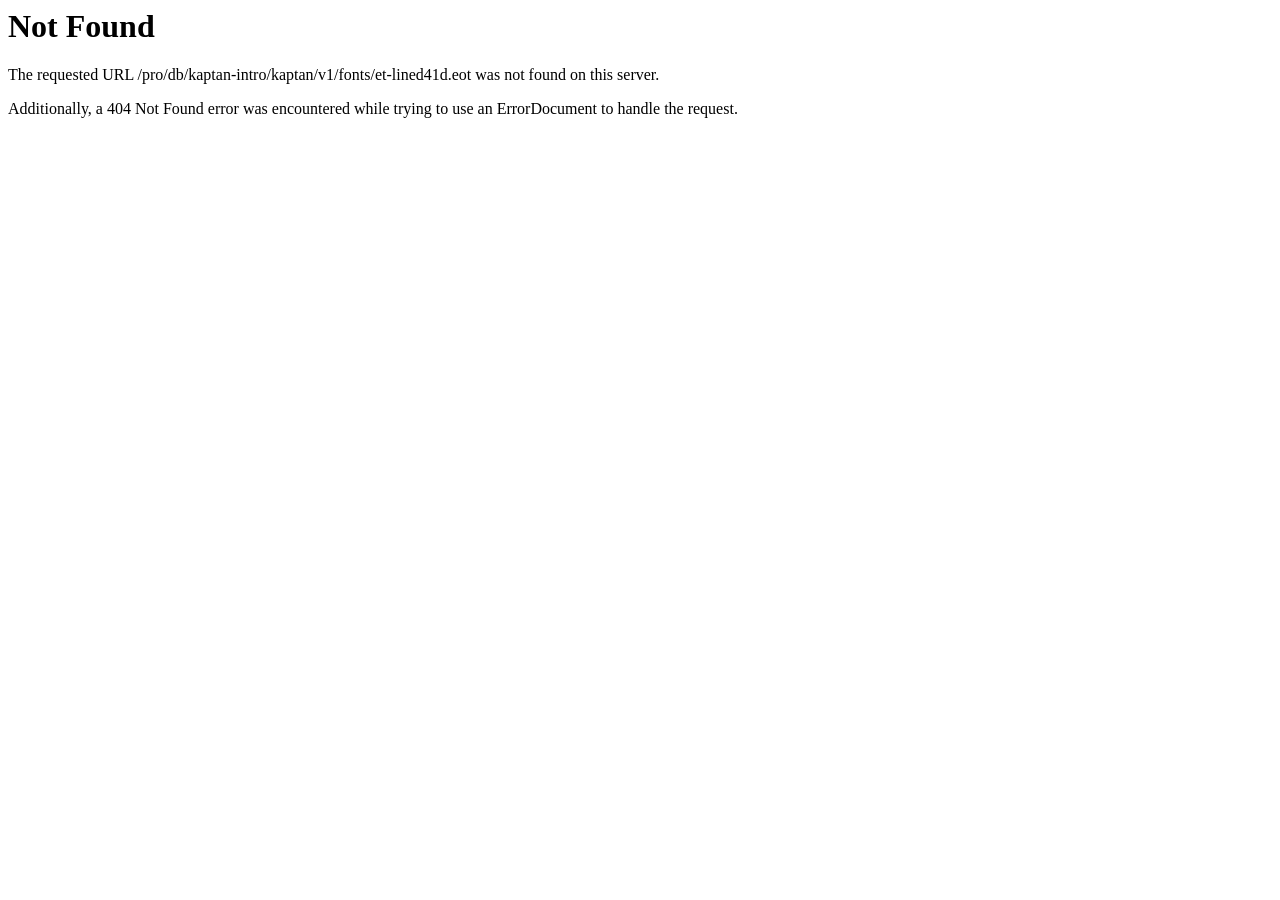
<file: fonts/et-lined41dd41d.html>
<!DOCTYPE HTML PUBLIC "-//IETF//DTD HTML 2.0//EN">
<html><head>
<title>404 Not Found</title>
</head><body>
<h1>Not Found</h1>
<p>The requested URL /pro/db/kaptan-intro/kaptan/v1/fonts/et-lined41d.eot was not found on this server.</p>
<p>Additionally, a 404 Not Found
error was encountered while trying to use an ErrorDocument to handle the request.</p>
</body></html>
</file>
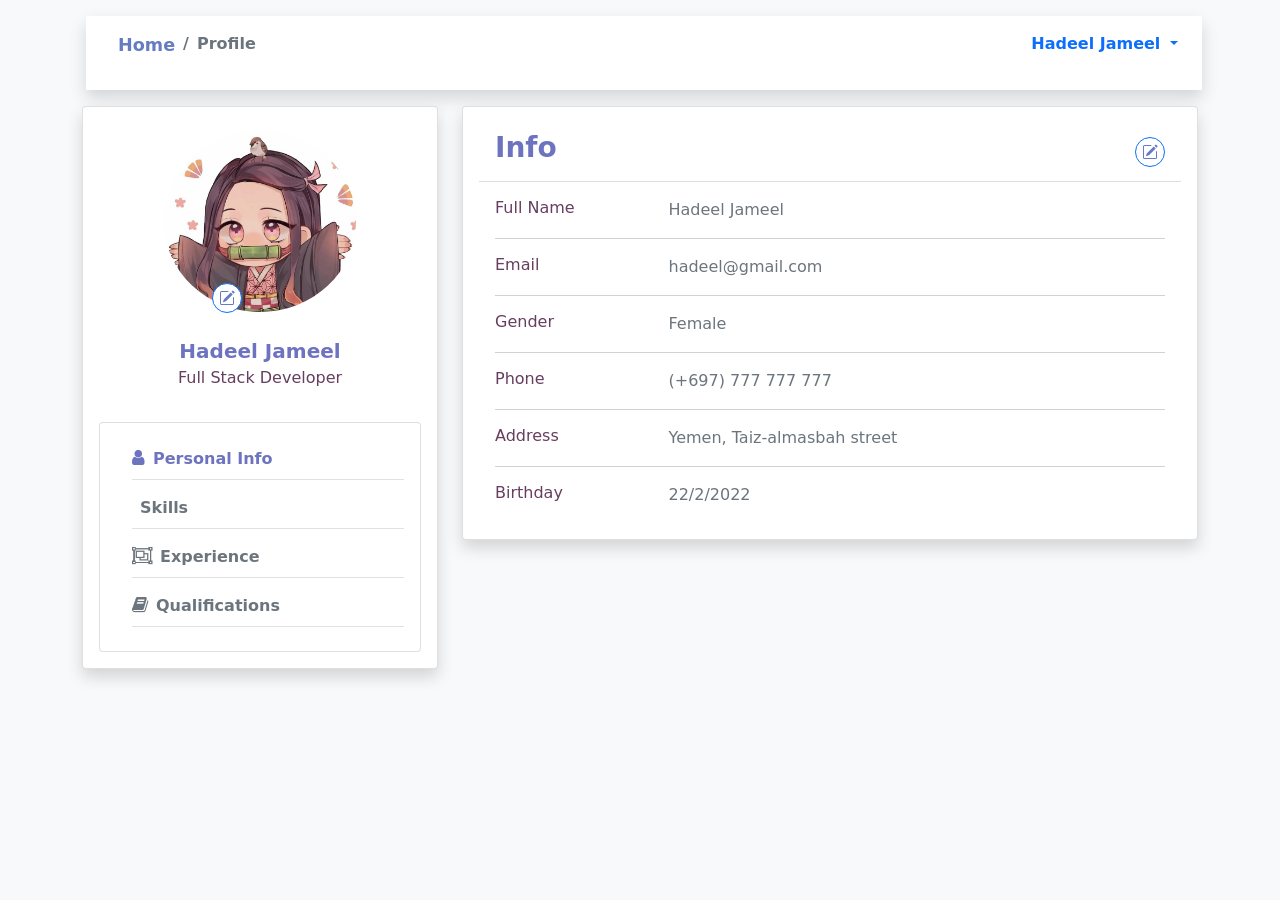
<file: user/profaile.html>
<!DOCTYPE html>
<html lang="en">
<head>
    <meta charset="UTF-8">
    <meta http-equiv="X-UA-Compatible" content="IE=edge">
    <meta name="viewport" content="width=device-width, initial-scale=1.0">
    <title>Profile</title>
    <link href="../css/bootstrap.min.css" rel="stylesheet">
    <link href="../css/boxicons.min.css" rel="stylesheet">
    <!-- <link href="../css/custom.css" rel="stylesheet"> -->
    <link href="../css/footer.css" rel="stylesheet">
    <link href="../css/font-awesome.min.css" rel="stylesheet"/>
    <style>
      
               .text-secondary{
                  color: rgb(121, 126, 197);
               }
                .text-prof{
                    color: rgb(110, 115, 192);
                }
      
    </style>
</head>
<body class="bg-light" style="color: rgb(102, 62, 96);">
    <main class="container">
        <!-- top nav start -->
        <div class="row mx-1 bg-white my-3 col-12 d-flex justify-content-lg-between shadow">
            <nav aria-label="breadcrumb" class="main-breadcrumb col-6 p-3">
              <ol class="breadcrumb ms-3" >
                <li class="breadcrumb-item fs-6 fw-bold"><a href="../index.html">Home</a></li>
                <li class="breadcrumb-item active fs-6 fw-bold" aria-current="page"> Profile</li>
              </ol>
              
            </nav>
            <div class="nav-item dropdown col-6  p-2 d-flex justify-content-end">
                <a class="nav-link dropdown-toggle fs-6 fw-bold" href="#" id="navbarDropdown" role="button" data-bs-toggle="dropdown" aria-expanded="false">
                Hadeel Jameel 
                </a>
                <ul class="dropdown-menu" aria-labelledby="navbarDropdown">
                <li><a class="dropdown-item fs-6 fw-bold" href="#">See Members</a></li>
                <li><a class="dropdown-item fs-6 fw-bold" href="../index.html">LogOut</a></li>
                </ul>
              </div>
           
        </div>
         <!-- top nav end -->

        <!-- side sec -->
        <div class="row">
            <!-- Dashboard Nav Section -->
            <div class="col-lg-4 col-md-4 col-12 mb-3">
            <div class="card shadow p-3 pt-0 bg-opacity-0">
                <!-- user avatar -->
                <div class="col-12 d-flex justify-content-center align-items-center p-4 position-relative">
                <img src="../img/nizuoo.jpg"
                    class="user-avatar img-fluid rounded-circle"
                    alt="user avatar"style="width: 70%;"/>  
                <a role="button" data-bs-toggle="modal"data-bs-target="#avatar-edit-model"
                        class="position-absolute bg-white border border-primary rounded d-flex justify-content-center align-items-lg-center rounded-circle" 
                        style="bottom: 10%;left: 35%; width: 30px;height: 30px;">
                   <svg xmlns="http://www.w3.org/2000/svg" width="16" height="16" fill="currentColor" class="bi bi-pencil-square " viewBox="0 0 16 16">
                      <path d="M15.502 1.94a.5.5 0 0 1 0 .706L14.459 3.69l-2-2L13.502.646a.5.5 0 0 1 .707 0l1.293 1.293zm-1.75 2.456-2-2L4.939 9.21a.5.5 0 0 0-.121.196l-.805 2.414a.25.25 0 0 0 .316.316l2.414-.805a.5.5 0 0 0 .196-.12l6.813-6.814z"/>
                      <path fill-rule="evenodd" d="M1 13.5A1.5 1.5 0 0 0 2.5 15h11a1.5 1.5 0 0 0 1.5-1.5v-6a.5.5 0 0 0-1 0v6a.5.5 0 0 1-.5.5h-11a.5.5 0 0 1-.5-.5v-11a.5.5 0 0 1 .5-.5H9a.5.5 0 0 0 0-1H2.5A1.5 1.5 0 0 0 1 2.5v11z"/>
                    </svg>
                </a>
                </div>

                <!-- name -->
                <div class="text-center">
                <a class="text-prof fs-5 fw-bold" href="">Hadeel Jameel</a>
                <p>Full Stack Developer</p>
                </div>

                <!-- dashboard nav -->
                <nav class="card px-3 py-4 mt-3 d-flex gap-3">
                <!-- info -->
                <a
                    href="#" id="personal"
                    class="text-prof d-flex align-items-center d-inline-block ms-3 border-bottom pb-2"
                >
                    <i class="fa fa-user pe-2"></i>
                    <span class="fs-6 fw-bold">Personal Info</span>
                </a>

                <!-- skills -->
                <a
                    href="#" id="skills"
                    class="text-secondary d-flex align-items-center d-inline-block ms-3 border-bottom pb-2"
                >
                    <i class="fa fa-shekel-sign pe-2"></i>
                    <span class="fs-6 fw-bold">Skills</span>
                </a>

                <!-- experience -->
                <a
                    href="#" id="experience"
                    class="text-secondary d-flex align-items-center d-inline-block ms-3 border-bottom pb-2"
                >
                    <i class="fa fa-object-group pe-2"></i>
                    <span class="fs-6 fw-bold">Experience</span>
                </a>

                <!-- Qualifications -->
                <a
                    href="#" id="study"
                    class="text-secondary d-flex align-items-center d-inline-block ms-3 border-bottom pb-2"
                >
                    <i class="fa fa-book pe-2"></i>
                    <span class="fs-6 fw-bold">Qualifications</span>
                </a>

                <!--   -->
                <!-- <a
                    href="#" id="courses"
                    class="text-secondary d-flex align-items-center d-inline-block ms-3 border-bottom pb-2"> <i class="fa fa-paperclip pe-2"></i>
                    <span class="fs-6 fw-bold">Courses</span>
                </a> -->
                </nav>
            </div>
            </div>

              <!-- info Section -->
            <section class="col-lg-8 col-md-8 col-12" id="perso">
              <div class="card shadow p-3">
                <div class="card-header bg-transparent d-flex justify-content-between align-items-center">
                  <h3 class="fw-bold text-prof">Info</h3>
                  <a role="button" data-bs-toggle="modal"data-bs-target="#edit-info"
                        class="  border border-primary rounded d-flex justify-content-center align-items-lg-center rounded-circle" 
                        style="bottom: 10%;left: 35%; width: 30px;height: 30px;">
                   <svg xmlns="http://www.w3.org/2000/svg" width="16" height="16" fill="currentColor" 
                      class="bi bi-pencil-square " viewBox="0 0 16 16">
                      <path d="M15.502 1.94a.5.5 0 0 1 0 .706L14.459 3.69l-2-2L13.502.646a.5.5 0 0 1 .707 0l1.293 1.293zm-1.75 2.456-2-2L4.939 9.21a.5.5 0 0 0-.121.196l-.805 2.414a.25.25 0 0 0 .316.316l2.414-.805a.5.5 0 0 0 .196-.12l6.813-6.814z"/>
                      <path fill-rule="evenodd" d="M1 13.5A1.5 1.5 0 0 0 2.5 15h11a1.5 1.5 0 0 0 1.5-1.5v-6a.5.5 0 0 0-1 0v6a.5.5 0 0 1-.5.5h-11a.5.5 0 0 1-.5-.5v-11a.5.5 0 0 1 .5-.5H9a.5.5 0 0 0 0-1H2.5A1.5 1.5 0 0 0 1 2.5v11z"/>
                    </svg>
                </a>
                 
                
                </div>

                <div class="card-body">
                    <div class="row">
                      <div class="col-sm-3">
                        <h6 class="mb-0">Full Name</h6>
                      </div>
                      <div class="col-sm-9 text-secondary">
                        Hadeel Jameel
                      </div>
                    </div>
                    <hr>
                    <div class="row">
                      <div class="col-sm-3">
                        <h6 class="mb-0">Email</h6>
                      </div>
                      <div class="col-sm-9 text-secondary">
                        hadeel@gmail.com
                      </div>
                    </div>
                    <hr>
                    <div class="row">
                      <div class="col-sm-3">
                        <h6 class="mb-0">Gender</h6>
                      </div>
                      <div class="col-sm-9 text-secondary">
                        Female
                      </div>
                    </div>
                    <hr>
                    <div class="row">
                      <div class="col-sm-3">
                        <h6 class="mb-0">Phone</h6>
                      </div>
                      <div class="col-sm-9 text-secondary">
                        (+697) 777 777 777
                      </div>
                    </div>
                    <hr>
                    <div class="row">
                      <div class="col-sm-3">
                        <h6 class="mb-0">Address</h6>
                      </div>
                      <div class="col-sm-9 text-secondary">
                        Yemen, Taiz-almasbah street
                      </div>
                    </div>
                    <hr>
                     <div class="row">
                      <div class="col-sm-3">
                        <h6 class="mb-0">Birthday</h6>
                      </div>
                      <div class="col-sm-9 text-secondary">
                        22/2/2022
                      </div>
                    </div>
                  </div>
              </div>
            </section>

            <!-- Skills Section -->
            <section class="col-lg-8 col-md-8 col-12" id="skil">
            <div class="card shadow p-3">
                <div
                class="card-header bg-transparent d-flex justify-content-between align-items-center"
                >
                <h3 class="fw-bold text-prof">Skills</h3>

                <a
                    role="button"
                    data-bs-toggle="modal"
                    data-bs-target="#add-skill"
                >
                    <i class="fa fa-plus fw-bold fs-5 text-prof"></i>
                </a>
                </div>

                <div class="card-body p-0">
                <div class="row">
                    <!--  skill 1 -->
                    <div class="col-12 mb-2">
                    <div class="shadow-sm p-3">
                        <div class="d-flex justify-content-between mb-2">
                        <h5>Web development</h5>

                        <div>
                            <a
                            class="mx-2"
                            role="button"
                            data-bs-toggle="modal"
                            data-bs-target="#edit-skill"
                            >
                            <i class="fa fa-pencil-alt text-secondary"></i>
                            </a>

                            <a
                            role="button"
                            data-bs-toggle="modal"
                            data-bs-target="#delete"
                            >
                            <i class="fa fa-trash text-danger"></i>
                            </a>
                        </div>
                        </div>

                        <div class="progress">
                        <div
                            class="progress-bar"
                            role="progressbar"
                            style="width: 100%"
                            aria-valuenow="100"
                            aria-valuemin="0"
                            aria-valuemax="100"
                        >
                            100%
                        </div>
                        </div>
                    </div>
                    </div>

                    <!--  skill 2 -->
                    <div class="col-12 mb-2">
                    <div class="shadow-sm p-3">
                        <div class="d-flex justify-content-between mb-2">
                        <h5>Database</h5>

                        <div>
                            <a
                            class="mx-2"
                            role="button"
                            data-bs-toggle="modal"
                            data-bs-target="#edit-skill"
                            >
                            <i class="fa fa-pencil-alt text-secondary"></i>
                            </a>

                            <a
                            role="button"
                            data-bs-toggle="modal"
                            data-bs-target="#delete"
                            >
                            <i class="fa fa-trash text-danger"></i>
                            </a>
                        </div>
                        </div>

                        <div class="progress">
                        <div
                            class="progress-bar"
                            role="progressbar"
                            style="width: 100%"
                            aria-valuenow="100"
                            aria-valuemin="0"
                            aria-valuemax="100"
                        >
                            100%
                        </div>
                        </div>
                    </div>
                    </div>

                    <!--  skill 3 -->
                    <div class="col-12 mb-2">
                    <div class="shadow-sm p-3">
                        <div class="d-flex justify-content-between mb-2">
                        <h5>Team player</h5>

                        <div>
                            <a
                            class="mx-2"
                            role="button"
                            data-bs-toggle="modal"
                            data-bs-target="#edit-skill"
                            >
                            <i class="fa fa-pencil-alt text-secondary"></i>
                            </a>

                            <a
                            role="button"
                            data-bs-toggle="modal"
                            data-bs-target="#delete"
                            >
                            <i class="fa fa-trash text-danger"></i>
                            </a>
                        </div>
                        </div>

                        <div class="progress">
                        <div
                            class="progress-bar"
                            role="progressbar"
                            style="width: 100%"
                            aria-valuenow="100"
                            aria-valuemin="0"
                            aria-valuemax="100"
                        >
                            100%
                        </div>
                        </div>
                    </div>
                    </div>

                    <!--  skill 4 -->
                    <div class="col-12 mb-2">
                    <div class="shadow-sm p-3">
                        <div class="d-flex justify-content-between mb-2">
                        <h5>Generous</h5>

                        <div>
                            <a
                            class="mx-2"
                            role="button"
                            data-bs-toggle="modal"
                            data-bs-target="#addSkill"
                            >
                            <i class="fa fa-pencil-alt text-secondary"></i>
                            </a>

                            <a
                            role="button"
                            data-bs-toggle="modal"
                            data-bs-target="#delete"
                            >
                            <i class="fa fa-trash text-danger"></i>
                            </a>
                        </div>
                        </div>

                        <div class="progress">
                        <div
                            class="progress-bar"
                            role="progressbar"
                            style="width: 100%"
                            aria-valuenow="100"
                            aria-valuemin="0"
                            aria-valuemax="100"
                        >
                            100%
                        </div>
                        </div>
                    </div>
                    </div>
                </div>
                </div>
            </div>
            </section>

            <!-- Experience section -->
            <section class="col-lg-8 col-md-8 col-12" id="expe">
              <div class="card p-3">
              <div  class="card-header bg-transparent d-flex justify-content-between align-items-center">
                <h3 class="fw-bold text-prof">Experience</h3>
                <a  role="button"
                    data-bs-toggle="modal"
                    data-bs-target="#add-exper">
                    <i class="fa fa-plus fw-bold fs-5 text-prof"></i>
                </a>
                </div>

                  <div class="card-body">

                  <!--  Qualification  1-->
                  <div class="col-12 mb-5">
                      <div class="shadow-sm p-3">
                      <a href="#">
                          <h4>
                          <b>Engineering</b>
                          <span class="fs-5">Taiz univercity</span>
                          </h4>
                      </a>

                      <a href="#" class="text-black-50 fs-6 d-flex flex-column">
                          <h6 class="text-black">Education</h6>
                          <span>october 2021</span>
                      </a>
                      </div>
                  </div>
                  </div>
                  <!-- Qualification 2 -->
                  <div class="col-12 mb-5">
                      <div class="shadow-sm p-3">
                      <a href="#">
                          <h4>
                          <b>Front end</b>
                          <span class="fs-5">alzeroSchool</span>
                          </h4>
                      </a>

                      <a href="#" class="text-black-50 fs-6 d-flex flex-column">
                          <h6 class="text-black">Traning</h6>
                          <span>July 2018</span>
                      </a>
                      </div>
                  </div>

                  <!-- Qualification 3 -->
                  <div class="col-12 mb-5">
                      <div class="shadow-sm p-3">
                      <a href="#">
                          <h4>
                          <b>back end</b>
                          <span class="fs-5">alzeroSchool</span>
                          </h4>
                      </a>

                      <a href="#" class="text-black-50 fs-6 d-flex flex-column">
                          <h6 class="text-black">Traning</h6>
                          <span>July 2018</span>
                      </a>
                      </div>
                  </div>

                
              </div>
            </section>

            <!-- Qualifications section -->
            <section class="col-lg-8 col-md-8 col-12" id="Edu">
              <div class="card p-3">
                  <div class="card-header bg-transparent d-flex justify-content-between align-items-center">            <h1 class="fs-3 fw-bold text-prof">Qualifications</h1>
                   <a  role="button"
                    data-bs-toggle="modal"
                    data-bs-target="#add-qual">
                    <!-- <i class="fa fa-plus fw-bold fs-5 text-prof"></i> -->
                    <i class="fa fa-plus fw-bold fs-5 text-prof"></i>
                </a>
                  <!-- <i class="fa fa-plus fw-bold fs-5 text-prof"></i> -->
                  </div>

                  <div class="card-body">

                  <!--  Qualification  1-->
                  <div class="col-12 mb-5">
                      <div class="shadow-sm p-3">
                      <a href="#">
                          <h4>
                          <b>Engineering</b>
                          <span class="fs-5">Taiz univercity</span>
                          </h4>
                      </a>

                      <a href="#" class="text-black-50 fs-6 d-flex flex-column">
                          <h6 class="text-black">Education</h6>
                          <span>october 2021</span>
                      </a>
                      </div>
                  </div>
                  </div>
                  <!-- Qualification 2 -->
                  <div class="col-12 mb-5">
                      <div class="shadow-sm p-3">
                      <a href="#">
                          <h4>
                          <b>Front end</b>
                          <span class="fs-5">alzeroSchool</span>
                          </h4>
                      </a>

                      <a href="#" class="text-black-50 fs-6 d-flex flex-column">
                          <h6 class="text-black">Traning</h6>
                          <span>July 2018</span>
                      </a>
                      </div>
                  </div>

                  <!-- Qualification 3 -->
                  <div class="col-12 mb-5">
                      <div class="shadow-sm p-3">
                      <a href="#">
                          <h4>
                          <b>back end</b>
                          <span class="fs-5">alzeroSchool</span>
                          </h4>
                      </a>

                      <a href="#" class="text-black-50 fs-6 d-flex flex-column">
                          <h6 class="text-black">Traning</h6>
                          <span>July 2018</span>
                      </a>
                      </div>
                  </div>

                
              </div>
            </section>


        </div>

    </main>

    <!-- Edit user avatar image model -->
    <div
      class="modal fade"
      id="avatar-edit-model"
      tabindex="-1"
      aria-labelledby="exampleModalLabel"
      aria-hidden="true"
    >
      <div class="modal-dialog modal-dialog-centered">
        <div class="modal-content p-3">
          <!-- model header -->
          <div class="modal-headerd-flex justify-content-between align-items-center">
            <h4 class="modal-title fw-bold text-center" id="exampleModalLabel">
              Edit image profile
            </h4>

            <button
              type="button"
              class="btn-close"
              data-bs-dismiss="modal"
              aria-label="Close"
            ></button>
          </div>

          <!-- model body -->
          <div class="modal-body">
            <form class="g-3">
              <div class="input-group mb-3">
                <input type="file" class="form-control" id="inputGroupFile02" />
              </div>
            </form>
          </div>

          <!-- model footer -->
          <div class="modal-footer">
            <button type="button" class="btn bg-primary text-white">
              update
            </button>
          </div>
        </div>
      </div>
    </div>

    <!-- edit user info -->
    <div
          class="modal fade"
          id="edit-info"
          tabindex="-1"
          aria-labelledby="exampleModalLabel"
          aria-hidden="true">
          <div class="modal-dialog modal-dialog-centered">
      <div class="modal-content p-3">
        <div class="modal-header">
          <h4 class="modal-title fw-bold text-center" id="exampleModalLabel">
            Edit User Info
          </h4>

          <button
            type="button"
            class="btn-close"
            data-bs-dismiss="modal"
            aria-label="Close"
          ></button>
        </div>

        <div class="modal-body">
          <form class="row g-3">
            <div class="col-6"> 
              <!-- first name -->
              <div class="input-group">
                  <input
                  type="text"
                  class="form-control"
                  placeholder="First Name"
                  aria-label="fName"
                  aria-describedby="addon-wrapping"
                  required
                  value=""
                  />
              </div>
              </div>

              <!-- last name -->
              <div class="col-6">
              <div class="input-group">
                  <input
                  type="text"
                  class="form-control l"
                  placeholder="Last Name"
                  aria-label="lName"
                  aria-describedby="addon-wrapping"
                  required
                  value=""
                  />
              </div>
              </div>

              <!-- email -->
              <div class="col-12">
              <div class="input-group">
                  <input
                  type="email"
                  class="form-control"
                  placeholder="Email"
                  aria-label="email"
                  aria-describedby="addon-wrapping"
                  required
                  value=""
                  />
              </div>
              </div>

              <!-- gender -->
              <div class="col-6">
              <div class="input-group">
                  <select
                  class="form-select"
                  aria-label="Default select example"
                  required
                  >
                  <option selected disabled>Gender</option>
                  <option  value="1">Female</option>
                  <option value="2">Male</option>
                  </select>
              </div>
              </div>

              <!-- phone number -->
              <div class="col-6">
              <div class="input-group">
                  <input
                  type="text"
                  class="form-contro"
                  placeholder="Phone Number"
                  aria-label="phone"
                  aria-describedby="addon-wrapping"
                  required
                  value=""
                  />
              </div>
              </div> 

              <!-- Address  -->
              <div class="col-6">
              <div class="input-group">
                    <input
                  type="text"
                  class="form-control l"
                  placeholder="Address"
                  aria-label="lName"
                  aria-describedby="addon-wrapping"
                  required
                  value=""
                  />
              </div>
              </div>

              <!-- date -->
              <div class="col-6">
              <div class="input-group">
                  <input
                  type="date"
                  class="form-control"
                  value="2/22/2022"
                  />
              </div>
              </div>
          </form>
        </div>

        <div class="modal-footer">
          <button type="button" class=" col-12 btn bg-primary text-white">Save</button>
        </div>
      </div>
      </div>
    </div>
      

    <!-- add skill Modal  -->
    <div
      class="modal fade"
      id="add-skill"
      tabindex="-1"
      aria-labelledby="exampleModalLabel"
      aria-hidden="true"
    >
      <div class="modal-dialog modal-dialog-centered">
        <div class="modal-content p-3">
          <div class="modal-header">
            <h4 class="modal-title fw-bold text-center" id="exampleModalLabel">
              Add Skill
            </h4>

            <button
              type="button"
              class="btn-close"
              data-bs-dismiss="modal"
              aria-label="Close"
            ></button>
          </div>

          <div class="modal-body">
            <form class="row g-3">
              <input
                type="text"
                class="form-control rounded-pill"
                id="skill"
                placeholder="Skill"
              />
              <input type="range" class="form-range" id="customRange1" />
            </form>
          </div>

          <div class="modal-footer">
            <button type="button" class="btn bg-primary text-white">add</button>
          </div>
        </div>
      </div>
    </div>

    <!-- edit skill Modal  -->
    <div
      class="modal fade"
      id="edit-skill"
      tabindex="-1"
      aria-labelledby="exampleModalLabel"
      aria-hidden="true"
    >
      <div class="modal-dialog modal-dialog-centered">
        <div class="modal-content p-3">
          <div class="modal-header">
            <h4 class="modal-title fw-bold text-center" id="exampleModalLabel">
              Edit Skill
            </h4>

            <button
              type="button"
              class="btn-close"
              data-bs-dismiss="modal"
              aria-label="Close"
            ></button>
          </div>

          <div class="modal-body">
            <form class="row g-3">
              <input
                type="text"
                class="form-control rounded-pill"
                id="skill"
                placeholder="Skill"
              />
              <input type="range" class="form-range" id="customRange1" />
            </form>
          </div>

          <div class="modal-footer">
            <button type="button" class="btn bg-primary text-white">
              Edit
            </button>
          </div>
        </div>
      </div>
    </div>

    <!-- Delete skill modal -->
    <div
      class="modal fade"
      id="delete"
      tabindex="-1"
      aria-labelledby="exampleModalLabel"
      aria-hidden="true"
    >
      <div class="modal-dialog modal-dialog-centered">
        <div class="modal-content">
          <div
            class="modal-body fw-bold d-flex justify-content-lg-center align-items-center flex-column"
          >
            <i class="bi bi-exclamation-circle fs-1 text-danger"></i>
            <h3 class="fs-4">Do you want to delete?</h3>
          </div>
          <div class="modal-footer">
            <button
              type="button"
              class="btn btn-primary"
              data-bs-dismiss="modal"
            >
              No
            </button>
            <button type="button" class="btn btn-danger">Yes</button>
          </div>
        </div>
      </div>
    </div>

    <!-- Add Experience -->
    <div
          class="modal fade"
          id="add-exper"
          tabindex="-1"
          aria-labelledby="exampleModalLabel"
          aria-hidden="true">
          <div class="modal-dialog modal-dialog-centered">
      <div class="modal-content p-3">
        <div class="modal-header">
          <h4 class="modal-title fw-bold text-center" id="exampleModalLabel">
            Edit Experience
          </h4>

          <button
            type="button"
            class="btn-close"
            data-bs-dismiss="modal"
            aria-label="Close"
          ></button>
        </div>

        <div class="modal-body">
          <form class="row g-3">
            <div class="col-6"> 
              <!--  name -->
              <div class="input-group">
                  <input
                  type="text"
                  class="form-control"
                  placeholder="experience title"
                  aria-label="fName"
                  aria-describedby="addon-wrapping"
                  required
                  value=""
                  />
              </div>
              </div>

              <!-- experience background -->
              <div class="col-6">
              <div class="input-group">
                  <input
                  type="text"
                  class="form-control l"
                  placeholder="experience background"
                  aria-label="lName"
                  aria-describedby="addon-wrapping"
                  required
                  value=""
                  />
              </div>
              </div>

        
              <!-- Type edu or cusrs  -->
              <div class="col-6">
              <div class="input-group">
                    <input
                  type="text"
                  class="form-control l"
                  placeholder="Traning or Education"
                  aria-label="lName"
                  aria-describedby="addon-wrapping"
                  required
                  value=""
                  />
              </div>
              </div>

              <!-- date -->
              <div class="col-6">
              <div class="input-group">
                  <input
                  type="date"
                  class="form-control"
                  value="2/22/2022"
                  />
              </div>
              </div>
          </form>
        </div>

        <div class="modal-footer">
          <button type="button" class=" col-12 btn bg-primary text-white">Add</button>
        </div>
      </div>
      </div>
    </div>

    
    
    




     <script src="../js/bootstrap.bundle.min.js"></script>
     <script src="../js/jquery.min.js"></script>
     <script>
        // $('personal').click($('pp').hide());
        $(document).ready(function(){

        $("#wrk,#skil,#Edu,#expe,#curs,#Edpers").hide();

        
        });

        $("#personal").click(function(){
        $("#wrk,#skil,#Edu,#expe,#curs,#Edpers").hide();
        $("#perso").show();



        });


        $("#Edit").click(function(){
        $("#wrk,#skil,#Edu,#expe,#curs,#Edpers,#perso").hide();
        $("#Edpers").show();
        });

        $("#saveEd").click(function(){
        $("#wrk,#skil,#Edu,#expe,#curs,#Edpers,#Edpers").hide();
        $("#perso").show();
        });

        $("#skills").click(function(){
        $("#wrk,#perso,#Edu,#expe,#curs,#Edpers").hide();
        $("#skil").show();


        });

        $("#experience").click(function(){
        $("#wrk,#perso,#Edu,#skil,#curs,#Edpers").hide();
        $("#expe").show();


        });

        $("#study").click(function(){
        $("#wrk,#perso,#expe,#skil,#curs,#Edpers").hide();
        $("#Edu").show();


        });

        $("#courses").click(function(){
        $("#wrk,#perso,#expe,#skil,#Edu,#Edpers").hide();
        $("#curs").show();
        
        });
    </script>


</body>
</html>
</file>
<file: css/footer.css>
:root {
    --main-color: #657bc2;
}

html::-webkit-scrollbar {
    width: 1rem;
}

html::-webkit-scrollbar-track {
    background: transparent;
}

html::-webkit-scrollbar-thumb {
    background: #212529eb;
}



.bg-dark {
    background: #404040;
}

#footer {
    background: #212529eb;
    padding: 0 0 30px 0;
    color: #fff;
    font-size: 16px;

}

#footer .footer-newsletter {
    padding: 50px 0;
    background: #212529eb;
}

#footer .footer-newsletter h4 {
    font-size: 24px;
    margin: 0 0 20px 0;
    padding: 0;
    line-height: 1;
    font-weight: 600
}

#footer .footer-newsletter form {
    margin-top: 30px;
    background: #fff;
    padding: 6px 10px;
    position: relative;
    border-radius: 50px
}

#footer .footer-newsletter form input[type="email"] {
    border: 0;
    padding: 8px;
    width: calc(100% - 140px)
}

#footer .footer-newsletter form input[type="submit"] {
    position: absolute;
    top: 0;
    right: 0;
    bottom: 0;
    border: 0;
    background: none;
    font-size: 16px;
    padding: 0 30px;
    margin: 3px;
    background: var(--main-color);
    color: #fff;
    transition: 0.3s;
    border-radius: 50px
}

#footer .footer-newsletter form input[type="submit"]:hover {
    background: var(--main-color)
}

#footer .footer-top {
    background: #3b3b3b;
    border-top: 1px solid #474747;
    border-bottom: 1px solid #474747;
    padding: 60px 0 30px 0
}

#footer .footer-top .footer-info {
    margin-bottom: 30px
}

#footer .footer-top .footer-info h3 {
    font-size: 18px;
    margin: 0 0 20px 0;
    padding: 2px 0 2px 0;
    line-height: 1;
    font-weight: 700
}

#footer .footer-top .footer-info p {
    font-size: 14px;
    line-height: 24px;
    margin-bottom: 0;
    font-family: "Raleway", sans-serif;
    color: #fff
}

#footer .footer-top .social-links a {
    font-size: 18px;
    display: inline-block;
    background: #545454;
    color: #fff;
    line-height: 1;
    padding: 8px 0;
    margin-right: 4px;
    border-radius: 50%;
    text-align: center;
    width: 36px;
    height: 36px;
    transition: 0.3s
}

#footer .footer-top .social-links a:hover {
    background: var(--main-color);
    color: #fff;
    text-decoration: none
}

#footer .footer-top h4 {
    font-size: 16px;
    font-weight: bold;
    color: #fff;
    text-transform: uppercase;
    position: relative;
    padding-bottom: 12px
}

#footer .footer-top .footer-links {
    margin-bottom: 30px
}

#footer .footer-top .footer-links ul {
    list-style: none;
    padding: 0;
    margin: 0
}

#footer .footer-top .footer-links ul i {
    padding-right: 2px;
    color: var(--main-color);
    font-size: 18px;
    line-height: 1
}

#footer .footer-top .footer-links ul li {
    padding: 10px 0;
    display: flex;
    align-items: center
}

#footer .footer-top .footer-links ul li:first-child {
    padding-top: 0
}

#footer .footer-top .footer-links ul a {
    color: #fff;
    transition: 0.3s;
    display: inline-block;
    line-height: 1
}

#footer .footer-top .footer-links ul a:hover {
    color: var(--main-color)
}

#footer .footer-top .footer-contact {
    margin-bottom: 30px
}

#footer .footer-top .footer-contact p {
    line-height: 26px
}

#footer .copyright {
    text-align: center;
    padding-top: 30px
}

#footer .credits {
    padding-top: 10px;
    text-align: center;
    font-size: 13px;
    color: #fff
}

a {
    color: var(--main-color);
    text-decoration: none;
    font-size: 1.1rem;

}

a :hover {
    color: var(--main-color);
}

#footer a {
    color: #fff;
}

.btn-primary {
    color: #fff;
    background-color: var(--main-color);
    border-color: var(--main-color);
}
</file>
<file: css/custom.css>
@charset "UTF-8";

body {
    font-family: montserrat;
}


/*!
* Start Bootstrap - Agency v7.0.10 (https://startbootstrap.com/theme/agency)
* Copyright 2013-2021 Start Bootstrap
* Licensed under MIT (https://github.com/StartBootstrap/startbootstrap-agency/blob/master/LICENSE)
*/
/*!
 * Bootstrap v5.1.3 (https://getbootstrap.com/)
 * Copyright 2011-2021 The Bootstrap Authors
 * Copyright 2011-2021 Twitter, Inc.
 * Licensed under MIT (https://github.com/twbs/bootstrap/blob/main/LICENSE)
 */
.btn-primary {
    color: var(--main-color);
    ;
}

:root {
    --bs-blue: #0d6efd;
    --bs-indigo: #6610f2;
    --bs-purple: #6f42c1;
    --bs-pink: #d63384;
    --bs-red: #dc3545;
    --bs-orange: #4e61a1;
    --bs-yellow: #657bc2;
    --bs-green: #198754;
    --bs-teal: #20c997;
    --bs-cyan: #0dcaf0;
    --bs-white: #fff;
    --bs-gray: #6c757d;
    --bs-gray-dark: #343a40;
    --bs-gray-100: #f8f9fa;
    --bs-gray-200: #e9ecef;
    --bs-gray-300: #dee2e6;
    --bs-gray-400: #ced4da;
    --bs-gray-500: #adb5bd;
    --bs-gray-600: #6c757d;
    --bs-gray-700: #495057;
    --bs-gray-800: #343a40;
    --bs-gray-900: #212529;
    --bs-primary: #657bc2;
    --bs-secondary: #6c757d;
    --bs-success: #198754;
    --bs-info: #0dcaf0;
    --bs-warning: #657bc2;
    --bs-danger: #dc3545;
    --bs-light: #f8f9fa;
    --bs-dark: #212529;
    --bs-primary-rgb: 255, 200, 0;
    --bs-secondary-rgb: 108, 117, 125;
    --bs-success-rgb: 25, 135, 84;
    --bs-info-rgb: 13, 202, 240;
    --bs-warning-rgb: 255, 200, 0;
    --bs-danger-rgb: 220, 53, 69;
    --bs-light-rgb: 248, 249, 250;
    --bs-dark-rgb: 33, 37, 41;
    --bs-white-rgb: 255, 255, 255;
    --bs-black-rgb: 0, 0, 0;
    --bs-body-color-rgb: 33, 37, 41;
    --bs-body-bg-rgb: 255, 255, 255;
    --bs-font-sans-serif: system-ui, -apple-system, "Segoe UI", Roboto, "Helvetica Neue", Arial, "Noto Sans", "Liberation Sans", sans-serif, "Apple Color Emoji", "Segoe UI Emoji", "Segoe UI Symbol", "Noto Color Emoji";
    --bs-font-monospace: SFMono-Regular, Menlo, Monaco, Consolas, "Liberation Mono", "Courier New", monospace;
    --bs-gradient: linear-gradient(180deg, rgba(255, 255, 255, 0.15), rgba(255, 255, 255, 0));
    --bs-body-font-family: Roboto Slab, -apple-system, BlinkMacSystemFont, Segoe UI, Roboto, Helvetica Neue, Arial, sans-serif, Apple Color Emoji, Segoe UI Emoji, Segoe UI Symbol, Noto Color Emoji;
    --bs-body-font-size: 1rem;
    --bs-body-font-weight: 400;
    --bs-body-line-height: 1.5;
    --bs-body-color: #212529;
    --bs-body-bg: #fff;
}

*,
*::before,
*::after {
    box-sizing: border-box;
}

@media (prefers-reduced-motion: no-preference) {
    :root {
        scroll-behavior: smooth;
    }
}

body {
    margin: 0;
    font-family: var(--bs-body-font-family);
    font-size: var(--bs-body-font-size);
    font-weight: var(--bs-body-font-weight);
    line-height: var(--bs-body-line-height);
    color: var(--bs-body-color);
    text-align: var(--bs-body-text-align);
    background-color: var(--bs-body-bg);
    -webkit-text-size-adjust: 100%;
    -webkit-tap-highlight-color: rgba(0, 0, 0, 0);
}

hr {
    margin: 1rem 0;
    color: inherit;
    background-color: currentColor;
    border: 0;
    opacity: 0.25;
}

hr:not([size]) {
    height: 1px;
}

h6, .h6, h5, .h5, h4, .h4, h3, .h3, h2, .h2, h1, .h1 {
    margin-top: 0;
    margin-bottom: 0.5rem;
    font-family: "Montserrat", -apple-system, BlinkMacSystemFont, "Segoe UI", Roboto, "Helvetica Neue", Arial, sans-serif, "Apple Color Emoji", "Segoe UI Emoji", "Segoe UI Symbol", "Noto Color Emoji";
    font-weight: 700;
    line-height: 1.2;
}

h1, .h1 {
    font-size: calc(1.375rem + 1.5vw);
}

@media (min-width: 1200px) {
    h1, .h1 {
        font-size: 2.5rem;
    }
}

h2, .h2 {
    font-size: calc(1.325rem + 0.9vw);
}

@media (min-width: 1200px) {
    h2, .h2 {
        font-size: 2rem;
    }
}

h3, .h3 {
    font-size: calc(1.3rem + 0.6vw);
}

@media (min-width: 1200px) {
    h3, .h3 {
        font-size: 1.75rem;
    }
}

h4, .h4 {
    font-size: calc(1.275rem + 0.3vw);
}

@media (min-width: 1200px) {
    h4, .h4 {
        font-size: 1.5rem;
    }
}

h5, .h5 {
    font-size: 1.25rem;
}

h6, .h6 {
    font-size: 1rem;
}

p {
    margin-top: 0;
    margin-bottom: 1rem;
}

abbr[title],
abbr[data-bs-original-title] {
    -webkit-text-decoration: underline dotted;
    text-decoration: underline dotted;
    cursor: help;
    -webkit-text-decoration-skip-ink: none;
    text-decoration-skip-ink: none;
}

address {
    margin-bottom: 1rem;
    font-style: normal;
    line-height: inherit;
}

ol,
ul {
    padding-left: 2rem;
}

ol,
ul,
dl {
    margin-top: 0;
    margin-bottom: 1rem;
}

ol ol,
ul ul,
ol ul,
ul ol {
    margin-bottom: 0;
}

dt {
    font-weight: 700;
}

dd {
    margin-bottom: 0.5rem;
    margin-left: 0;
}

blockquote {
    margin: 0 0 1rem;
}

b,
strong {
    font-weight: bolder;
}

small, .small {
    font-size: 0.875em;
}

mark, .mark {
    padding: 0.2em;
    background-color: #fcf8e3;
}

sub,
sup {
    position: relative;
    font-size: 0.75em;
    line-height: 0;
    vertical-align: baseline;
}

sub {
    bottom: -0.25em;
}

sup {
    top: -0.5em;
}

a {
    color: var(--main-color);
    text-decoration: underline;
}

a:hover {
    color: #cca000;
}

a:not([href]):not([class]), a:not([href]):not([class]):hover {
    color: inherit;
    text-decoration: none;
}

pre,
code,
kbd,
samp {
    font-family: var(--bs-font-monospace);
    font-size: 1em;
    direction: ltr
        /* rtl:ignore */
    ;
    unicode-bidi: bidi-override;
}

pre {
    display: block;
    margin-top: 0;
    margin-bottom: 1rem;
    overflow: auto;
    font-size: 0.875em;
}

pre code {
    font-size: inherit;
    color: inherit;
    word-break: normal;
}

code {
    font-size: 0.875em;
    color: #d63384;
    word-wrap: break-word;
}

a>code {
    color: inherit;
}

kbd {
    padding: 0.2rem 0.4rem;
    font-size: 0.875em;
    color: #fff;
    background-color: #212529;
    border-radius: 0.2rem;
}

kbd kbd {
    padding: 0;
    font-size: 1em;
    font-weight: 700;
}

figure {
    margin: 0 0 1rem;
}

img,
svg {
    vertical-align: middle;
}

table {
    caption-side: bottom;
    border-collapse: collapse;
}

caption {
    padding-top: 0.5rem;
    padding-bottom: 0.5rem;
    color: #6c757d;
    text-align: left;
}

th {
    text-align: inherit;
    text-align: -webkit-match-parent;
}

thead,
tbody,
tfoot,
tr,
td,
th {
    border-color: inherit;
    border-style: solid;
    border-width: 0;
}

label {
    display: inline-block;
}

button {
    border-radius: 0;
}

button:focus:not(:focus-visible) {
    outline: 0;
}

input,
button,
select,
optgroup,
textarea {
    margin: 0;
    font-family: inherit;
    font-size: inherit;
    line-height: inherit;
}

button,
select {
    text-transform: none;
}

[role=button] {
    cursor: pointer;
}

select {
    word-wrap: normal;
}

select:disabled {
    opacity: 1;
}

[list]::-webkit-calendar-picker-indicator {
    display: none;
}

button,
[type=button],
[type=reset],
[type=submit] {
    -webkit-appearance: button;
}

button:not(:disabled),
[type=button]:not(:disabled),
[type=reset]:not(:disabled),
[type=submit]:not(:disabled) {
    cursor: pointer;
}

::-moz-focus-inner {
    padding: 0;
    border-style: none;
}

textarea {
    resize: vertical;
}

fieldset {
    min-width: 0;
    padding: 0;
    margin: 0;
    border: 0;
}

legend {
    float: left;
    width: 100%;
    padding: 0;
    margin-bottom: 0.5rem;
    font-size: calc(1.275rem + 0.3vw);
    line-height: inherit;
}

@media (min-width: 1200px) {
    legend {
        font-size: 1.5rem;
    }
}

legend+* {
    clear: left;
}

::-webkit-datetime-edit-fields-wrapper,
::-webkit-datetime-edit-text,
::-webkit-datetime-edit-minute,
::-webkit-datetime-edit-hour-field,
::-webkit-datetime-edit-day-field,
::-webkit-datetime-edit-month-field,
::-webkit-datetime-edit-year-field {
    padding: 0;
}

::-webkit-inner-spin-button {
    height: auto;
}

[type=search] {
    outline-offset: -2px;
    -webkit-appearance: textfield;
}

/* rtl:raw:
[type="tel"],
[type="url"],
[type="email"],
[type="number"] {
  direction: ltr;
}
*/
::-webkit-search-decoration {
    -webkit-appearance: none;
}

::-webkit-color-swatch-wrapper {
    padding: 0;
}

::-webkit-file-upload-button {
    font: inherit;
}

::file-selector-button {
    font: inherit;
}

::-webkit-file-upload-button {
    font: inherit;
    -webkit-appearance: button;
}

output {
    display: inline-block;
}

iframe {
    border: 0;
}

summary {
    display: list-item;
    cursor: pointer;
}

progress {
    vertical-align: baseline;
}

[hidden] {
    display: none !important;
}

.lead {
    font-size: 1.25rem;
    font-weight: 300;
}

.display-1 {
    font-size: calc(1.625rem + 4.5vw);
    font-weight: 300;
    line-height: 1.2;
}

@media (min-width: 1200px) {
    .display-1 {
        font-size: 5rem;
    }
}

.display-2 {
    font-size: calc(1.575rem + 3.9vw);
    font-weight: 300;
    line-height: 1.2;
}

@media (min-width: 1200px) {
    .display-2 {
        font-size: 4.5rem;
    }
}

.display-3 {
    font-size: calc(1.525rem + 3.3vw);
    font-weight: 300;
    line-height: 1.2;
}

@media (min-width: 1200px) {
    .display-3 {
        font-size: 4rem;
    }
}

.display-4 {
    font-size: calc(1.475rem + 2.7vw);
    font-weight: 300;
    line-height: 1.2;
}

@media (min-width: 1200px) {
    .display-4 {
        font-size: 3.5rem;
    }
}

.display-5 {
    font-size: calc(1.425rem + 2.1vw);
    font-weight: 300;
    line-height: 1.2;
}

@media (min-width: 1200px) {
    .display-5 {
        font-size: 3rem;
    }
}

.display-6 {
    font-size: calc(1.375rem + 1.5vw);
    font-weight: 300;
    line-height: 1.2;
}

@media (min-width: 1200px) {
    .display-6 {
        font-size: 2.5rem;
    }
}

.list-unstyled {
    padding-left: 0;
    list-style: none;
}

.list-inline {
    padding-left: 0;
    list-style: none;
}

.list-inline-item {
    display: inline-block;
}

.list-inline-item:not(:last-child) {
    margin-right: 0.5rem;
}

.initialism {
    font-size: 0.875em;
    text-transform: uppercase;
}

.blockquote {
    margin-bottom: 1rem;
    font-size: 1.25rem;
}

.blockquote> :last-child {
    margin-bottom: 0;
}

.blockquote-footer {
    margin-top: -1rem;
    margin-bottom: 1rem;
    font-size: 0.875em;
    color: #6c757d;
}

.blockquote-footer::before {
    content: "— ";
}

.img-fluid {
    max-width: 100%;
    height: auto;
}

.img-thumbnail {
    padding: 0.25rem;
    background-color: #fff;
    border: 1px solid #dee2e6;
    border-radius: 0.25rem;
    max-width: 100%;
    height: auto;
}

.figure {
    display: inline-block;
}

.figure-img {
    margin-bottom: 0.5rem;
    line-height: 1;
}

.figure-caption {
    font-size: 0.875em;
    color: #6c757d;
}

.container,
.container-fluid,
.container-xxl,
.container-xl,
.container-lg,
.container-md,
.container-sm {
    width: 100%;
    padding-right: var(--bs-gutter-x, 0.75rem);
    padding-left: var(--bs-gutter-x, 0.75rem);
    margin-right: auto;
    margin-left: auto;
}

@media (min-width: 576px) {
    .container-sm, .container {
        max-width: 540px;
    }
}

@media (min-width: 768px) {
    .container-md, .container-sm, .container {
        max-width: 720px;
    }
}

@media (min-width: 992px) {
    .container-lg, .container-md, .container-sm, .container {
        max-width: 960px;
    }
}

@media (min-width: 1200px) {
    .container-xl, .container-lg, .container-md, .container-sm, .container {
        max-width: 1140px;
    }
}

@media (min-width: 1400px) {
    .container-xxl, .container-xl, .container-lg, .container-md, .container-sm, .container {
        max-width: 1320px;
    }
}

.row {
    --bs-gutter-x: 1.5rem;
    --bs-gutter-y: 0;
    display: flex;
    flex-wrap: wrap;
    margin-top: calc(-1 * var(--bs-gutter-y));
    margin-right: calc(-0.5 * var(--bs-gutter-x));
    margin-left: calc(-0.5 * var(--bs-gutter-x));
}

.row>* {
    flex-shrink: 0;
    width: 100%;
    max-width: 100%;
    padding-right: calc(var(--bs-gutter-x) * 0.5);
    padding-left: calc(var(--bs-gutter-x) * 0.5);
    margin-top: var(--bs-gutter-y);
}

.col {
    flex: 1 0 0%;
}

.row-cols-auto>* {
    flex: 0 0 auto;
    width: auto;
}

.row-cols-1>* {
    flex: 0 0 auto;
    width: 100%;
}

.row-cols-2>* {
    flex: 0 0 auto;
    width: 50%;
}

.row-cols-3>* {
    flex: 0 0 auto;
    width: 33.3333333333%;
}

.row-cols-4>* {
    flex: 0 0 auto;
    width: 25%;
}

.row-cols-5>* {
    flex: 0 0 auto;
    width: 20%;
}

.row-cols-6>* {
    flex: 0 0 auto;
    width: 16.6666666667%;
}

.col-auto {
    flex: 0 0 auto;
    width: auto;
}

.col-1 {
    flex: 0 0 auto;
    width: 8.33333333%;
}

.col-2 {
    flex: 0 0 auto;
    width: 16.66666667%;
}

.col-3 {
    flex: 0 0 auto;
    width: 25%;
}

.col-4 {
    flex: 0 0 auto;
    width: 33.33333333%;
}

.col-5 {
    flex: 0 0 auto;
    width: 41.66666667%;
}

.col-6 {
    flex: 0 0 auto;
    width: 50%;
}

.col-7 {
    flex: 0 0 auto;
    width: 58.33333333%;
}

.col-8 {
    flex: 0 0 auto;
    width: 66.66666667%;
}

.col-9 {
    flex: 0 0 auto;
    width: 75%;
}

.col-10 {
    flex: 0 0 auto;
    width: 83.33333333%;
}

.col-11 {
    flex: 0 0 auto;
    width: 91.66666667%;
}

.col-12 {
    flex: 0 0 auto;
    width: 100%;
}

.offset-1 {
    margin-left: 8.33333333%;
}

.offset-2 {
    margin-left: 16.66666667%;
}

.offset-3 {
    margin-left: 25%;
}

.offset-4 {
    margin-left: 33.33333333%;
}

.offset-5 {
    margin-left: 41.66666667%;
}

.offset-6 {
    margin-left: 50%;
}

.offset-7 {
    margin-left: 58.33333333%;
}

.offset-8 {
    margin-left: 66.66666667%;
}

.offset-9 {
    margin-left: 75%;
}

.offset-10 {
    margin-left: 83.33333333%;
}

.offset-11 {
    margin-left: 91.66666667%;
}

.g-0,
.gx-0 {
    --bs-gutter-x: 0;
}

.g-0,
.gy-0 {
    --bs-gutter-y: 0;
}

.g-1,
.gx-1 {
    --bs-gutter-x: 0.25rem;
}

.g-1,
.gy-1 {
    --bs-gutter-y: 0.25rem;
}

.g-2,
.gx-2 {
    --bs-gutter-x: 0.5rem;
}

.g-2,
.gy-2 {
    --bs-gutter-y: 0.5rem;
}

.g-3,
.gx-3 {
    --bs-gutter-x: 1rem;
}

.g-3,
.gy-3 {
    --bs-gutter-y: 1rem;
}

.g-4,
.gx-4 {
    --bs-gutter-x: 1.5rem;
}

.g-4,
.gy-4 {
    --bs-gutter-y: 1.5rem;
}

.g-5,
.gx-5 {
    --bs-gutter-x: 3rem;
}

.g-5,
.gy-5 {
    --bs-gutter-y: 3rem;
}

@media (min-width: 576px) {
    .col-sm {
        flex: 1 0 0%;
    }

    .row-cols-sm-auto>* {
        flex: 0 0 auto;
        width: auto;
    }

    .row-cols-sm-1>* {
        flex: 0 0 auto;
        width: 100%;
    }

    .row-cols-sm-2>* {
        flex: 0 0 auto;
        width: 50%;
    }

    .row-cols-sm-3>* {
        flex: 0 0 auto;
        width: 33.3333333333%;
    }

    .row-cols-sm-4>* {
        flex: 0 0 auto;
        width: 25%;
    }

    .row-cols-sm-5>* {
        flex: 0 0 auto;
        width: 20%;
    }

    .row-cols-sm-6>* {
        flex: 0 0 auto;
        width: 16.6666666667%;
    }

    .col-sm-auto {
        flex: 0 0 auto;
        width: auto;
    }

    .col-sm-1 {
        flex: 0 0 auto;
        width: 8.33333333%;
    }

    .col-sm-2 {
        flex: 0 0 auto;
        width: 16.66666667%;
    }

    .col-sm-3 {
        flex: 0 0 auto;
        width: 25%;
    }

    .col-sm-4 {
        flex: 0 0 auto;
        width: 33.33333333%;
    }

    .col-sm-5 {
        flex: 0 0 auto;
        width: 41.66666667%;
    }

    .col-sm-6 {
        flex: 0 0 auto;
        width: 50%;
    }

    .col-sm-7 {
        flex: 0 0 auto;
        width: 58.33333333%;
    }

    .col-sm-8 {
        flex: 0 0 auto;
        width: 66.66666667%;
    }

    .col-sm-9 {
        flex: 0 0 auto;
        width: 75%;
    }

    .col-sm-10 {
        flex: 0 0 auto;
        width: 83.33333333%;
    }

    .col-sm-11 {
        flex: 0 0 auto;
        width: 91.66666667%;
    }

    .col-sm-12 {
        flex: 0 0 auto;
        width: 100%;
    }

    .offset-sm-0 {
        margin-left: 0;
    }

    .offset-sm-1 {
        margin-left: 8.33333333%;
    }

    .offset-sm-2 {
        margin-left: 16.66666667%;
    }

    .offset-sm-3 {
        margin-left: 25%;
    }

    .offset-sm-4 {
        margin-left: 33.33333333%;
    }

    .offset-sm-5 {
        margin-left: 41.66666667%;
    }

    .offset-sm-6 {
        margin-left: 50%;
    }

    .offset-sm-7 {
        margin-left: 58.33333333%;
    }

    .offset-sm-8 {
        margin-left: 66.66666667%;
    }

    .offset-sm-9 {
        margin-left: 75%;
    }

    .offset-sm-10 {
        margin-left: 83.33333333%;
    }

    .offset-sm-11 {
        margin-left: 91.66666667%;
    }

    .g-sm-0,
    .gx-sm-0 {
        --bs-gutter-x: 0;
    }

    .g-sm-0,
    .gy-sm-0 {
        --bs-gutter-y: 0;
    }

    .g-sm-1,
    .gx-sm-1 {
        --bs-gutter-x: 0.25rem;
    }

    .g-sm-1,
    .gy-sm-1 {
        --bs-gutter-y: 0.25rem;
    }

    .g-sm-2,
    .gx-sm-2 {
        --bs-gutter-x: 0.5rem;
    }

    .g-sm-2,
    .gy-sm-2 {
        --bs-gutter-y: 0.5rem;
    }

    .g-sm-3,
    .gx-sm-3 {
        --bs-gutter-x: 1rem;
    }

    .g-sm-3,
    .gy-sm-3 {
        --bs-gutter-y: 1rem;
    }

    .g-sm-4,
    .gx-sm-4 {
        --bs-gutter-x: 1.5rem;
    }

    .g-sm-4,
    .gy-sm-4 {
        --bs-gutter-y: 1.5rem;
    }

    .g-sm-5,
    .gx-sm-5 {
        --bs-gutter-x: 3rem;
    }

    .g-sm-5,
    .gy-sm-5 {
        --bs-gutter-y: 3rem;
    }
}

@media (min-width: 768px) {
    .col-md {
        flex: 1 0 0%;
    }

    .row-cols-md-auto>* {
        flex: 0 0 auto;
        width: auto;
    }

    .row-cols-md-1>* {
        flex: 0 0 auto;
        width: 100%;
    }

    .row-cols-md-2>* {
        flex: 0 0 auto;
        width: 50%;
    }

    .row-cols-md-3>* {
        flex: 0 0 auto;
        width: 33.3333333333%;
    }

    .row-cols-md-4>* {
        flex: 0 0 auto;
        width: 25%;
    }

    .row-cols-md-5>* {
        flex: 0 0 auto;
        width: 20%;
    }

    .row-cols-md-6>* {
        flex: 0 0 auto;
        width: 16.6666666667%;
    }

    .col-md-auto {
        flex: 0 0 auto;
        width: auto;
    }

    .col-md-1 {
        flex: 0 0 auto;
        width: 8.33333333%;
    }

    .col-md-2 {
        flex: 0 0 auto;
        width: 16.66666667%;
    }

    .col-md-3 {
        flex: 0 0 auto;
        width: 25%;
    }

    .col-md-4 {
        flex: 0 0 auto;
        width: 33.33333333%;
    }

    .col-md-5 {
        flex: 0 0 auto;
        width: 41.66666667%;
    }

    .col-md-6 {
        flex: 0 0 auto;
        width: 50%;
    }

    .col-md-7 {
        flex: 0 0 auto;
        width: 58.33333333%;
    }

    .col-md-8 {
        flex: 0 0 auto;
        width: 66.66666667%;
    }

    .col-md-9 {
        flex: 0 0 auto;
        width: 75%;
    }

    .col-md-10 {
        flex: 0 0 auto;
        width: 83.33333333%;
    }

    .col-md-11 {
        flex: 0 0 auto;
        width: 91.66666667%;
    }

    .col-md-12 {
        flex: 0 0 auto;
        width: 100%;
    }

    .offset-md-0 {
        margin-left: 0;
    }

    .offset-md-1 {
        margin-left: 8.33333333%;
    }

    .offset-md-2 {
        margin-left: 16.66666667%;
    }

    .offset-md-3 {
        margin-left: 25%;
    }

    .offset-md-4 {
        margin-left: 33.33333333%;
    }

    .offset-md-5 {
        margin-left: 41.66666667%;
    }

    .offset-md-6 {
        margin-left: 50%;
    }

    .offset-md-7 {
        margin-left: 58.33333333%;
    }

    .offset-md-8 {
        margin-left: 66.66666667%;
    }

    .offset-md-9 {
        margin-left: 75%;
    }

    .offset-md-10 {
        margin-left: 83.33333333%;
    }

    .offset-md-11 {
        margin-left: 91.66666667%;
    }

    .g-md-0,
    .gx-md-0 {
        --bs-gutter-x: 0;
    }

    .g-md-0,
    .gy-md-0 {
        --bs-gutter-y: 0;
    }

    .g-md-1,
    .gx-md-1 {
        --bs-gutter-x: 0.25rem;
    }

    .g-md-1,
    .gy-md-1 {
        --bs-gutter-y: 0.25rem;
    }

    .g-md-2,
    .gx-md-2 {
        --bs-gutter-x: 0.5rem;
    }

    .g-md-2,
    .gy-md-2 {
        --bs-gutter-y: 0.5rem;
    }

    .g-md-3,
    .gx-md-3 {
        --bs-gutter-x: 1rem;
    }

    .g-md-3,
    .gy-md-3 {
        --bs-gutter-y: 1rem;
    }

    .g-md-4,
    .gx-md-4 {
        --bs-gutter-x: 1.5rem;
    }

    .g-md-4,
    .gy-md-4 {
        --bs-gutter-y: 1.5rem;
    }

    .g-md-5,
    .gx-md-5 {
        --bs-gutter-x: 3rem;
    }

    .g-md-5,
    .gy-md-5 {
        --bs-gutter-y: 3rem;
    }
}

@media (min-width: 992px) {
    .col-lg {
        flex: 1 0 0%;
    }

    .row-cols-lg-auto>* {
        flex: 0 0 auto;
        width: auto;
    }

    .row-cols-lg-1>* {
        flex: 0 0 auto;
        width: 100%;
    }

    .row-cols-lg-2>* {
        flex: 0 0 auto;
        width: 50%;
    }

    .row-cols-lg-3>* {
        flex: 0 0 auto;
        width: 33.3333333333%;
    }

    .row-cols-lg-4>* {
        flex: 0 0 auto;
        width: 25%;
    }

    .row-cols-lg-5>* {
        flex: 0 0 auto;
        width: 20%;
    }

    .row-cols-lg-6>* {
        flex: 0 0 auto;
        width: 16.6666666667%;
    }

    .col-lg-auto {
        flex: 0 0 auto;
        width: auto;
    }

    .col-lg-1 {
        flex: 0 0 auto;
        width: 8.33333333%;
    }

    .col-lg-2 {
        flex: 0 0 auto;
        width: 16.66666667%;
    }

    .col-lg-3 {
        flex: 0 0 auto;
        width: 25%;
    }

    .col-lg-4 {
        flex: 0 0 auto;
        width: 33.33333333%;
    }

    .col-lg-5 {
        flex: 0 0 auto;
        width: 41.66666667%;
    }

    .col-lg-6 {
        flex: 0 0 auto;
        width: 50%;
    }

    .col-lg-7 {
        flex: 0 0 auto;
        width: 58.33333333%;
    }

    .col-lg-8 {
        flex: 0 0 auto;
        width: 66.66666667%;
    }

    .col-lg-9 {
        flex: 0 0 auto;
        width: 75%;
    }

    .col-lg-10 {
        flex: 0 0 auto;
        width: 83.33333333%;
    }

    .col-lg-11 {
        flex: 0 0 auto;
        width: 91.66666667%;
    }

    .col-lg-12 {
        flex: 0 0 auto;
        width: 100%;
    }

    .offset-lg-0 {
        margin-left: 0;
    }

    .offset-lg-1 {
        margin-left: 8.33333333%;
    }

    .offset-lg-2 {
        margin-left: 16.66666667%;
    }

    .offset-lg-3 {
        margin-left: 25%;
    }

    .offset-lg-4 {
        margin-left: 33.33333333%;
    }

    .offset-lg-5 {
        margin-left: 41.66666667%;
    }

    .offset-lg-6 {
        margin-left: 50%;
    }

    .offset-lg-7 {
        margin-left: 58.33333333%;
    }

    .offset-lg-8 {
        margin-left: 66.66666667%;
    }

    .offset-lg-9 {
        margin-left: 75%;
    }

    .offset-lg-10 {
        margin-left: 83.33333333%;
    }

    .offset-lg-11 {
        margin-left: 91.66666667%;
    }

    .g-lg-0,
    .gx-lg-0 {
        --bs-gutter-x: 0;
    }

    .g-lg-0,
    .gy-lg-0 {
        --bs-gutter-y: 0;
    }

    .g-lg-1,
    .gx-lg-1 {
        --bs-gutter-x: 0.25rem;
    }

    .g-lg-1,
    .gy-lg-1 {
        --bs-gutter-y: 0.25rem;
    }

    .g-lg-2,
    .gx-lg-2 {
        --bs-gutter-x: 0.5rem;
    }

    .g-lg-2,
    .gy-lg-2 {
        --bs-gutter-y: 0.5rem;
    }

    .g-lg-3,
    .gx-lg-3 {
        --bs-gutter-x: 1rem;
    }

    .g-lg-3,
    .gy-lg-3 {
        --bs-gutter-y: 1rem;
    }

    .g-lg-4,
    .gx-lg-4 {
        --bs-gutter-x: 1.5rem;
    }

    .g-lg-4,
    .gy-lg-4 {
        --bs-gutter-y: 1.5rem;
    }

    .g-lg-5,
    .gx-lg-5 {
        --bs-gutter-x: 3rem;
    }

    .g-lg-5,
    .gy-lg-5 {
        --bs-gutter-y: 3rem;
    }
}

@media (min-width: 1200px) {
    .col-xl {
        flex: 1 0 0%;
    }

    .row-cols-xl-auto>* {
        flex: 0 0 auto;
        width: auto;
    }

    .row-cols-xl-1>* {
        flex: 0 0 auto;
        width: 100%;
    }

    .row-cols-xl-2>* {
        flex: 0 0 auto;
        width: 50%;
    }

    .row-cols-xl-3>* {
        flex: 0 0 auto;
        width: 33.3333333333%;
    }

    .row-cols-xl-4>* {
        flex: 0 0 auto;
        width: 25%;
    }

    .row-cols-xl-5>* {
        flex: 0 0 auto;
        width: 20%;
    }

    .row-cols-xl-6>* {
        flex: 0 0 auto;
        width: 16.6666666667%;
    }

    .col-xl-auto {
        flex: 0 0 auto;
        width: auto;
    }

    .col-xl-1 {
        flex: 0 0 auto;
        width: 8.33333333%;
    }

    .col-xl-2 {
        flex: 0 0 auto;
        width: 16.66666667%;
    }

    .col-xl-3 {
        flex: 0 0 auto;
        width: 25%;
    }

    .col-xl-4 {
        flex: 0 0 auto;
        width: 33.33333333%;
    }

    .col-xl-5 {
        flex: 0 0 auto;
        width: 41.66666667%;
    }

    .col-xl-6 {
        flex: 0 0 auto;
        width: 50%;
    }

    .col-xl-7 {
        flex: 0 0 auto;
        width: 58.33333333%;
    }

    .col-xl-8 {
        flex: 0 0 auto;
        width: 66.66666667%;
    }

    .col-xl-9 {
        flex: 0 0 auto;
        width: 75%;
    }

    .col-xl-10 {
        flex: 0 0 auto;
        width: 83.33333333%;
    }

    .col-xl-11 {
        flex: 0 0 auto;
        width: 91.66666667%;
    }

    .col-xl-12 {
        flex: 0 0 auto;
        width: 100%;
    }

    .offset-xl-0 {
        margin-left: 0;
    }

    .offset-xl-1 {
        margin-left: 8.33333333%;
    }

    .offset-xl-2 {
        margin-left: 16.66666667%;
    }

    .offset-xl-3 {
        margin-left: 25%;
    }

    .offset-xl-4 {
        margin-left: 33.33333333%;
    }

    .offset-xl-5 {
        margin-left: 41.66666667%;
    }

    .offset-xl-6 {
        margin-left: 50%;
    }

    .offset-xl-7 {
        margin-left: 58.33333333%;
    }

    .offset-xl-8 {
        margin-left: 66.66666667%;
    }

    .offset-xl-9 {
        margin-left: 75%;
    }

    .offset-xl-10 {
        margin-left: 83.33333333%;
    }

    .offset-xl-11 {
        margin-left: 91.66666667%;
    }

    .g-xl-0,
    .gx-xl-0 {
        --bs-gutter-x: 0;
    }

    .g-xl-0,
    .gy-xl-0 {
        --bs-gutter-y: 0;
    }

    .g-xl-1,
    .gx-xl-1 {
        --bs-gutter-x: 0.25rem;
    }

    .g-xl-1,
    .gy-xl-1 {
        --bs-gutter-y: 0.25rem;
    }

    .g-xl-2,
    .gx-xl-2 {
        --bs-gutter-x: 0.5rem;
    }

    .g-xl-2,
    .gy-xl-2 {
        --bs-gutter-y: 0.5rem;
    }

    .g-xl-3,
    .gx-xl-3 {
        --bs-gutter-x: 1rem;
    }

    .g-xl-3,
    .gy-xl-3 {
        --bs-gutter-y: 1rem;
    }

    .g-xl-4,
    .gx-xl-4 {
        --bs-gutter-x: 1.5rem;
    }

    .g-xl-4,
    .gy-xl-4 {
        --bs-gutter-y: 1.5rem;
    }

    .g-xl-5,
    .gx-xl-5 {
        --bs-gutter-x: 3rem;
    }

    .g-xl-5,
    .gy-xl-5 {
        --bs-gutter-y: 3rem;
    }
}

@media (min-width: 1400px) {
    .col-xxl {
        flex: 1 0 0%;
    }

    .row-cols-xxl-auto>* {
        flex: 0 0 auto;
        width: auto;
    }

    .row-cols-xxl-1>* {
        flex: 0 0 auto;
        width: 100%;
    }

    .row-cols-xxl-2>* {
        flex: 0 0 auto;
        width: 50%;
    }

    .row-cols-xxl-3>* {
        flex: 0 0 auto;
        width: 33.3333333333%;
    }

    .row-cols-xxl-4>* {
        flex: 0 0 auto;
        width: 25%;
    }

    .row-cols-xxl-5>* {
        flex: 0 0 auto;
        width: 20%;
    }

    .row-cols-xxl-6>* {
        flex: 0 0 auto;
        width: 16.6666666667%;
    }

    .col-xxl-auto {
        flex: 0 0 auto;
        width: auto;
    }

    .col-xxl-1 {
        flex: 0 0 auto;
        width: 8.33333333%;
    }

    .col-xxl-2 {
        flex: 0 0 auto;
        width: 16.66666667%;
    }

    .col-xxl-3 {
        flex: 0 0 auto;
        width: 25%;
    }

    .col-xxl-4 {
        flex: 0 0 auto;
        width: 33.33333333%;
    }

    .col-xxl-5 {
        flex: 0 0 auto;
        width: 41.66666667%;
    }

    .col-xxl-6 {
        flex: 0 0 auto;
        width: 50%;
    }

    .col-xxl-7 {
        flex: 0 0 auto;
        width: 58.33333333%;
    }

    .col-xxl-8 {
        flex: 0 0 auto;
        width: 66.66666667%;
    }

    .col-xxl-9 {
        flex: 0 0 auto;
        width: 75%;
    }

    .col-xxl-10 {
        flex: 0 0 auto;
        width: 83.33333333%;
    }

    .col-xxl-11 {
        flex: 0 0 auto;
        width: 91.66666667%;
    }

    .col-xxl-12 {
        flex: 0 0 auto;
        width: 100%;
    }

    .offset-xxl-0 {
        margin-left: 0;
    }

    .offset-xxl-1 {
        margin-left: 8.33333333%;
    }

    .offset-xxl-2 {
        margin-left: 16.66666667%;
    }

    .offset-xxl-3 {
        margin-left: 25%;
    }

    .offset-xxl-4 {
        margin-left: 33.33333333%;
    }

    .offset-xxl-5 {
        margin-left: 41.66666667%;
    }

    .offset-xxl-6 {
        margin-left: 50%;
    }

    .offset-xxl-7 {
        margin-left: 58.33333333%;
    }

    .offset-xxl-8 {
        margin-left: 66.66666667%;
    }

    .offset-xxl-9 {
        margin-left: 75%;
    }

    .offset-xxl-10 {
        margin-left: 83.33333333%;
    }

    .offset-xxl-11 {
        margin-left: 91.66666667%;
    }

    .g-xxl-0,
    .gx-xxl-0 {
        --bs-gutter-x: 0;
    }

    .g-xxl-0,
    .gy-xxl-0 {
        --bs-gutter-y: 0;
    }

    .g-xxl-1,
    .gx-xxl-1 {
        --bs-gutter-x: 0.25rem;
    }

    .g-xxl-1,
    .gy-xxl-1 {
        --bs-gutter-y: 0.25rem;
    }

    .g-xxl-2,
    .gx-xxl-2 {
        --bs-gutter-x: 0.5rem;
    }

    .g-xxl-2,
    .gy-xxl-2 {
        --bs-gutter-y: 0.5rem;
    }

    .g-xxl-3,
    .gx-xxl-3 {
        --bs-gutter-x: 1rem;
    }

    .g-xxl-3,
    .gy-xxl-3 {
        --bs-gutter-y: 1rem;
    }

    .g-xxl-4,
    .gx-xxl-4 {
        --bs-gutter-x: 1.5rem;
    }

    .g-xxl-4,
    .gy-xxl-4 {
        --bs-gutter-y: 1.5rem;
    }

    .g-xxl-5,
    .gx-xxl-5 {
        --bs-gutter-x: 3rem;
    }

    .g-xxl-5,
    .gy-xxl-5 {
        --bs-gutter-y: 3rem;
    }
}

.table {
    --bs-table-bg: transparent;
    --bs-table-accent-bg: transparent;
    --bs-table-striped-color: #212529;
    --bs-table-striped-bg: rgba(0, 0, 0, 0.05);
    --bs-table-active-color: #212529;
    --bs-table-active-bg: rgba(0, 0, 0, 0.1);
    --bs-table-hover-color: #212529;
    --bs-table-hover-bg: rgba(0, 0, 0, 0.075);
    width: 100%;
    margin-bottom: 1rem;
    color: #212529;
    vertical-align: top;
    border-color: #dee2e6;
}

.table> :not(caption)>*>* {
    padding: 0.5rem 0.5rem;
    background-color: var(--bs-table-bg);
    border-bottom-width: 1px;
    box-shadow: inset 0 0 0 9999px var(--bs-table-accent-bg);
}

.table>tbody {
    vertical-align: inherit;
}

.table>thead {
    vertical-align: bottom;
}

.table> :not(:first-child) {
    border-top: 2px solid currentColor;
}

.caption-top {
    caption-side: top;
}

.table-sm> :not(caption)>*>* {
    padding: 0.25rem 0.25rem;
}

.table-bordered> :not(caption)>* {
    border-width: 1px 0;
}

.table-bordered> :not(caption)>*>* {
    border-width: 0 1px;
}

.table-borderless> :not(caption)>*>* {
    border-bottom-width: 0;
}

.table-borderless> :not(:first-child) {
    border-top-width: 0;
}

.table-striped>tbody>tr:nth-of-type(odd)>* {
    --bs-table-accent-bg: var(--bs-table-striped-bg);
    color: var(--bs-table-striped-color);
}

.table-active {
    --bs-table-accent-bg: var(--bs-table-active-bg);
    color: var(--bs-table-active-color);
}

.table-hover>tbody>tr:hover>* {
    --bs-table-accent-bg: var(--bs-table-hover-bg);
    color: var(--bs-table-hover-color);
}

.table-primary {
    --bs-table-bg: #fff4cc;
    --bs-table-striped-bg: #f2e8c2;
    --bs-table-striped-color: #000;
    --bs-table-active-bg: #e6dcb8;
    --bs-table-active-color: #000;
    --bs-table-hover-bg: #ece2bd;
    --bs-table-hover-color: #000;
    color: #000;
    border-color: #e6dcb8;
}

.table-secondary {
    --bs-table-bg: #e2e3e5;
    --bs-table-striped-bg: #d7d8da;
    --bs-table-striped-color: #000;
    --bs-table-active-bg: #cbccce;
    --bs-table-active-color: #fff;
    --bs-table-hover-bg: #d1d2d4;
    --bs-table-hover-color: #fff;
    color: #000;
    border-color: #cbccce;
}

.table-success {
    --bs-table-bg: #d1e7dd;
    --bs-table-striped-bg: #c7dbd2;
    --bs-table-striped-color: #000;
    --bs-table-active-bg: #bcd0c7;
    --bs-table-active-color: #fff;
    --bs-table-hover-bg: #c1d6cc;
    --bs-table-hover-color: #fff;
    color: #000;
    border-color: #bcd0c7;
}

.table-info {
    --bs-table-bg: #cff4fc;
    --bs-table-striped-bg: #c5e8ef;
    --bs-table-striped-color: #000;
    --bs-table-active-bg: #badce3;
    --bs-table-active-color: #000;
    --bs-table-hover-bg: #bfe2e9;
    --bs-table-hover-color: #000;
    color: #000;
    border-color: #badce3;
}

.table-warning {
    --bs-table-bg: #fff4cc;
    --bs-table-striped-bg: #f2e8c2;
    --bs-table-striped-color: #000;
    --bs-table-active-bg: #e6dcb8;
    --bs-table-active-color: #000;
    --bs-table-hover-bg: #ece2bd;
    --bs-table-hover-color: #000;
    color: #000;
    border-color: #e6dcb8;
}

.table-danger {
    --bs-table-bg: #f8d7da;
    --bs-table-striped-bg: #eccccf;
    --bs-table-striped-color: #000;
    --bs-table-active-bg: #dfc2c4;
    --bs-table-active-color: #fff;
    --bs-table-hover-bg: #e5c7ca;
    --bs-table-hover-color: #fff;
    color: #000;
    border-color: #dfc2c4;
}

.table-light {
    --bs-table-bg: #f8f9fa;
    --bs-table-striped-bg: #ecedee;
    --bs-table-striped-color: #000;
    --bs-table-active-bg: #dfe0e1;
    --bs-table-active-color: #000;
    --bs-table-hover-bg: #e5e6e7;
    --bs-table-hover-color: #000;
    color: #000;
    border-color: #dfe0e1;
}

.table-dark {
    --bs-table-bg: #212529;
    --bs-table-striped-bg: #2c3034;
    --bs-table-striped-color: #fff;
    --bs-table-active-bg: #373b3e;
    --bs-table-active-color: #fff;
    --bs-table-hover-bg: #323539;
    --bs-table-hover-color: #fff;
    color: #fff;
    border-color: #373b3e;
}

.table-responsive {
    overflow-x: auto;
    -webkit-overflow-scrolling: touch;
}

@media (max-width: 575.98px) {
    .table-responsive-sm {
        overflow-x: auto;
        -webkit-overflow-scrolling: touch;
    }
}

@media (max-width: 767.98px) {
    .table-responsive-md {
        overflow-x: auto;
        -webkit-overflow-scrolling: touch;
    }
}

@media (max-width: 991.98px) {
    .table-responsive-lg {
        overflow-x: auto;
        -webkit-overflow-scrolling: touch;
    }
}

@media (max-width: 1199.98px) {
    .table-responsive-xl {
        overflow-x: auto;
        -webkit-overflow-scrolling: touch;
    }
}

@media (max-width: 1399.98px) {
    .table-responsive-xxl {
        overflow-x: auto;
        -webkit-overflow-scrolling: touch;
    }
}

.form-label {
    margin-bottom: 0.5rem;
}

.col-form-label {
    padding-top: calc(0.375rem + 1px);
    padding-bottom: calc(0.375rem + 1px);
    margin-bottom: 0;
    font-size: inherit;
    line-height: 1.5;
}

.col-form-label-lg {
    padding-top: calc(0.5rem + 1px);
    padding-bottom: calc(0.5rem + 1px);
    font-size: 1.25rem;
}

.col-form-label-sm {
    padding-top: calc(0.25rem + 1px);
    padding-bottom: calc(0.25rem + 1px);
    font-size: 0.875rem;
}

.form-text {
    margin-top: 0.25rem;
    font-size: 0.875em;
    color: #6c757d;
}

.form-control {
    display: block;
    width: 100%;
    padding: 0.375rem 0.75rem;
    font-size: 1rem;
    font-weight: 400;
    line-height: 1.5;
    color: #212529;
    background-color: #fff;
    background-clip: padding-box;
    border: 1px solid #ced4da;
    -webkit-appearance: none;
    -moz-appearance: none;
    appearance: none;
    border-radius: 0.25rem;
    transition: border-color 0.15s ease-in-out, box-shadow 0.15s ease-in-out;
}

@media (prefers-reduced-motion: reduce) {
    .form-control {
        transition: none;
    }
}

.form-control[type=file] {
    overflow: hidden;
}

.form-control[type=file]:not(:disabled):not([readonly]) {
    cursor: pointer;
}

.form-control:focus {
    color: #212529;
    background-color: #fff;
    border-color: #ffe480;
    outline: 0;
    box-shadow: 0 0 0 0.25rem rgba(255, 200, 0, 0.25);
}

.form-control::-webkit-date-and-time-value {
    height: 1.5em;
}

.form-control::-moz-placeholder {
    color: #6c757d;
    opacity: 1;
}

.form-control:-ms-input-placeholder {
    color: #6c757d;
    opacity: 1;
}

.form-control::placeholder {
    color: #6c757d;
    opacity: 1;
}

.form-control:disabled, .form-control[readonly] {
    background-color: #e9ecef;
    opacity: 1;
}

.form-control::-webkit-file-upload-button {
    padding: 0.375rem 0.75rem;
    margin: -0.375rem -0.75rem;
    -webkit-margin-end: 0.75rem;
    margin-inline-end: 0.75rem;
    color: #212529;
    background-color: #e9ecef;
    pointer-events: none;
    border-color: inherit;
    border-style: solid;
    border-width: 0;
    border-inline-end-width: 1px;
    border-radius: 0;
    -webkit-transition: color 0.15s ease-in-out, background-color 0.15s ease-in-out, border-color 0.15s ease-in-out, box-shadow 0.15s ease-in-out;
    transition: color 0.15s ease-in-out, background-color 0.15s ease-in-out, border-color 0.15s ease-in-out, box-shadow 0.15s ease-in-out;
}

.form-control::file-selector-button {
    padding: 0.375rem 0.75rem;
    margin: -0.375rem -0.75rem;
    -webkit-margin-end: 0.75rem;
    margin-inline-end: 0.75rem;
    color: #212529;
    background-color: #e9ecef;
    pointer-events: none;
    border-color: inherit;
    border-style: solid;
    border-width: 0;
    border-inline-end-width: 1px;
    border-radius: 0;
    transition: color 0.15s ease-in-out, background-color 0.15s ease-in-out, border-color 0.15s ease-in-out, box-shadow 0.15s ease-in-out;
}

@media (prefers-reduced-motion: reduce) {
    .form-control::-webkit-file-upload-button {
        -webkit-transition: none;
        transition: none;
    }

    .form-control::file-selector-button {
        transition: none;
    }
}

.form-control:hover:not(:disabled):not([readonly])::-webkit-file-upload-button {
    background-color: #dde0e3;
}

.form-control:hover:not(:disabled):not([readonly])::file-selector-button {
    background-color: #dde0e3;
}

.form-control::-webkit-file-upload-button {
    padding: 0.375rem 0.75rem;
    margin: -0.375rem -0.75rem;
    -webkit-margin-end: 0.75rem;
    margin-inline-end: 0.75rem;
    color: #212529;
    background-color: #e9ecef;
    pointer-events: none;
    border-color: inherit;
    border-style: solid;
    border-width: 0;
    border-inline-end-width: 1px;
    border-radius: 0;
    -webkit-transition: color 0.15s ease-in-out, background-color 0.15s ease-in-out, border-color 0.15s ease-in-out, box-shadow 0.15s ease-in-out;
    transition: color 0.15s ease-in-out, background-color 0.15s ease-in-out, border-color 0.15s ease-in-out, box-shadow 0.15s ease-in-out;
}

@media (prefers-reduced-motion: reduce) {
    .form-control::-webkit-file-upload-button {
        -webkit-transition: none;
        transition: none;
    }
}

.form-control:hover:not(:disabled):not([readonly])::-webkit-file-upload-button {
    background-color: #dde0e3;
}

.form-control-plaintext {
    display: block;
    width: 100%;
    padding: 0.375rem 0;
    margin-bottom: 0;
    line-height: 1.5;
    color: #212529;
    background-color: transparent;
    border: solid transparent;
    border-width: 1px 0;
}

.form-control-plaintext.form-control-sm, .form-control-plaintext.form-control-lg {
    padding-right: 0;
    padding-left: 0;
}

.form-control-sm {
    min-height: calc(1.5em + 0.5rem + 2px);
    padding: 0.25rem 0.5rem;
    font-size: 0.875rem;
    border-radius: 0.2rem;
}

.form-control-sm::-webkit-file-upload-button {
    padding: 0.25rem 0.5rem;
    margin: -0.25rem -0.5rem;
    -webkit-margin-end: 0.5rem;
    margin-inline-end: 0.5rem;
}

.form-control-sm::file-selector-button {
    padding: 0.25rem 0.5rem;
    margin: -0.25rem -0.5rem;
    -webkit-margin-end: 0.5rem;
    margin-inline-end: 0.5rem;
}

.form-control-sm::-webkit-file-upload-button {
    padding: 0.25rem 0.5rem;
    margin: -0.25rem -0.5rem;
    -webkit-margin-end: 0.5rem;
    margin-inline-end: 0.5rem;
}

.form-control-lg {
    min-height: calc(1.5em + 1rem + 2px);
    padding: 0.5rem 1rem;
    font-size: 1.25rem;
    border-radius: 0.3rem;
}

.form-control-lg::-webkit-file-upload-button {
    padding: 0.5rem 1rem;
    margin: -0.5rem -1rem;
    -webkit-margin-end: 1rem;
    margin-inline-end: 1rem;
}

.form-control-lg::file-selector-button {
    padding: 0.5rem 1rem;
    margin: -0.5rem -1rem;
    -webkit-margin-end: 1rem;
    margin-inline-end: 1rem;
}

.form-control-lg::-webkit-file-upload-button {
    padding: 0.5rem 1rem;
    margin: -0.5rem -1rem;
    -webkit-margin-end: 1rem;
    margin-inline-end: 1rem;
}

textarea.form-control {
    min-height: calc(1.5em + 0.75rem + 2px);
}

textarea.form-control-sm {
    min-height: calc(1.5em + 0.5rem + 2px);
}

textarea.form-control-lg {
    min-height: calc(1.5em + 1rem + 2px);
}

.form-control-color {
    width: 3rem;
    height: auto;
    padding: 0.375rem;
}

.form-control-color:not(:disabled):not([readonly]) {
    cursor: pointer;
}

.form-control-color::-moz-color-swatch {
    height: 1.5em;
    border-radius: 0.25rem;
}

.form-control-color::-webkit-color-swatch {
    height: 1.5em;
    border-radius: 0.25rem;
}

.form-select {
    display: block;
    width: 100%;
    padding: 0.375rem 2.25rem 0.375rem 0.75rem;
    -moz-padding-start: calc(0.75rem - 3px);
    font-size: 1rem;
    font-weight: 400;
    line-height: 1.5;
    color: #212529;
    background-color: #fff;
    background-image: url("data:image/svg+xml,%3csvg xmlns='http://www.w3.org/2000/svg' viewBox='0 0 16 16'%3e%3cpath fill='none' stroke='%23343a40' stroke-linecap='round' stroke-linejoin='round' stroke-width='2' d='M2 5l6 6 6-6'/%3e%3c/svg%3e");
    background-repeat: no-repeat;
    background-position: right 0.75rem center;
    background-size: 16px 12px;
    border: 1px solid #ced4da;
    border-radius: 0.25rem;
    transition: border-color 0.15s ease-in-out, box-shadow 0.15s ease-in-out;
    -webkit-appearance: none;
    -moz-appearance: none;
    appearance: none;
}

@media (prefers-reduced-motion: reduce) {
    .form-select {
        transition: none;
    }
}

.form-select:focus {
    border-color: #ffe480;
    outline: 0;
    box-shadow: 0 0 0 0.25rem rgba(255, 200, 0, 0.25);
}

.form-select[multiple], .form-select[size]:not([size="1"]) {
    padding-right: 0.75rem;
    background-image: none;
}

.form-select:disabled {
    background-color: #e9ecef;
}

.form-select:-moz-focusring {
    color: transparent;
    text-shadow: 0 0 0 #212529;
}

.form-select-sm {
    padding-top: 0.25rem;
    padding-bottom: 0.25rem;
    padding-left: 0.5rem;
    font-size: 0.875rem;
    border-radius: 0.2rem;
}

.form-select-lg {
    padding-top: 0.5rem;
    padding-bottom: 0.5rem;
    padding-left: 1rem;
    font-size: 1.25rem;
    border-radius: 0.3rem;
}

.form-check {
    display: block;
    min-height: 1.5rem;
    padding-left: 1.5em;
    margin-bottom: 0.125rem;
}

.form-check .form-check-input {
    float: left;
    margin-left: -1.5em;
}

.form-check-input {
    width: 1em;
    height: 1em;
    margin-top: 0.25em;
    vertical-align: top;
    background-color: #fff;
    background-repeat: no-repeat;
    background-position: center;
    background-size: contain;
    border: 1px solid rgba(0, 0, 0, 0.25);
    -webkit-appearance: none;
    -moz-appearance: none;
    appearance: none;
    -webkit-print-color-adjust: exact;
    color-adjust: exact;
}

.form-check-input[type=checkbox] {
    border-radius: 0.25em;
}

.form-check-input[type=radio] {
    border-radius: 50%;
}

.form-check-input:active {
    filter: brightness(90%);
}

.form-check-input:focus {
    border-color: var(--main-color);
    ;
    outline: 0;
    box-shadow: 0 0 0 0.25rem rgba(255, 200, 0, 0.25);
}

.form-check-input:checked {
    background-color: var(--main-color);
    ;
    border-color: #6e9de4;
}

.form-check-input:checked[type=checkbox] {
    background-image: url("data:image/svg+xml,%3csvg xmlns='http://www.w3.org/2000/svg' viewBox='0 0 20 20'%3e%3cpath fill='none' stroke='%23fff' stroke-linecap='round' stroke-linejoin='round' stroke-width='3' d='M6 10l3 3l6-6'/%3e%3c/svg%3e");
}

.form-check-input:checked[type=radio] {
    background-image: url("data:image/svg+xml,%3csvg xmlns='http://www.w3.org/2000/svg' viewBox='-4 -4 8 8'%3e%3ccircle r='2' fill='%23fff'/%3e%3c/svg%3e");
}

.form-check-input[type=checkbox]:indeterminate {
    background-color: var(--main-color);
    ;
    border-color: #6e9de4;
    background-image: url("data:image/svg+xml,%3csvg xmlns='http://www.w3.org/2000/svg' viewBox='0 0 20 20'%3e%3cpath fill='none' stroke='%23fff' stroke-linecap='round' stroke-linejoin='round' stroke-width='3' d='M6 10h8'/%3e%3c/svg%3e");
}

.form-check-input:disabled {
    pointer-events: none;
    filter: none;
    opacity: 0.5;
}

.form-check-input[disabled]~.form-check-label, .form-check-input:disabled~.form-check-label {
    opacity: 0.5;
}

.form-switch {
    padding-left: 2.5em;
}

.form-switch .form-check-input {
    width: 2em;
    margin-left: -2.5em;
    background-image: url("data:image/svg+xml,%3csvg xmlns='http://www.w3.org/2000/svg' viewBox='-4 -4 8 8'%3e%3ccircle r='3' fill='rgba%280, 0, 0, 0.25%29'/%3e%3c/svg%3e");
    background-position: left center;
    border-radius: 2em;
    transition: background-position 0.15s ease-in-out;
}

@media (prefers-reduced-motion: reduce) {
    .form-switch .form-check-input {
        transition: none;
    }
}

.form-switch .form-check-input:focus {
    background-image: url("data:image/svg+xml,%3csvg xmlns='http://www.w3.org/2000/svg' viewBox='-4 -4 8 8'%3e%3ccircle r='3' fill='%23ffe480'/%3e%3c/svg%3e");
}

.form-switch .form-check-input:checked {
    background-position: right center;
    background-image: url("data:image/svg+xml,%3csvg xmlns='http://www.w3.org/2000/svg' viewBox='-4 -4 8 8'%3e%3ccircle r='3' fill='%23fff'/%3e%3c/svg%3e");
}

.form-check-inline {
    display: inline-block;
    margin-right: 1rem;
}

.btn-check {
    position: absolute;
    clip: rect(0, 0, 0, 0);
    pointer-events: none;
}

.btn-check[disabled]+.btn, .btn-check:disabled+.btn {
    pointer-events: none;
    filter: none;
    opacity: 0.65;
}

.form-range {
    width: 100%;
    height: 1.5rem;
    padding: 0;
    background-color: transparent;
    -webkit-appearance: none;
    -moz-appearance: none;
    appearance: none;
}

.form-range:focus {
    outline: 0;
}

.form-range:focus::-webkit-slider-thumb {
    box-shadow: 0 0 0 1px #fff, 0 0 0 0.25rem rgba(255, 200, 0, 0.25);
}

.form-range:focus::-moz-range-thumb {
    box-shadow: 0 0 0 1px #fff, 0 0 0 0.25rem rgba(255, 200, 0, 0.25);
}

.form-range::-moz-focus-outer {
    border: 0;
}

.form-range::-webkit-slider-thumb {
    width: 1rem;
    height: 1rem;
    margin-top: -0.25rem;
    background-color: var(--main-color);
    ;
    border: 0;
    border-radius: 1rem;
    -webkit-transition: background-color 0.15s ease-in-out, border-color 0.15s ease-in-out, box-shadow 0.15s ease-in-out;
    transition: background-color 0.15s ease-in-out, border-color 0.15s ease-in-out, box-shadow 0.15s ease-in-out;
    -webkit-appearance: none;
    appearance: none;
}

@media (prefers-reduced-motion: reduce) {
    .form-range::-webkit-slider-thumb {
        -webkit-transition: none;
        transition: none;
    }
}

.form-range::-webkit-slider-thumb:active {
    background-color: #ffefb3;
}

.form-range::-webkit-slider-runnable-track {
    width: 100%;
    height: 0.5rem;
    color: transparent;
    cursor: pointer;
    background-color: #dee2e6;
    border-color: transparent;
    border-radius: 1rem;
}

.form-range::-moz-range-thumb {
    width: 1rem;
    height: 1rem;
    background-color: var(--main-color);
    ;
    border: 0;
    border-radius: 1rem;
    -moz-transition: background-color 0.15s ease-in-out, border-color 0.15s ease-in-out, box-shadow 0.15s ease-in-out;
    transition: background-color 0.15s ease-in-out, border-color 0.15s ease-in-out, box-shadow 0.15s ease-in-out;
    -moz-appearance: none;
    appearance: none;
}

@media (prefers-reduced-motion: reduce) {
    .form-range::-moz-range-thumb {
        -moz-transition: none;
        transition: none;
    }
}

.form-range::-moz-range-thumb:active {
    background-color: #ffefb3;
}

.form-range::-moz-range-track {
    width: 100%;
    height: 0.5rem;
    color: transparent;
    cursor: pointer;
    background-color: #dee2e6;
    border-color: transparent;
    border-radius: 1rem;
}

.form-range:disabled {
    pointer-events: none;
}

.form-range:disabled::-webkit-slider-thumb {
    background-color: #adb5bd;
}

.form-range:disabled::-moz-range-thumb {
    background-color: #adb5bd;
}

.form-floating {
    position: relative;
}

.form-floating>.form-control,
.form-floating>.form-select {
    height: calc(3.5rem + 2px);
    line-height: 1.25;
}

.form-floating>label {
    position: absolute;
    top: 0;
    left: 0;
    height: 100%;
    padding: 1rem 0.75rem;
    pointer-events: none;
    border: 1px solid transparent;
    transform-origin: 0 0;
    transition: opacity 0.1s ease-in-out, transform 0.1s ease-in-out;
}

@media (prefers-reduced-motion: reduce) {
    .form-floating>label {
        transition: none;
    }
}

.form-floating>.form-control {
    padding: 1rem 0.75rem;
}

.form-floating>.form-control::-moz-placeholder {
    color: transparent;
}

.form-floating>.form-control:-ms-input-placeholder {
    color: transparent;
}

.form-floating>.form-control::placeholder {
    color: transparent;
}

.form-floating>.form-control:not(:-moz-placeholder-shown) {
    padding-top: 1.625rem;
    padding-bottom: 0.625rem;
}

.form-floating>.form-control:not(:-ms-input-placeholder) {
    padding-top: 1.625rem;
    padding-bottom: 0.625rem;
}

.form-floating>.form-control:focus, .form-floating>.form-control:not(:placeholder-shown) {
    padding-top: 1.625rem;
    padding-bottom: 0.625rem;
}

.form-floating>.form-control:-webkit-autofill {
    padding-top: 1.625rem;
    padding-bottom: 0.625rem;
}

.form-floating>.form-select {
    padding-top: 1.625rem;
    padding-bottom: 0.625rem;
}

.form-floating>.form-control:not(:-moz-placeholder-shown)~label {
    opacity: 0.65;
    transform: scale(0.85) translateY(-0.5rem) translateX(0.15rem);
}

.form-floating>.form-control:not(:-ms-input-placeholder)~label {
    opacity: 0.65;
    transform: scale(0.85) translateY(-0.5rem) translateX(0.15rem);
}

.form-floating>.form-control:focus~label,
.form-floating>.form-control:not(:placeholder-shown)~label,
.form-floating>.form-select~label {
    opacity: 0.65;
    transform: scale(0.85) translateY(-0.5rem) translateX(0.15rem);
}

.form-floating>.form-control:-webkit-autofill~label {
    opacity: 0.65;
    transform: scale(0.85) translateY(-0.5rem) translateX(0.15rem);
}

.input-group {
    position: relative;
    display: flex;
    flex-wrap: wrap;
    align-items: stretch;
    width: 100%;
}

.input-group>.form-control,
.input-group>.form-select {
    position: relative;
    flex: 1 1 auto;
    width: 1%;
    min-width: 0;
}

.input-group>.form-control:focus,
.input-group>.form-select:focus {
    z-index: 3;
}

.input-group .btn {
    position: relative;
    z-index: 2;
}

.input-group .btn:focus {
    z-index: 3;
}

.input-group-text {
    display: flex;
    align-items: center;
    padding: 0.375rem 0.75rem;
    font-size: 1rem;
    font-weight: 400;
    line-height: 1.5;
    color: #212529;
    text-align: center;
    white-space: nowrap;
    background-color: #e9ecef;
    border: 1px solid #ced4da;
    border-radius: 0.25rem;
}

.input-group-lg>.form-control,
.input-group-lg>.form-select,
.input-group-lg>.input-group-text,
.input-group-lg>.btn {
    padding: 0.5rem 1rem;
    font-size: 1.25rem;
    border-radius: 0.3rem;
}

.input-group-sm>.form-control,
.input-group-sm>.form-select,
.input-group-sm>.input-group-text,
.input-group-sm>.btn {
    padding: 0.25rem 0.5rem;
    font-size: 0.875rem;
    border-radius: 0.2rem;
}

.input-group-lg>.form-select,
.input-group-sm>.form-select {
    padding-right: 3rem;
}

.input-group:not(.has-validation)> :not(:last-child):not(.dropdown-toggle):not(.dropdown-menu),
.input-group:not(.has-validation)>.dropdown-toggle:nth-last-child(n+3) {
    border-top-right-radius: 0;
    border-bottom-right-radius: 0;
}

.input-group.has-validation> :nth-last-child(n+3):not(.dropdown-toggle):not(.dropdown-menu),
.input-group.has-validation>.dropdown-toggle:nth-last-child(n+4) {
    border-top-right-radius: 0;
    border-bottom-right-radius: 0;
}

.input-group> :not(:first-child):not(.dropdown-menu):not(.valid-tooltip):not(.valid-feedback):not(.invalid-tooltip):not(.invalid-feedback) {
    margin-left: -1px;
    border-top-left-radius: 0;
    border-bottom-left-radius: 0;
}

.valid-feedback {
    display: none;
    width: 100%;
    margin-top: 0.25rem;
    font-size: 0.875em;
    color: #198754;
}

.valid-tooltip {
    position: absolute;
    top: 100%;
    z-index: 5;
    display: none;
    max-width: 100%;
    padding: 0.25rem 0.5rem;
    margin-top: 0.1rem;
    font-size: 0.875rem;
    color: #fff;
    background-color: rgba(25, 135, 84, 0.9);
    border-radius: 0.25rem;
}

.was-validated :valid~.valid-feedback,
.was-validated :valid~.valid-tooltip,
.is-valid~.valid-feedback,
.is-valid~.valid-tooltip {
    display: block;
}

.was-validated .form-control:valid, .form-control.is-valid {
    border-color: #198754;
    padding-right: calc(1.5em + 0.75rem);
    background-image: url("data:image/svg+xml,%3csvg xmlns='http://www.w3.org/2000/svg' viewBox='0 0 8 8'%3e%3cpath fill='%23198754' d='M2.3 6.73L.6 4.53c-.4-1.04.46-1.4 1.1-.8l1.1 1.4 3.4-3.8c.6-.63 1.6-.27 1.2.7l-4 4.6c-.43.5-.8.4-1.1.1z'/%3e%3c/svg%3e");
    background-repeat: no-repeat;
    background-position: right calc(0.375em + 0.1875rem) center;
    background-size: calc(0.75em + 0.375rem) calc(0.75em + 0.375rem);
}

.was-validated .form-control:valid:focus, .form-control.is-valid:focus {
    border-color: #198754;
    box-shadow: 0 0 0 0.25rem rgba(25, 135, 84, 0.25);
}

.was-validated textarea.form-control:valid, textarea.form-control.is-valid {
    padding-right: calc(1.5em + 0.75rem);
    background-position: top calc(0.375em + 0.1875rem) right calc(0.375em + 0.1875rem);
}

.was-validated .form-select:valid, .form-select.is-valid {
    border-color: #198754;
}

.was-validated .form-select:valid:not([multiple]):not([size]), .was-validated .form-select:valid:not([multiple])[size="1"], .form-select.is-valid:not([multiple]):not([size]), .form-select.is-valid:not([multiple])[size="1"] {
    padding-right: 4.125rem;
    background-image: url("data:image/svg+xml,%3csvg xmlns='http://www.w3.org/2000/svg' viewBox='0 0 16 16'%3e%3cpath fill='none' stroke='%23343a40' stroke-linecap='round' stroke-linejoin='round' stroke-width='2' d='M2 5l6 6 6-6'/%3e%3c/svg%3e"), url("data:image/svg+xml,%3csvg xmlns='http://www.w3.org/2000/svg' viewBox='0 0 8 8'%3e%3cpath fill='%23198754' d='M2.3 6.73L.6 4.53c-.4-1.04.46-1.4 1.1-.8l1.1 1.4 3.4-3.8c.6-.63 1.6-.27 1.2.7l-4 4.6c-.43.5-.8.4-1.1.1z'/%3e%3c/svg%3e");
    background-position: right 0.75rem center, center right 2.25rem;
    background-size: 16px 12px, calc(0.75em + 0.375rem) calc(0.75em + 0.375rem);
}

.was-validated .form-select:valid:focus, .form-select.is-valid:focus {
    border-color: #198754;
    box-shadow: 0 0 0 0.25rem rgba(25, 135, 84, 0.25);
}

.was-validated .form-check-input:valid, .form-check-input.is-valid {
    border-color: #198754;
}

.was-validated .form-check-input:valid:checked, .form-check-input.is-valid:checked {
    background-color: #198754;
}

.was-validated .form-check-input:valid:focus, .form-check-input.is-valid:focus {
    box-shadow: 0 0 0 0.25rem rgba(25, 135, 84, 0.25);
}

.was-validated .form-check-input:valid~.form-check-label, .form-check-input.is-valid~.form-check-label {
    color: #198754;
}

.form-check-inline .form-check-input~.valid-feedback {
    margin-left: 0.5em;
}

.was-validated .input-group .form-control:valid, .input-group .form-control.is-valid,
.was-validated .input-group .form-select:valid,
.input-group .form-select.is-valid {
    z-index: 1;
}

.was-validated .input-group .form-control:valid:focus, .input-group .form-control.is-valid:focus,
.was-validated .input-group .form-select:valid:focus,
.input-group .form-select.is-valid:focus {
    z-index: 3;
}

.invalid-feedback {
    display: none;
    width: 100%;
    margin-top: 0.25rem;
    font-size: 0.875em;
    color: #dc3545;
}

.invalid-tooltip {
    position: absolute;
    top: 100%;
    z-index: 5;
    display: none;
    max-width: 100%;
    padding: 0.25rem 0.5rem;
    margin-top: 0.1rem;
    font-size: 0.875rem;
    color: #fff;
    background-color: rgba(220, 53, 69, 0.9);
    border-radius: 0.25rem;
}

.was-validated :invalid~.invalid-feedback,
.was-validated :invalid~.invalid-tooltip,
.is-invalid~.invalid-feedback,
.is-invalid~.invalid-tooltip {
    display: block;
}

.was-validated .form-control:invalid, .form-control.is-invalid {
    border-color: #dc3545;
    padding-right: calc(1.5em + 0.75rem);
    background-image: url("data:image/svg+xml,%3csvg xmlns='http://www.w3.org/2000/svg' viewBox='0 0 12 12' width='12' height='12' fill='none' stroke='%23dc3545'%3e%3ccircle cx='6' cy='6' r='4.5'/%3e%3cpath stroke-linejoin='round' d='M5.8 3.6h.4L6 6.5z'/%3e%3ccircle cx='6' cy='8.2' r='.6' fill='%23dc3545' stroke='none'/%3e%3c/svg%3e");
    background-repeat: no-repeat;
    background-position: right calc(0.375em + 0.1875rem) center;
    background-size: calc(0.75em + 0.375rem) calc(0.75em + 0.375rem);
}

.was-validated .form-control:invalid:focus, .form-control.is-invalid:focus {
    border-color: #dc3545;
    box-shadow: 0 0 0 0.25rem rgba(220, 53, 69, 0.25);
}

.was-validated textarea.form-control:invalid, textarea.form-control.is-invalid {
    padding-right: calc(1.5em + 0.75rem);
    background-position: top calc(0.375em + 0.1875rem) right calc(0.375em + 0.1875rem);
}

.was-validated .form-select:invalid, .form-select.is-invalid {
    border-color: #dc3545;
}

.was-validated .form-select:invalid:not([multiple]):not([size]), .was-validated .form-select:invalid:not([multiple])[size="1"], .form-select.is-invalid:not([multiple]):not([size]), .form-select.is-invalid:not([multiple])[size="1"] {
    padding-right: 4.125rem;
    background-image: url("data:image/svg+xml,%3csvg xmlns='http://www.w3.org/2000/svg' viewBox='0 0 16 16'%3e%3cpath fill='none' stroke='%23343a40' stroke-linecap='round' stroke-linejoin='round' stroke-width='2' d='M2 5l6 6 6-6'/%3e%3c/svg%3e"), url("data:image/svg+xml,%3csvg xmlns='http://www.w3.org/2000/svg' viewBox='0 0 12 12' width='12' height='12' fill='none' stroke='%23dc3545'%3e%3ccircle cx='6' cy='6' r='4.5'/%3e%3cpath stroke-linejoin='round' d='M5.8 3.6h.4L6 6.5z'/%3e%3ccircle cx='6' cy='8.2' r='.6' fill='%23dc3545' stroke='none'/%3e%3c/svg%3e");
    background-position: right 0.75rem center, center right 2.25rem;
    background-size: 16px 12px, calc(0.75em + 0.375rem) calc(0.75em + 0.375rem);
}

.was-validated .form-select:invalid:focus, .form-select.is-invalid:focus {
    border-color: #dc3545;
    box-shadow: 0 0 0 0.25rem rgba(220, 53, 69, 0.25);
}

.was-validated .form-check-input:invalid, .form-check-input.is-invalid {
    border-color: #dc3545;
}

.was-validated .form-check-input:invalid:checked, .form-check-input.is-invalid:checked {
    background-color: #dc3545;
}

.was-validated .form-check-input:invalid:focus, .form-check-input.is-invalid:focus {
    box-shadow: 0 0 0 0.25rem rgba(220, 53, 69, 0.25);
}

.was-validated .form-check-input:invalid~.form-check-label, .form-check-input.is-invalid~.form-check-label {
    color: #dc3545;
}

.form-check-inline .form-check-input~.invalid-feedback {
    margin-left: 0.5em;
}

.was-validated .input-group .form-control:invalid, .input-group .form-control.is-invalid,
.was-validated .input-group .form-select:invalid,
.input-group .form-select.is-invalid {
    z-index: 2;
}

.was-validated .input-group .form-control:invalid:focus, .input-group .form-control.is-invalid:focus,
.was-validated .input-group .form-select:invalid:focus,
.input-group .form-select.is-invalid:focus {
    z-index: 3;
}

.btn {
    display: inline-block;
    font-weight: 400;
    line-height: 1.5;
    color: #212529;
    text-align: center;
    text-decoration: none;
    vertical-align: middle;
    cursor: pointer;
    -webkit-user-select: none;
    -moz-user-select: none;
    -ms-user-select: none;
    user-select: none;
    background-color: transparent;
    border: 1px solid transparent;
    padding: 0.375rem 0.75rem;
    font-size: 1rem;
    border-radius: 0.25rem;
    transition: color 0.15s ease-in-out, background-color 0.15s ease-in-out, border-color 0.15s ease-in-out, box-shadow 0.15s ease-in-out;
}

@media (prefers-reduced-motion: reduce) {
    .btn {
        transition: none;
    }
}

.btn:hover {
    color: #212529;
}

.btn-check:focus+.btn, .btn:focus {
    outline: 0;
    box-shadow: 0 0 0 0.25rem rgba(255, 200, 0, 0.25);
}

.btn:disabled, .btn.disabled, fieldset:disabled .btn {
    pointer-events: none;
    opacity: 0.65;
}

.btn-primary {
    color: #fff;
    background-color: var(--main-color);
    border-color: var(--main-color);
}

.btn-primary:hover {
    color: #fff;
    background-color: var(--main-color);
    border-color: #357183;
}

.btn-check:focus+.btn-primary, .btn-primary:focus {
    color: #fff;
    background-color: var(--main-color);
    border-color: #357183;
    box-shadow: 0 0 0 0.25rem rgba(255, 208, 38, 0.5);
}

.btn-check:checked+.btn-primary, .btn-check:active+.btn-primary, .btn-primary:active, .btn-primary.active, .show>.btn-primary.dropdown-toggle {
    color: #fff;
    background-color: var(--main-color);
    border-color: #357183;
}

.btn-check:checked+.btn-primary:focus, .btn-check:active+.btn-primary:focus, .btn-primary:active:focus, .btn-primary.active:focus, .show>.btn-primary.dropdown-toggle:focus {
    box-shadow: 0 0 0 0.25rem rgba(255, 208, 38, 0.5);
}

.btn-primary:disabled, .btn-primary.disabled {
    color: #fff;
    background-color: var(--main-color);
    border-color: var(--main-color);
}

.btn-secondary {
    color: #fff;
    background-color: #6c757d;
    border-color: #6c757d;
}

.btn-secondary:hover {
    color: #fff;
    background-color: #5c636a;
    border-color: #565e64;
}

.btn-check:focus+.btn-secondary, .btn-secondary:focus {
    color: #fff;
    background-color: #5c636a;
    border-color: #565e64;
    box-shadow: 0 0 0 0.25rem rgba(130, 138, 145, 0.5);
}

.btn-check:checked+.btn-secondary, .btn-check:active+.btn-secondary, .btn-secondary:active, .btn-secondary.active, .show>.btn-secondary.dropdown-toggle {
    color: #fff;
    background-color: #565e64;
    border-color: #51585e;
}

.btn-check:checked+.btn-secondary:focus, .btn-check:active+.btn-secondary:focus, .btn-secondary:active:focus, .btn-secondary.active:focus, .show>.btn-secondary.dropdown-toggle:focus {
    box-shadow: 0 0 0 0.25rem rgba(130, 138, 145, 0.5);
}

.btn-secondary:disabled, .btn-secondary.disabled {
    color: #fff;
    background-color: #6c757d;
    border-color: #6c757d;
}

.btn-success {
    color: #fff;
    background-color: #198754;
    border-color: #198754;
}

.btn-success:hover {
    color: #fff;
    background-color: #157347;
    border-color: #146c43;
}

.btn-check:focus+.btn-success, .btn-success:focus {
    color: #fff;
    background-color: #157347;
    border-color: #146c43;
    box-shadow: 0 0 0 0.25rem rgba(60, 153, 110, 0.5);
}

.btn-check:checked+.btn-success, .btn-check:active+.btn-success, .btn-success:active, .btn-success.active, .show>.btn-success.dropdown-toggle {
    color: #fff;
    background-color: #146c43;
    border-color: #13653f;
}

.btn-check:checked+.btn-success:focus, .btn-check:active+.btn-success:focus, .btn-success:active:focus, .btn-success.active:focus, .show>.btn-success.dropdown-toggle:focus {
    box-shadow: 0 0 0 0.25rem rgba(60, 153, 110, 0.5);
}

.btn-success:disabled, .btn-success.disabled {
    color: #fff;
    background-color: #198754;
    border-color: #198754;
}

.btn-info {
    color: #fff;
    background-color: #0dcaf0;
    border-color: #0dcaf0;
}

.btn-info:hover {
    color: #fff;
    background-color: #0baccc;
    border-color: #0aa2c0;
}

.btn-check:focus+.btn-info, .btn-info:focus {
    color: #fff;
    background-color: #0baccc;
    border-color: #0aa2c0;
    box-shadow: 0 0 0 0.25rem rgba(49, 210, 242, 0.5);
}

.btn-check:checked+.btn-info, .btn-check:active+.btn-info, .btn-info:active, .btn-info.active, .show>.btn-info.dropdown-toggle {
    color: #fff;
    background-color: #0aa2c0;
    border-color: #0a98b4;
}

.btn-check:checked+.btn-info:focus, .btn-check:active+.btn-info:focus, .btn-info:active:focus, .btn-info.active:focus, .show>.btn-info.dropdown-toggle:focus {
    box-shadow: 0 0 0 0.25rem rgba(49, 210, 242, 0.5);
}

.btn-info:disabled, .btn-info.disabled {
    color: #fff;
    background-color: #0dcaf0;
    border-color: #0dcaf0;
}

.btn-warning {
    color: #fff;
    background-color: var(--main-color);
    border-color: var(--main-color);
}

.btn-warning:hover {
    color: #fff;
    background-color: #d9aa00;
    border-color: #cca000;
}

.btn-check:focus+.btn-warning, .btn-warning:focus {
    color: #fff;
    background-color: #d9aa00;
    border-color: #cca000;
    box-shadow: 0 0 0 0.25rem rgba(255, 208, 38, 0.5);
}

.btn-check:checked+.btn-warning, .btn-check:active+.btn-warning, .btn-warning:active, .btn-warning.active, .show>.btn-warning.dropdown-toggle {
    color: #fff;
    background-color: #cca000;
    border-color: #bf9600;
}

.btn-check:checked+.btn-warning:focus, .btn-check:active+.btn-warning:focus, .btn-warning:active:focus, .btn-warning.active:focus, .show>.btn-warning.dropdown-toggle:focus {
    box-shadow: 0 0 0 0.25rem rgba(255, 208, 38, 0.5);
}

.btn-warning:disabled, .btn-warning.disabled {
    color: #fff;
    background-color: var(--main-color);
    border-color: var(--main-color);
}

.btn-danger {
    color: #fff;
    background-color: #dc3545;
    border-color: #dc3545;
}

.btn-danger:hover {
    color: #fff;
    background-color: #bb2d3b;
    border-color: #b02a37;
}

.btn-check:focus+.btn-danger, .btn-danger:focus {
    color: #fff;
    background-color: #bb2d3b;
    border-color: #b02a37;
    box-shadow: 0 0 0 0.25rem rgba(225, 83, 97, 0.5);
}

.btn-check:checked+.btn-danger, .btn-check:active+.btn-danger, .btn-danger:active, .btn-danger.active, .show>.btn-danger.dropdown-toggle {
    color: #fff;
    background-color: #b02a37;
    border-color: #a52834;
}

.btn-check:checked+.btn-danger:focus, .btn-check:active+.btn-danger:focus, .btn-danger:active:focus, .btn-danger.active:focus, .show>.btn-danger.dropdown-toggle:focus {
    box-shadow: 0 0 0 0.25rem rgba(225, 83, 97, 0.5);
}

.btn-danger:disabled, .btn-danger.disabled {
    color: #fff;
    background-color: #dc3545;
    border-color: #dc3545;
}

.btn-light {
    color: #000;
    background-color: #f8f9fa;
    border-color: #f8f9fa;
}

.btn-light:hover {
    color: #000;
    background-color: #f9fafb;
    border-color: #f9fafb;
}

.btn-check:focus+.btn-light, .btn-light:focus {
    color: #000;
    background-color: #f9fafb;
    border-color: #f9fafb;
    box-shadow: 0 0 0 0.25rem rgba(211, 212, 213, 0.5);
}

.btn-check:checked+.btn-light, .btn-check:active+.btn-light, .btn-light:active, .btn-light.active, .show>.btn-light.dropdown-toggle {
    color: #000;
    background-color: #f9fafb;
    border-color: #f9fafb;
}

.btn-check:checked+.btn-light:focus, .btn-check:active+.btn-light:focus, .btn-light:active:focus, .btn-light.active:focus, .show>.btn-light.dropdown-toggle:focus {
    box-shadow: 0 0 0 0.25rem rgba(211, 212, 213, 0.5);
}

.btn-light:disabled, .btn-light.disabled {
    color: #000;
    background-color: #f8f9fa;
    border-color: #f8f9fa;
}

.btn-dark {
    color: #fff;
    background-color: #212529;
    border-color: #212529;
}

.btn-dark:hover {
    color: #fff;
    background-color: #1c1f23;
    border-color: #1a1e21;
}

.btn-check:focus+.btn-dark, .btn-dark:focus {
    color: #fff;
    background-color: #1c1f23;
    border-color: #1a1e21;
    box-shadow: 0 0 0 0.25rem rgba(66, 70, 73, 0.5);
}

.btn-check:checked+.btn-dark, .btn-check:active+.btn-dark, .btn-dark:active, .btn-dark.active, .show>.btn-dark.dropdown-toggle {
    color: #fff;
    background-color: #1a1e21;
    border-color: #191c1f;
}

.btn-check:checked+.btn-dark:focus, .btn-check:active+.btn-dark:focus, .btn-dark:active:focus, .btn-dark.active:focus, .show>.btn-dark.dropdown-toggle:focus {
    box-shadow: 0 0 0 0.25rem rgba(66, 70, 73, 0.5);
}

.btn-dark:disabled, .btn-dark.disabled {
    color: #fff;
    background-color: #212529;
    border-color: #212529;
}

.btn-outline-primary {
    color: var(--main-color);
    border-color: var(--main-color);
}

.btn-outline-primary:hover {
    color: #fff;
    background-color: var(--main-color);
    border-color: var(--main-color);
}

.btn-check:focus+.btn-outline-primary, .btn-outline-primary:focus {
    box-shadow: 0 0 0 0.25rem rgba(255, 200, 0, 0.5);
}

.btn-check:checked+.btn-outline-primary, .btn-check:active+.btn-outline-primary, .btn-outline-primary:active, .btn-outline-primary.active, .btn-outline-primary.dropdown-toggle.show {
    color: #fff;
    background-color: var(--main-color);
    border-color: var(--main-color);
}

.btn-check:checked+.btn-outline-primary:focus, .btn-check:active+.btn-outline-primary:focus, .btn-outline-primary:active:focus, .btn-outline-primary.active:focus, .btn-outline-primary.dropdown-toggle.show:focus {
    box-shadow: 0 0 0 0.25rem rgba(255, 200, 0, 0.5);
}

.btn-outline-primary:disabled, .btn-outline-primary.disabled {
    color: var(--main-color);
    background-color: transparent;
}

.btn-outline-secondary {
    color: #6c757d;
    border-color: #6c757d;
}

.btn-outline-secondary:hover {
    color: #fff;
    background-color: #6c757d;
    border-color: #6c757d;
}

.btn-check:focus+.btn-outline-secondary, .btn-outline-secondary:focus {
    box-shadow: 0 0 0 0.25rem rgba(108, 117, 125, 0.5);
}

.btn-check:checked+.btn-outline-secondary, .btn-check:active+.btn-outline-secondary, .btn-outline-secondary:active, .btn-outline-secondary.active, .btn-outline-secondary.dropdown-toggle.show {
    color: #fff;
    background-color: #6c757d;
    border-color: #6c757d;
}

.btn-check:checked+.btn-outline-secondary:focus, .btn-check:active+.btn-outline-secondary:focus, .btn-outline-secondary:active:focus, .btn-outline-secondary.active:focus, .btn-outline-secondary.dropdown-toggle.show:focus {
    box-shadow: 0 0 0 0.25rem rgba(108, 117, 125, 0.5);
}

.btn-outline-secondary:disabled, .btn-outline-secondary.disabled {
    color: #6c757d;
    background-color: transparent;
}

.btn-outline-success {
    color: #198754;
    border-color: #198754;
}

.btn-outline-success:hover {
    color: #fff;
    background-color: #198754;
    border-color: #198754;
}

.btn-check:focus+.btn-outline-success, .btn-outline-success:focus {
    box-shadow: 0 0 0 0.25rem rgba(25, 135, 84, 0.5);
}

.btn-check:checked+.btn-outline-success, .btn-check:active+.btn-outline-success, .btn-outline-success:active, .btn-outline-success.active, .btn-outline-success.dropdown-toggle.show {
    color: #fff;
    background-color: #198754;
    border-color: #198754;
}

.btn-check:checked+.btn-outline-success:focus, .btn-check:active+.btn-outline-success:focus, .btn-outline-success:active:focus, .btn-outline-success.active:focus, .btn-outline-success.dropdown-toggle.show:focus {
    box-shadow: 0 0 0 0.25rem rgba(25, 135, 84, 0.5);
}

.btn-outline-success:disabled, .btn-outline-success.disabled {
    color: #198754;
    background-color: transparent;
}

.btn-outline-info {
    color: #0dcaf0;
    border-color: #0dcaf0;
}

.btn-outline-info:hover {
    color: #fff;
    background-color: #0dcaf0;
    border-color: #0dcaf0;
}

.btn-check:focus+.btn-outline-info, .btn-outline-info:focus {
    box-shadow: 0 0 0 0.25rem rgba(13, 202, 240, 0.5);
}

.btn-check:checked+.btn-outline-info, .btn-check:active+.btn-outline-info, .btn-outline-info:active, .btn-outline-info.active, .btn-outline-info.dropdown-toggle.show {
    color: #fff;
    background-color: #0dcaf0;
    border-color: #0dcaf0;
}

.btn-check:checked+.btn-outline-info:focus, .btn-check:active+.btn-outline-info:focus, .btn-outline-info:active:focus, .btn-outline-info.active:focus, .btn-outline-info.dropdown-toggle.show:focus {
    box-shadow: 0 0 0 0.25rem rgba(13, 202, 240, 0.5);
}

.btn-outline-info:disabled, .btn-outline-info.disabled {
    color: #0dcaf0;
    background-color: transparent;
}

.btn-outline-warning {
    color: var(--main-color);
    border-color: var(--main-color);
}

.btn-outline-warning:hover {
    color: #fff;
    background-color: var(--main-color);
    border-color: var(--main-color);
}

.btn-check:focus+.btn-outline-warning, .btn-outline-warning:focus {
    box-shadow: 0 0 0 0.25rem rgba(255, 200, 0, 0.5);
}

.btn-check:checked+.btn-outline-warning, .btn-check:active+.btn-outline-warning, .btn-outline-warning:active, .btn-outline-warning.active, .btn-outline-warning.dropdown-toggle.show {
    color: #fff;
    background-color: var(--main-color);
    border-color: var(--main-color);
}

.btn-check:checked+.btn-outline-warning:focus, .btn-check:active+.btn-outline-warning:focus, .btn-outline-warning:active:focus, .btn-outline-warning.active:focus, .btn-outline-warning.dropdown-toggle.show:focus {
    box-shadow: 0 0 0 0.25rem rgba(255, 200, 0, 0.5);
}

.btn-outline-warning:disabled, .btn-outline-warning.disabled {
    color: var(--main-color);
    background-color: transparent;
}

.btn-outline-danger {
    color: #dc3545;
    border-color: #dc3545;
}

.btn-outline-danger:hover {
    color: #fff;
    background-color: #dc3545;
    border-color: #dc3545;
}

.btn-check:focus+.btn-outline-danger, .btn-outline-danger:focus {
    box-shadow: 0 0 0 0.25rem rgba(220, 53, 69, 0.5);
}

.btn-check:checked+.btn-outline-danger, .btn-check:active+.btn-outline-danger, .btn-outline-danger:active, .btn-outline-danger.active, .btn-outline-danger.dropdown-toggle.show {
    color: #fff;
    background-color: #dc3545;
    border-color: #dc3545;
}

.btn-check:checked+.btn-outline-danger:focus, .btn-check:active+.btn-outline-danger:focus, .btn-outline-danger:active:focus, .btn-outline-danger.active:focus, .btn-outline-danger.dropdown-toggle.show:focus {
    box-shadow: 0 0 0 0.25rem rgba(220, 53, 69, 0.5);
}

.btn-outline-danger:disabled, .btn-outline-danger.disabled {
    color: #dc3545;
    background-color: transparent;
}

.btn-outline-light {
    color: #f8f9fa;
    border-color: #f8f9fa;
}

.btn-outline-light:hover {
    color: #000;
    background-color: #f8f9fa;
    border-color: #f8f9fa;
}

.btn-check:focus+.btn-outline-light, .btn-outline-light:focus {
    box-shadow: 0 0 0 0.25rem rgba(248, 249, 250, 0.5);
}

.btn-check:checked+.btn-outline-light, .btn-check:active+.btn-outline-light, .btn-outline-light:active, .btn-outline-light.active, .btn-outline-light.dropdown-toggle.show {
    color: #000;
    background-color: #f8f9fa;
    border-color: #f8f9fa;
}

.btn-check:checked+.btn-outline-light:focus, .btn-check:active+.btn-outline-light:focus, .btn-outline-light:active:focus, .btn-outline-light.active:focus, .btn-outline-light.dropdown-toggle.show:focus {
    box-shadow: 0 0 0 0.25rem rgba(248, 249, 250, 0.5);
}

.btn-outline-light:disabled, .btn-outline-light.disabled {
    color: #f8f9fa;
    background-color: transparent;
}

.btn-outline-dark {
    color: #212529;
    border-color: #212529;
}

.btn-outline-dark:hover {
    color: #fff;
    background-color: #212529;
    border-color: #212529;
}

.btn-check:focus+.btn-outline-dark, .btn-outline-dark:focus {
    box-shadow: 0 0 0 0.25rem rgba(33, 37, 41, 0.5);
}

.btn-check:checked+.btn-outline-dark, .btn-check:active+.btn-outline-dark, .btn-outline-dark:active, .btn-outline-dark.active, .btn-outline-dark.dropdown-toggle.show {
    color: #fff;
    background-color: #212529;
    border-color: #212529;
}

.btn-check:checked+.btn-outline-dark:focus, .btn-check:active+.btn-outline-dark:focus, .btn-outline-dark:active:focus, .btn-outline-dark.active:focus, .btn-outline-dark.dropdown-toggle.show:focus {
    box-shadow: 0 0 0 0.25rem rgba(33, 37, 41, 0.5);
}

.btn-outline-dark:disabled, .btn-outline-dark.disabled {
    color: #212529;
    background-color: transparent;
}

.btn-link {
    font-weight: 400;
    color: var(--main-color);
    text-decoration: underline;
}

.btn-link:hover {
    color: #cca000;
}

.btn-link:disabled, .btn-link.disabled {
    color: #6c757d;
}

.btn-lg, .btn-group-lg>.btn {
    padding: 0.5rem 1rem;
    font-size: 1.25rem;
    border-radius: 0.3rem;
}

.btn-sm, .btn-group-sm>.btn {
    padding: 0.25rem 0.5rem;
    font-size: 0.875rem;
    border-radius: 0.2rem;
}

.fade {
    transition: opacity 0.15s linear;
}

@media (prefers-reduced-motion: reduce) {
    .fade {
        transition: none;
    }
}

.fade:not(.show) {
    opacity: 0;
}

.collapse:not(.show) {
    display: none;
}

.collapsing {
    height: 0;
    overflow: hidden;
    transition: height 0.35s ease;
}

@media (prefers-reduced-motion: reduce) {
    .collapsing {
        transition: none;
    }
}

.collapsing.collapse-horizontal {
    width: 0;
    height: auto;
    transition: width 0.35s ease;
}

@media (prefers-reduced-motion: reduce) {
    .collapsing.collapse-horizontal {
        transition: none;
    }
}

.dropup,
.dropend,
.dropdown,
.dropstart {
    position: relative;
}

.dropdown-toggle {
    white-space: nowrap;
}

.dropdown-toggle::after {
    display: inline-block;
    margin-left: 0.255em;
    vertical-align: 0.255em;
    content: "";
    border-top: 0.3em solid;
    border-right: 0.3em solid transparent;
    border-bottom: 0;
    border-left: 0.3em solid transparent;
}

.dropdown-toggle:empty::after {
    margin-left: 0;
}

.dropdown-menu {
    position: absolute;
    z-index: 1000;
    display: none;
    min-width: 10rem;
    padding: 0.5rem 0;
    margin: 0;
    font-size: 1rem;
    color: #212529;
    text-align: left;
    list-style: none;
    background-color: #fff;
    background-clip: padding-box;
    border: 1px solid rgba(0, 0, 0, 0.15);
    border-radius: 0.25rem;
}

.dropdown-menu[data-bs-popper] {
    top: 100%;
    left: 0;
    margin-top: 0.125rem;
}

.dropdown-menu-start {
    --bs-position: start;
}

.dropdown-menu-start[data-bs-popper] {
    right: auto;
    left: 0;
}

.dropdown-menu-end {
    --bs-position: end;
}

.dropdown-menu-end[data-bs-popper] {
    right: 0;
    left: auto;
}

@media (min-width: 576px) {
    .dropdown-menu-sm-start {
        --bs-position: start;
    }

    .dropdown-menu-sm-start[data-bs-popper] {
        right: auto;
        left: 0;
    }

    .dropdown-menu-sm-end {
        --bs-position: end;
    }

    .dropdown-menu-sm-end[data-bs-popper] {
        right: 0;
        left: auto;
    }
}

@media (min-width: 768px) {
    .dropdown-menu-md-start {
        --bs-position: start;
    }

    .dropdown-menu-md-start[data-bs-popper] {
        right: auto;
        left: 0;
    }

    .dropdown-menu-md-end {
        --bs-position: end;
    }

    .dropdown-menu-md-end[data-bs-popper] {
        right: 0;
        left: auto;
    }
}

@media (min-width: 992px) {
    .dropdown-menu-lg-start {
        --bs-position: start;
    }

    .dropdown-menu-lg-start[data-bs-popper] {
        right: auto;
        left: 0;
    }

    .dropdown-menu-lg-end {
        --bs-position: end;
    }

    .dropdown-menu-lg-end[data-bs-popper] {
        right: 0;
        left: auto;
    }
}

@media (min-width: 1200px) {
    .dropdown-menu-xl-start {
        --bs-position: start;
    }

    .dropdown-menu-xl-start[data-bs-popper] {
        right: auto;
        left: 0;
    }

    .dropdown-menu-xl-end {
        --bs-position: end;
    }

    .dropdown-menu-xl-end[data-bs-popper] {
        right: 0;
        left: auto;
    }
}

@media (min-width: 1400px) {
    .dropdown-menu-xxl-start {
        --bs-position: start;
    }

    .dropdown-menu-xxl-start[data-bs-popper] {
        right: auto;
        left: 0;
    }

    .dropdown-menu-xxl-end {
        --bs-position: end;
    }

    .dropdown-menu-xxl-end[data-bs-popper] {
        right: 0;
        left: auto;
    }
}

.dropup .dropdown-menu[data-bs-popper] {
    top: auto;
    bottom: 100%;
    margin-top: 0;
    margin-bottom: 0.125rem;
}

.dropup .dropdown-toggle::after {
    display: inline-block;
    margin-left: 0.255em;
    vertical-align: 0.255em;
    content: "";
    border-top: 0;
    border-right: 0.3em solid transparent;
    border-bottom: 0.3em solid;
    border-left: 0.3em solid transparent;
}

.dropup .dropdown-toggle:empty::after {
    margin-left: 0;
}

.dropend .dropdown-menu[data-bs-popper] {
    top: 0;
    right: auto;
    left: 100%;
    margin-top: 0;
    margin-left: 0.125rem;
}

.dropend .dropdown-toggle::after {
    display: inline-block;
    margin-left: 0.255em;
    vertical-align: 0.255em;
    content: "";
    border-top: 0.3em solid transparent;
    border-right: 0;
    border-bottom: 0.3em solid transparent;
    border-left: 0.3em solid;
}

.dropend .dropdown-toggle:empty::after {
    margin-left: 0;
}

.dropend .dropdown-toggle::after {
    vertical-align: 0;
}

.dropstart .dropdown-menu[data-bs-popper] {
    top: 0;
    right: 100%;
    left: auto;
    margin-top: 0;
    margin-right: 0.125rem;
}

.dropstart .dropdown-toggle::after {
    display: inline-block;
    margin-left: 0.255em;
    vertical-align: 0.255em;
    content: "";
}

.dropstart .dropdown-toggle::after {
    display: none;
}

.dropstart .dropdown-toggle::before {
    display: inline-block;
    margin-right: 0.255em;
    vertical-align: 0.255em;
    content: "";
    border-top: 0.3em solid transparent;
    border-right: 0.3em solid;
    border-bottom: 0.3em solid transparent;
}

.dropstart .dropdown-toggle:empty::after {
    margin-left: 0;
}

.dropstart .dropdown-toggle::before {
    vertical-align: 0;
}

.dropdown-divider {
    height: 0;
    margin: 0.5rem 0;
    overflow: hidden;
    border-top: 1px solid rgba(0, 0, 0, 0.15);
}

.dropdown-item {
    display: block;
    width: 100%;
    padding: 0.25rem 1rem;
    clear: both;
    font-weight: 400;
    color: #212529;
    text-align: inherit;
    text-decoration: none;
    white-space: nowrap;
    background-color: transparent;
    border: 0;
}

.dropdown-item:hover, .dropdown-item:focus {
    color: #1e2125;
    background-color: #e9ecef;
}

.dropdown-item.active, .dropdown-item:active {
    color: #fff;
    text-decoration: none;
    background-color: var(--main-color);
}

.dropdown-item.disabled, .dropdown-item:disabled {
    color: #adb5bd;
    pointer-events: none;
    background-color: transparent;
}

.dropdown-menu.show {
    display: block;
}

.dropdown-header {
    display: block;
    padding: 0.5rem 1rem;
    margin-bottom: 0;
    font-size: 0.875rem;
    color: #6c757d;
    white-space: nowrap;
}

.dropdown-item-text {
    display: block;
    padding: 0.25rem 1rem;
    color: #212529;
}

.dropdown-menu-dark {
    color: #dee2e6;
    background-color: #343a40;
    border-color: rgba(0, 0, 0, 0.15);
}

.dropdown-menu-dark .dropdown-item {
    color: #dee2e6;
}

.dropdown-menu-dark .dropdown-item:hover, .dropdown-menu-dark .dropdown-item:focus {
    color: #fff;
    background-color: rgba(255, 255, 255, 0.15);
}

.dropdown-menu-dark .dropdown-item.active, .dropdown-menu-dark .dropdown-item:active {
    color: #fff;
    background-color: var(--main-color);
}

.dropdown-menu-dark .dropdown-item.disabled, .dropdown-menu-dark .dropdown-item:disabled {
    color: #adb5bd;
}

.dropdown-menu-dark .dropdown-divider {
    border-color: rgba(0, 0, 0, 0.15);
}

.dropdown-menu-dark .dropdown-item-text {
    color: #dee2e6;
}

.dropdown-menu-dark .dropdown-header {
    color: #adb5bd;
}

.btn-group,
.btn-group-vertical {
    position: relative;
    display: inline-flex;
    vertical-align: middle;
}

.btn-group>.btn,
.btn-group-vertical>.btn {
    position: relative;
    flex: 1 1 auto;
}

.btn-group>.btn-check:checked+.btn,
.btn-group>.btn-check:focus+.btn,
.btn-group>.btn:hover,
.btn-group>.btn:focus,
.btn-group>.btn:active,
.btn-group>.btn.active,
.btn-group-vertical>.btn-check:checked+.btn,
.btn-group-vertical>.btn-check:focus+.btn,
.btn-group-vertical>.btn:hover,
.btn-group-vertical>.btn:focus,
.btn-group-vertical>.btn:active,
.btn-group-vertical>.btn.active {
    z-index: 1;
}

.btn-toolbar {
    display: flex;
    flex-wrap: wrap;
    justify-content: flex-start;
}

.btn-toolbar .input-group {
    width: auto;
}

.btn-group>.btn:not(:first-child),
.btn-group>.btn-group:not(:first-child) {
    margin-left: -1px;
}

.btn-group>.btn:not(:last-child):not(.dropdown-toggle),
.btn-group>.btn-group:not(:last-child)>.btn {
    border-top-right-radius: 0;
    border-bottom-right-radius: 0;
}

.btn-group>.btn:nth-child(n+3),
.btn-group> :not(.btn-check)+.btn,
.btn-group>.btn-group:not(:first-child)>.btn {
    border-top-left-radius: 0;
    border-bottom-left-radius: 0;
}

.dropdown-toggle-split {
    padding-right: 0.5625rem;
    padding-left: 0.5625rem;
}

.dropdown-toggle-split::after, .dropup .dropdown-toggle-split::after, .dropend .dropdown-toggle-split::after {
    margin-left: 0;
}

.dropstart .dropdown-toggle-split::before {
    margin-right: 0;
}

.btn-sm+.dropdown-toggle-split, .btn-group-sm>.btn+.dropdown-toggle-split {
    padding-right: 0.375rem;
    padding-left: 0.375rem;
}

.btn-lg+.dropdown-toggle-split, .btn-group-lg>.btn+.dropdown-toggle-split {
    padding-right: 0.75rem;
    padding-left: 0.75rem;
}

.btn-group-vertical {
    flex-direction: column;
    align-items: flex-start;
    justify-content: center;
}

.btn-group-vertical>.btn,
.btn-group-vertical>.btn-group {
    width: 100%;
}

.btn-group-vertical>.btn:not(:first-child),
.btn-group-vertical>.btn-group:not(:first-child) {
    margin-top: -1px;
}

.btn-group-vertical>.btn:not(:last-child):not(.dropdown-toggle),
.btn-group-vertical>.btn-group:not(:last-child)>.btn {
    border-bottom-right-radius: 0;
    border-bottom-left-radius: 0;
}

.btn-group-vertical>.btn~.btn,
.btn-group-vertical>.btn-group:not(:first-child)>.btn {
    border-top-left-radius: 0;
    border-top-right-radius: 0;
}

.nav {
    display: flex;
    flex-wrap: wrap;
    padding-left: 0;
    margin-bottom: 0;
    list-style: none;
}

.nav-link {
    display: block;
    padding: 0.5rem 1rem;
    color: var(--main-color);
    text-decoration: none;
    transition: color 0.15s ease-in-out, background-color 0.15s ease-in-out, border-color 0.15s ease-in-out;
}

@media (prefers-reduced-motion: reduce) {
    .nav-link {
        transition: none;
    }
}

.nav-link:hover, .nav-link:focus {
    color: #cca000;
}

.nav-link.disabled {
    color: #6c757d;
    pointer-events: none;
    cursor: default;
}

.nav-tabs {
    border-bottom: 1px solid #dee2e6;
}

.nav-tabs .nav-link {
    margin-bottom: -1px;
    background: none;
    border: 1px solid transparent;
    border-top-left-radius: 0.25rem;
    border-top-right-radius: 0.25rem;
}

.nav-tabs .nav-link:hover, .nav-tabs .nav-link:focus {
    border-color: #e9ecef #e9ecef #dee2e6;
    isolation: isolate;
}

.nav-tabs .nav-link.disabled {
    color: #6c757d;
    background-color: transparent;
    border-color: transparent;
}

.nav-tabs .nav-link.active,
.nav-tabs .nav-item.show .nav-link {
    color: #495057;
    background-color: #fff;
    border-color: #dee2e6 #dee2e6 #fff;
}

.nav-tabs .dropdown-menu {
    margin-top: -1px;
    border-top-left-radius: 0;
    border-top-right-radius: 0;
}

.nav-pills .nav-link {
    background: none;
    border: 0;
    border-radius: 0.25rem;
}

.nav-pills .nav-link.active,
.nav-pills .show>.nav-link {
    color: #fff;
    background-color: var(--main-color);
}

.nav-fill>.nav-link,
.nav-fill .nav-item {
    flex: 1 1 auto;
    text-align: center;
}

.nav-justified>.nav-link,
.nav-justified .nav-item {
    flex-basis: 0;
    flex-grow: 1;
    text-align: center;
}

.nav-fill .nav-item .nav-link,
.nav-justified .nav-item .nav-link {
    width: 100%;
}

.tab-content>.tab-pane {
    display: none;
}

.tab-content>.active {
    display: block;
}

.navbar {
    position: relative;
    display: flex;
    flex-wrap: wrap;
    align-items: center;
    justify-content: space-between;
    padding-top: 0.5rem;
    padding-bottom: 0.5rem;
}

.navbar>.container,
.navbar>.container-fluid,
.navbar>.container-sm,
.navbar>.container-md,
.navbar>.container-lg,
.navbar>.container-xl,
.navbar>.container-xxl {
    display: flex;
    flex-wrap: inherit;
    align-items: center;
    justify-content: space-between;
}

.navbar-brand {
    padding-top: 0.3125rem;
    padding-bottom: 0.3125rem;
    margin-right: 1rem;
    font-size: 1.25rem;
    text-decoration: none;
    white-space: nowrap;
}

.navbar-nav {
    display: flex;
    flex-direction: column;
    padding-left: 0;
    margin-bottom: 0;
    list-style: none;
}

.navbar-nav .nav-link {
    padding-right: 0;
    padding-left: 0;
}

.navbar-nav .dropdown-menu {
    position: static;
}

.navbar-text {
    padding-top: 0.5rem;
    padding-bottom: 0.5rem;
}

.navbar-collapse {
    flex-basis: 100%;
    flex-grow: 1;
    align-items: center;
}

.navbar-toggler {
    padding: 0.25rem 0.75rem;
    font-size: 1.25rem;
    line-height: 1;
    background-color: transparent;
    border: 1px solid transparent;
    border-radius: 0.25rem;
    transition: box-shadow 0.15s ease-in-out;
}

@media (prefers-reduced-motion: reduce) {
    .navbar-toggler {
        transition: none;
    }
}

.navbar-toggler:hover {
    text-decoration: none;
}

.navbar-toggler:focus {
    text-decoration: none;
    outline: 0;
    box-shadow: 0 0 0 0.25rem;
}

.navbar-toggler-icon {
    display: inline-block;
    width: 1.5em;
    height: 1.5em;
    vertical-align: middle;
    background-repeat: no-repeat;
    background-position: center;
    background-size: 100%;
}

.navbar-nav-scroll {
    max-height: var(--bs-scroll-height, 75vh);
    overflow-y: auto;
}

@media (min-width: 576px) {
    .navbar-expand-sm {
        flex-wrap: nowrap;
        justify-content: flex-start;
    }

    .navbar-expand-sm .navbar-nav {
        flex-direction: row;
    }

    .navbar-expand-sm .navbar-nav .dropdown-menu {
        position: absolute;
    }

    .navbar-expand-sm .navbar-nav .nav-link {
        padding-right: 0.5rem;
        padding-left: 0.5rem;
    }

    .navbar-expand-sm .navbar-nav-scroll {
        overflow: visible;
    }

    .navbar-expand-sm .navbar-collapse {
        display: flex !important;
        flex-basis: auto;
    }

    .navbar-expand-sm .navbar-toggler {
        display: none;
    }

    .navbar-expand-sm .offcanvas-header {
        display: none;
    }

    .navbar-expand-sm .offcanvas {
        position: inherit;
        bottom: 0;
        z-index: 1000;
        flex-grow: 1;
        visibility: visible !important;
        background-color: transparent;
        border-right: 0;
        border-left: 0;
        transition: none;
        transform: none;
    }

    .navbar-expand-sm .offcanvas-top,
    .navbar-expand-sm .offcanvas-bottom {
        height: auto;
        border-top: 0;
        border-bottom: 0;
    }

    .navbar-expand-sm .offcanvas-body {
        display: flex;
        flex-grow: 0;
        padding: 0;
        overflow-y: visible;
    }
}

@media (min-width: 768px) {
    .navbar-expand-md {
        flex-wrap: nowrap;
        justify-content: flex-start;
    }

    .navbar-expand-md .navbar-nav {
        flex-direction: row;
    }

    .navbar-expand-md .navbar-nav .dropdown-menu {
        position: absolute;
    }

    .navbar-expand-md .navbar-nav .nav-link {
        padding-right: 0.5rem;
        padding-left: 0.5rem;
    }

    .navbar-expand-md .navbar-nav-scroll {
        overflow: visible;
    }

    .navbar-expand-md .navbar-collapse {
        display: flex !important;
        flex-basis: auto;
    }

    .navbar-expand-md .navbar-toggler {
        display: none;
    }

    .navbar-expand-md .offcanvas-header {
        display: none;
    }

    .navbar-expand-md .offcanvas {
        position: inherit;
        bottom: 0;
        z-index: 1000;
        flex-grow: 1;
        visibility: visible !important;
        background-color: transparent;
        border-right: 0;
        border-left: 0;
        transition: none;
        transform: none;
    }

    .navbar-expand-md .offcanvas-top,
    .navbar-expand-md .offcanvas-bottom {
        height: auto;
        border-top: 0;
        border-bottom: 0;
    }

    .navbar-expand-md .offcanvas-body {
        display: flex;
        flex-grow: 0;
        padding: 0;
        overflow-y: visible;
    }
}

@media (min-width: 992px) {
    .navbar-expand-lg {
        flex-wrap: nowrap;
        justify-content: flex-start;
    }

    .navbar-expand-lg .navbar-nav {
        flex-direction: row;
    }

    .navbar-expand-lg .navbar-nav .dropdown-menu {
        position: absolute;
    }

    .navbar-expand-lg .navbar-nav .nav-link {
        padding-right: 0.5rem;
        padding-left: 0.5rem;
    }

    .navbar-expand-lg .navbar-nav-scroll {
        overflow: visible;
    }

    .navbar-expand-lg .navbar-collapse {
        display: flex !important;
        flex-basis: auto;
    }

    .navbar-expand-lg .navbar-toggler {
        display: none;
    }

    .navbar-expand-lg .offcanvas-header {
        display: none;
    }

    .navbar-expand-lg .offcanvas {
        position: inherit;
        bottom: 0;
        z-index: 1000;
        flex-grow: 1;
        visibility: visible !important;
        background-color: transparent;
        border-right: 0;
        border-left: 0;
        transition: none;
        transform: none;
    }

    .navbar-expand-lg .offcanvas-top,
    .navbar-expand-lg .offcanvas-bottom {
        height: auto;
        border-top: 0;
        border-bottom: 0;
    }

    .navbar-expand-lg .offcanvas-body {
        display: flex;
        flex-grow: 0;
        padding: 0;
        overflow-y: visible;
    }
}

@media (min-width: 1200px) {
    .navbar-expand-xl {
        flex-wrap: nowrap;
        justify-content: flex-start;
    }

    .navbar-expand-xl .navbar-nav {
        flex-direction: row;
    }

    .navbar-expand-xl .navbar-nav .dropdown-menu {
        position: absolute;
    }

    .navbar-expand-xl .navbar-nav .nav-link {
        padding-right: 0.5rem;
        padding-left: 0.5rem;
    }

    .navbar-expand-xl .navbar-nav-scroll {
        overflow: visible;
    }

    .navbar-expand-xl .navbar-collapse {
        display: flex !important;
        flex-basis: auto;
    }

    .navbar-expand-xl .navbar-toggler {
        display: none;
    }

    .navbar-expand-xl .offcanvas-header {
        display: none;
    }

    .navbar-expand-xl .offcanvas {
        position: inherit;
        bottom: 0;
        z-index: 1000;
        flex-grow: 1;
        visibility: visible !important;
        background-color: transparent;
        border-right: 0;
        border-left: 0;
        transition: none;
        transform: none;
    }

    .navbar-expand-xl .offcanvas-top,
    .navbar-expand-xl .offcanvas-bottom {
        height: auto;
        border-top: 0;
        border-bottom: 0;
    }

    .navbar-expand-xl .offcanvas-body {
        display: flex;
        flex-grow: 0;
        padding: 0;
        overflow-y: visible;
    }
}

@media (min-width: 1400px) {
    .navbar-expand-xxl {
        flex-wrap: nowrap;
        justify-content: flex-start;
    }

    .navbar-expand-xxl .navbar-nav {
        flex-direction: row;
    }

    .navbar-expand-xxl .navbar-nav .dropdown-menu {
        position: absolute;
    }

    .navbar-expand-xxl .navbar-nav .nav-link {
        padding-right: 0.5rem;
        padding-left: 0.5rem;
    }

    .navbar-expand-xxl .navbar-nav-scroll {
        overflow: visible;
    }

    .navbar-expand-xxl .navbar-collapse {
        display: flex !important;
        flex-basis: auto;
    }

    .navbar-expand-xxl .navbar-toggler {
        display: none;
    }

    .navbar-expand-xxl .offcanvas-header {
        display: none;
    }

    .navbar-expand-xxl .offcanvas {
        position: inherit;
        bottom: 0;
        z-index: 1000;
        flex-grow: 1;
        visibility: visible !important;
        background-color: transparent;
        border-right: 0;
        border-left: 0;
        transition: none;
        transform: none;
    }

    .navbar-expand-xxl .offcanvas-top,
    .navbar-expand-xxl .offcanvas-bottom {
        height: auto;
        border-top: 0;
        border-bottom: 0;
    }

    .navbar-expand-xxl .offcanvas-body {
        display: flex;
        flex-grow: 0;
        padding: 0;
        overflow-y: visible;
    }
}

.navbar-expand {
    flex-wrap: nowrap;
    justify-content: flex-start;
}

.navbar-expand .navbar-nav {
    flex-direction: row;
}

.navbar-expand .navbar-nav .dropdown-menu {
    position: absolute;
}

.navbar-expand .navbar-nav .nav-link {
    padding-right: 0.5rem;
    padding-left: 0.5rem;
}

.navbar-expand .navbar-nav-scroll {
    overflow: visible;
}

.navbar-expand .navbar-collapse {
    display: flex !important;
    flex-basis: auto;
}

.navbar-expand .navbar-toggler {
    display: none;
}

.navbar-expand .offcanvas-header {
    display: none;
}

.navbar-expand .offcanvas {
    position: inherit;
    bottom: 0;
    z-index: 1000;
    flex-grow: 1;
    visibility: visible !important;
    background-color: transparent;
    border-right: 0;
    border-left: 0;
    transition: none;
    transform: none;
}

.navbar-expand .offcanvas-top,
.navbar-expand .offcanvas-bottom {
    height: auto;
    border-top: 0;
    border-bottom: 0;
}

.navbar-expand .offcanvas-body {
    display: flex;
    flex-grow: 0;
    padding: 0;
    overflow-y: visible;
}

.navbar-light .navbar-brand {
    color: rgba(0, 0, 0, 0.9);
}

.navbar-light .navbar-brand:hover, .navbar-light .navbar-brand:focus {
    color: rgba(0, 0, 0, 0.9);
}

.navbar-light .navbar-nav .nav-link {
    color: rgba(0, 0, 0, 0.55);
}

.navbar-light .navbar-nav .nav-link:hover, .navbar-light .navbar-nav .nav-link:focus {
    color: rgba(0, 0, 0, 0.7);
}

.navbar-light .navbar-nav .nav-link.disabled {
    color: rgba(0, 0, 0, 0.3);
}

.navbar-light .navbar-nav .show>.nav-link,
.navbar-light .navbar-nav .nav-link.active {
    color: rgba(0, 0, 0, 0.9);
}

.navbar-light .navbar-toggler {
    color: rgba(0, 0, 0, 0.55);
    border-color: rgba(0, 0, 0, 0.1);
}

.navbar-light .navbar-toggler-icon {
    background-image: url("data:image/svg+xml,%3csvg xmlns='http://www.w3.org/2000/svg' viewBox='0 0 30 30'%3e%3cpath stroke='rgba%280, 0, 0, 0.55%29' stroke-linecap='round' stroke-miterlimit='10' stroke-width='2' d='M4 7h22M4 15h22M4 23h22'/%3e%3c/svg%3e");
}

.navbar-light .navbar-text {
    color: rgba(0, 0, 0, 0.55);
}

.navbar-light .navbar-text a,
.navbar-light .navbar-text a:hover,
.navbar-light .navbar-text a:focus {
    color: rgba(0, 0, 0, 0.9);
}

.navbar-dark .navbar-brand {
    color: #fff;
}

.navbar-dark .navbar-brand:hover, .navbar-dark .navbar-brand:focus {
    color: #fff;
}

.navbar-dark .navbar-nav .nav-link {
    color: rgba(255, 255, 255, 0.55);
}

.navbar-dark .navbar-nav .nav-link:hover, .navbar-dark .navbar-nav .nav-link:focus {
    color: rgba(255, 255, 255, 0.75);
}

.navbar-dark .navbar-nav .nav-link.disabled {
    color: rgba(255, 255, 255, 0.25);
}

.navbar-dark .navbar-nav .show>.nav-link,
.navbar-dark .navbar-nav .nav-link.active {
    color: #fff;
}

.navbar-dark .navbar-toggler {
    color: rgba(255, 255, 255, 0.55);
    border-color: rgba(255, 255, 255, 0.1);
}

.navbar-dark .navbar-toggler-icon {
    background-image: url("data:image/svg+xml,%3csvg xmlns='http://www.w3.org/2000/svg' viewBox='0 0 30 30'%3e%3cpath stroke='rgba%28255, 255, 255, 0.55%29' stroke-linecap='round' stroke-miterlimit='10' stroke-width='2' d='M4 7h22M4 15h22M4 23h22'/%3e%3c/svg%3e");
}

.navbar-dark .navbar-text {
    color: rgba(255, 255, 255, 0.55);
}

.navbar-dark .navbar-text a,
.navbar-dark .navbar-text a:hover,
.navbar-dark .navbar-text a:focus {
    color: #fff;
}

.card {
    position: relative;
    display: flex;
    flex-direction: column;
    min-width: 0;
    word-wrap: break-word;
    background-color: #fff;
    background-clip: border-box;
    border: 1px solid rgba(0, 0, 0, 0.125);
    border-radius: 0.25rem;
}

.card>hr {
    margin-right: 0;
    margin-left: 0;
}

.card>.list-group {
    border-top: inherit;
    border-bottom: inherit;
}

.card>.list-group:first-child {
    border-top-width: 0;
    border-top-left-radius: calc(0.25rem - 1px);
    border-top-right-radius: calc(0.25rem - 1px);
}

.card>.list-group:last-child {
    border-bottom-width: 0;
    border-bottom-right-radius: calc(0.25rem - 1px);
    border-bottom-left-radius: calc(0.25rem - 1px);
}

.card>.card-header+.list-group,
.card>.list-group+.card-footer {
    border-top: 0;
}

.card-body {
    flex: 1 1 auto;
    padding: 1rem 1rem;
}

.card-title {
    margin-bottom: 0.5rem;
}

.card-subtitle {
    margin-top: -0.25rem;
    margin-bottom: 0;
}

.card-text:last-child {
    margin-bottom: 0;
}

.card-link+.card-link {
    margin-left: 1rem;
}

.card-header {
    padding: 0.5rem 1rem;
    margin-bottom: 0;
    background-color: rgba(0, 0, 0, 0.03);
    border-bottom: 1px solid rgba(0, 0, 0, 0.125);
}

.card-header:first-child {
    border-radius: calc(0.25rem - 1px) calc(0.25rem - 1px) 0 0;
}

.card-footer {
    padding: 0.5rem 1rem;
    background-color: rgba(0, 0, 0, 0.03);
    border-top: 1px solid rgba(0, 0, 0, 0.125);
}

.card-footer:last-child {
    border-radius: 0 0 calc(0.25rem - 1px) calc(0.25rem - 1px);
}

.card-header-tabs {
    margin-right: -0.5rem;
    margin-bottom: -0.5rem;
    margin-left: -0.5rem;
    border-bottom: 0;
}

.card-header-pills {
    margin-right: -0.5rem;
    margin-left: -0.5rem;
}

.card-img-overlay {
    position: absolute;
    top: 0;
    right: 0;
    bottom: 0;
    left: 0;
    padding: 1rem;
    border-radius: calc(0.25rem - 1px);
}

.card-img,
.card-img-top,
.card-img-bottom {
    width: 100%;
}

.card-img,
.card-img-top {
    border-top-left-radius: calc(0.25rem - 1px);
    border-top-right-radius: calc(0.25rem - 1px);
}

.card-img,
.card-img-bottom {
    border-bottom-right-radius: calc(0.25rem - 1px);
    border-bottom-left-radius: calc(0.25rem - 1px);
}

.card-group>.card {
    margin-bottom: 0.75rem;
}

@media (min-width: 576px) {
    .card-group {
        display: flex;
        flex-flow: row wrap;
    }

    .card-group>.card {
        flex: 1 0 0%;
        margin-bottom: 0;
    }

    .card-group>.card+.card {
        margin-left: 0;
        border-left: 0;
    }

    .card-group>.card:not(:last-child) {
        border-top-right-radius: 0;
        border-bottom-right-radius: 0;
    }

    .card-group>.card:not(:last-child) .card-img-top,
    .card-group>.card:not(:last-child) .card-header {
        border-top-right-radius: 0;
    }

    .card-group>.card:not(:last-child) .card-img-bottom,
    .card-group>.card:not(:last-child) .card-footer {
        border-bottom-right-radius: 0;
    }

    .card-group>.card:not(:first-child) {
        border-top-left-radius: 0;
        border-bottom-left-radius: 0;
    }

    .card-group>.card:not(:first-child) .card-img-top,
    .card-group>.card:not(:first-child) .card-header {
        border-top-left-radius: 0;
    }

    .card-group>.card:not(:first-child) .card-img-bottom,
    .card-group>.card:not(:first-child) .card-footer {
        border-bottom-left-radius: 0;
    }
}

.accordion-button {
    position: relative;
    display: flex;
    align-items: center;
    width: 100%;
    padding: 1rem 1.25rem;
    font-size: 1rem;
    color: #212529;
    text-align: left;
    background-color: #fff;
    border: 0;
    border-radius: 0;
    overflow-anchor: none;
    transition: color 0.15s ease-in-out, background-color 0.15s ease-in-out, border-color 0.15s ease-in-out, box-shadow 0.15s ease-in-out, border-radius 0.15s ease;
}

@media (prefers-reduced-motion: reduce) {
    .accordion-button {
        transition: none;
    }
}

.accordion-button:not(.collapsed) {
    color: #e6b400;
    background-color: #fffae6;
    box-shadow: inset 0 -1px 0 rgba(0, 0, 0, 0.125);
}

.accordion-button:not(.collapsed)::after {
    background-image: url("data:image/svg+xml,%3csvg xmlns='http://www.w3.org/2000/svg' viewBox='0 0 16 16' fill='%23e6b400'%3e%3cpath fill-rule='evenodd' d='M1.646 4.646a.5.5 0 0 1 .708 0L8 10.293l5.646-5.647a.5.5 0 0 1 .708.708l-6 6a.5.5 0 0 1-.708 0l-6-6a.5.5 0 0 1 0-.708z'/%3e%3c/svg%3e");
    transform: rotate(-180deg);
}

.accordion-button::after {
    flex-shrink: 0;
    width: 1.25rem;
    height: 1.25rem;
    margin-left: auto;
    content: "";
    background-image: url("data:image/svg+xml,%3csvg xmlns='http://www.w3.org/2000/svg' viewBox='0 0 16 16' fill='%23212529'%3e%3cpath fill-rule='evenodd' d='M1.646 4.646a.5.5 0 0 1 .708 0L8 10.293l5.646-5.647a.5.5 0 0 1 .708.708l-6 6a.5.5 0 0 1-.708 0l-6-6a.5.5 0 0 1 0-.708z'/%3e%3c/svg%3e");
    background-repeat: no-repeat;
    background-size: 1.25rem;
    transition: transform 0.2s ease-in-out;
}

@media (prefers-reduced-motion: reduce) {
    .accordion-button::after {
        transition: none;
    }
}

.accordion-button:hover {
    z-index: 2;
}

.accordion-button:focus {
    z-index: 3;
    border-color: #ffe480;
    outline: 0;
    box-shadow: 0 0 0 0.25rem rgba(255, 200, 0, 0.25);
}

.accordion-header {
    margin-bottom: 0;
}

.accordion-item {
    background-color: #fff;
    border: 1px solid rgba(0, 0, 0, 0.125);
}

.accordion-item:first-of-type {
    border-top-left-radius: 0.25rem;
    border-top-right-radius: 0.25rem;
}

.accordion-item:first-of-type .accordion-button {
    border-top-left-radius: calc(0.25rem - 1px);
    border-top-right-radius: calc(0.25rem - 1px);
}

.accordion-item:not(:first-of-type) {
    border-top: 0;
}

.accordion-item:last-of-type {
    border-bottom-right-radius: 0.25rem;
    border-bottom-left-radius: 0.25rem;
}

.accordion-item:last-of-type .accordion-button.collapsed {
    border-bottom-right-radius: calc(0.25rem - 1px);
    border-bottom-left-radius: calc(0.25rem - 1px);
}

.accordion-item:last-of-type .accordion-collapse {
    border-bottom-right-radius: 0.25rem;
    border-bottom-left-radius: 0.25rem;
}

.accordion-body {
    padding: 1rem 1.25rem;
}

.accordion-flush .accordion-collapse {
    border-width: 0;
}

.accordion-flush .accordion-item {
    border-right: 0;
    border-left: 0;
    border-radius: 0;
}

.accordion-flush .accordion-item:first-child {
    border-top: 0;
}

.accordion-flush .accordion-item:last-child {
    border-bottom: 0;
}

.accordion-flush .accordion-item .accordion-button {
    border-radius: 0;
}

.breadcrumb {
    display: flex;
    flex-wrap: wrap;
    padding: 0 0;
    margin-bottom: 1rem;
    list-style: none;
}

.breadcrumb-item+.breadcrumb-item {
    padding-left: 0.5rem;
}

.breadcrumb-item+.breadcrumb-item::before {
    float: left;
    padding-right: 0.5rem;
    color: #6c757d;
    content: var(--bs-breadcrumb-divider, "/")
        /* rtl: var(--bs-breadcrumb-divider, "/") */
    ;
}

.breadcrumb-item.active {
    color: #6c757d;
}

.pagination {
    display: flex;
    padding-left: 0;
    list-style: none;
}

.page-link {
    position: relative;
    display: block;
    color: var(--main-color);
    text-decoration: none;
    background-color: #fff;
    border: 1px solid #dee2e6;
    transition: color 0.15s ease-in-out, background-color 0.15s ease-in-out, border-color 0.15s ease-in-out, box-shadow 0.15s ease-in-out;
}

@media (prefers-reduced-motion: reduce) {
    .page-link {
        transition: none;
    }
}

.page-link:hover {
    z-index: 2;
    color: #cca000;
    background-color: #e9ecef;
    border-color: #dee2e6;
}

.page-link:focus {
    z-index: 3;
    color: #cca000;
    background-color: #e9ecef;
    outline: 0;
    box-shadow: 0 0 0 0.25rem rgba(255, 200, 0, 0.25);
}

.page-item:not(:first-child) .page-link {
    margin-left: -1px;
}

.page-item.active .page-link {
    z-index: 3;
    color: #fff;
    background-color: var(--main-color);
    border-color: var(--main-color);
}

.page-item.disabled .page-link {
    color: #6c757d;
    pointer-events: none;
    background-color: #fff;
    border-color: #dee2e6;
}

.page-link {
    padding: 0.375rem 0.75rem;
}

.page-item:first-child .page-link {
    border-top-left-radius: 0.25rem;
    border-bottom-left-radius: 0.25rem;
}

.page-item:last-child .page-link {
    border-top-right-radius: 0.25rem;
    border-bottom-right-radius: 0.25rem;
}

.pagination-lg .page-link {
    padding: 0.75rem 1.5rem;
    font-size: 1.25rem;
}

.pagination-lg .page-item:first-child .page-link {
    border-top-left-radius: 0.3rem;
    border-bottom-left-radius: 0.3rem;
}

.pagination-lg .page-item:last-child .page-link {
    border-top-right-radius: 0.3rem;
    border-bottom-right-radius: 0.3rem;
}

.pagination-sm .page-link {
    padding: 0.25rem 0.5rem;
    font-size: 0.875rem;
}

.pagination-sm .page-item:first-child .page-link {
    border-top-left-radius: 0.2rem;
    border-bottom-left-radius: 0.2rem;
}

.pagination-sm .page-item:last-child .page-link {
    border-top-right-radius: 0.2rem;
    border-bottom-right-radius: 0.2rem;
}

.badge {
    display: inline-block;
    padding: 0.35em 0.65em;
    font-size: 0.75em;
    font-weight: 700;
    line-height: 1;
    color: #fff;
    text-align: center;
    white-space: nowrap;
    vertical-align: baseline;
    border-radius: 0.25rem;
}

.badge:empty {
    display: none;
}

.btn .badge {
    position: relative;
    top: -1px;
}

.alert {
    position: relative;
    padding: 1rem 1rem;
    margin-bottom: 1rem;
    border: 1px solid transparent;
    border-radius: 0.25rem;
}

.alert-heading {
    color: inherit;
}

.alert-link {
    font-weight: 700;
}

.alert-dismissible {
    padding-right: 3rem;
}

.alert-dismissible .btn-close {
    position: absolute;
    top: 0;
    right: 0;
    z-index: 2;
    padding: 1.25rem 1rem;
}

.alert-primary {
    color: #997800;
    background-color: #fff4cc;
    border-color: #ffefb3;
}

.alert-primary .alert-link {
    color: #7a6000;
}

.alert-secondary {
    color: #41464b;
    background-color: #e2e3e5;
    border-color: #d3d6d8;
}

.alert-secondary .alert-link {
    color: #34383c;
}

.alert-success {
    color: #0f5132;
    background-color: #d1e7dd;
    border-color: #badbcc;
}

.alert-success .alert-link {
    color: #0c4128;
}

.alert-info {
    color: #087990;
    background-color: #cff4fc;
    border-color: #b6effb;
}

.alert-info .alert-link {
    color: #066173;
}

.alert-warning {
    color: #997800;
    background-color: #fff4cc;
    border-color: #ffefb3;
}

.alert-warning .alert-link {
    color: #7a6000;
}

.alert-danger {
    color: #842029;
    background-color: #f8d7da;
    border-color: #f5c2c7;
}

.alert-danger .alert-link {
    color: #6a1a21;
}

.alert-light {
    color: #959596;
    background-color: #fefefe;
    border-color: #fdfdfe;
}

.alert-light .alert-link {
    color: #777778;
}

.alert-dark {
    color: #141619;
    background-color: #d3d3d4;
    border-color: #bcbebf;
}

.alert-dark .alert-link {
    color: #101214;
}

@-webkit-keyframes progress-bar-stripes {
    0% {
        background-position-x: 1rem;
    }
}

@keyframes progress-bar-stripes {
    0% {
        background-position-x: 1rem;
    }
}

.progress {
    display: flex;
    height: 1rem;
    overflow: hidden;
    font-size: 0.75rem;
    background-color: #e9ecef;
    border-radius: 0.25rem;
}

.progress-bar {
    display: flex;
    flex-direction: column;
    justify-content: center;
    overflow: hidden;
    color: #fff;
    text-align: center;
    white-space: nowrap;
    background-color: var(--main-color);
    transition: width 0.6s ease;
}

@media (prefers-reduced-motion: reduce) {
    .progress-bar {
        transition: none;
    }
}

.progress-bar-striped {
    background-image: linear-gradient(45deg, rgba(255, 255, 255, 0.15) 25%, transparent 25%, transparent 50%, rgba(255, 255, 255, 0.15) 50%, rgba(255, 255, 255, 0.15) 75%, transparent 75%, transparent);
    background-size: 1rem 1rem;
}

.progress-bar-animated {
    -webkit-animation: 1s linear infinite progress-bar-stripes;
    animation: 1s linear infinite progress-bar-stripes;
}

@media (prefers-reduced-motion: reduce) {
    .progress-bar-animated {
        -webkit-animation: none;
        animation: none;
    }
}

.list-group {
    display: flex;
    flex-direction: column;
    padding-left: 0;
    margin-bottom: 0;
    border-radius: 0.25rem;
}

.list-group-numbered {
    list-style-type: none;
    counter-reset: section;
}

.list-group-numbered>li::before {
    content: counters(section, ".") ". ";
    counter-increment: section;
}

.list-group-item-action {
    width: 100%;
    color: #495057;
    text-align: inherit;
}

.list-group-item-action:hover, .list-group-item-action:focus {
    z-index: 1;
    color: #495057;
    text-decoration: none;
    background-color: #f8f9fa;
}

.list-group-item-action:active {
    color: #212529;
    background-color: #e9ecef;
}

.list-group-item {
    position: relative;
    display: block;
    padding: 0.5rem 1rem;
    color: #212529;
    text-decoration: none;
    background-color: #fff;
    border: 1px solid rgba(0, 0, 0, 0.125);
}

.list-group-item:first-child {
    border-top-left-radius: inherit;
    border-top-right-radius: inherit;
}

.list-group-item:last-child {
    border-bottom-right-radius: inherit;
    border-bottom-left-radius: inherit;
}

.list-group-item.disabled, .list-group-item:disabled {
    color: #6c757d;
    pointer-events: none;
    background-color: #fff;
}

.list-group-item.active {
    z-index: 2;
    color: #fff;
    background-color: var(--main-color);
    border-color: var(--main-color);
}

.list-group-item+.list-group-item {
    border-top-width: 0;
}

.list-group-item+.list-group-item.active {
    margin-top: -1px;
    border-top-width: 1px;
}

.list-group-horizontal {
    flex-direction: row;
}

.list-group-horizontal>.list-group-item:first-child {
    border-bottom-left-radius: 0.25rem;
    border-top-right-radius: 0;
}

.list-group-horizontal>.list-group-item:last-child {
    border-top-right-radius: 0.25rem;
    border-bottom-left-radius: 0;
}

.list-group-horizontal>.list-group-item.active {
    margin-top: 0;
}

.list-group-horizontal>.list-group-item+.list-group-item {
    border-top-width: 1px;
    border-left-width: 0;
}

.list-group-horizontal>.list-group-item+.list-group-item.active {
    margin-left: -1px;
    border-left-width: 1px;
}

@media (min-width: 576px) {
    .list-group-horizontal-sm {
        flex-direction: row;
    }

    .list-group-horizontal-sm>.list-group-item:first-child {
        border-bottom-left-radius: 0.25rem;
        border-top-right-radius: 0;
    }

    .list-group-horizontal-sm>.list-group-item:last-child {
        border-top-right-radius: 0.25rem;
        border-bottom-left-radius: 0;
    }

    .list-group-horizontal-sm>.list-group-item.active {
        margin-top: 0;
    }

    .list-group-horizontal-sm>.list-group-item+.list-group-item {
        border-top-width: 1px;
        border-left-width: 0;
    }

    .list-group-horizontal-sm>.list-group-item+.list-group-item.active {
        margin-left: -1px;
        border-left-width: 1px;
    }
}

@media (min-width: 768px) {
    .list-group-horizontal-md {
        flex-direction: row;
    }

    .list-group-horizontal-md>.list-group-item:first-child {
        border-bottom-left-radius: 0.25rem;
        border-top-right-radius: 0;
    }

    .list-group-horizontal-md>.list-group-item:last-child {
        border-top-right-radius: 0.25rem;
        border-bottom-left-radius: 0;
    }

    .list-group-horizontal-md>.list-group-item.active {
        margin-top: 0;
    }

    .list-group-horizontal-md>.list-group-item+.list-group-item {
        border-top-width: 1px;
        border-left-width: 0;
    }

    .list-group-horizontal-md>.list-group-item+.list-group-item.active {
        margin-left: -1px;
        border-left-width: 1px;
    }
}

@media (min-width: 992px) {
    .list-group-horizontal-lg {
        flex-direction: row;
    }

    .list-group-horizontal-lg>.list-group-item:first-child {
        border-bottom-left-radius: 0.25rem;
        border-top-right-radius: 0;
    }

    .list-group-horizontal-lg>.list-group-item:last-child {
        border-top-right-radius: 0.25rem;
        border-bottom-left-radius: 0;
    }

    .list-group-horizontal-lg>.list-group-item.active {
        margin-top: 0;
    }

    .list-group-horizontal-lg>.list-group-item+.list-group-item {
        border-top-width: 1px;
        border-left-width: 0;
    }

    .list-group-horizontal-lg>.list-group-item+.list-group-item.active {
        margin-left: -1px;
        border-left-width: 1px;
    }
}

@media (min-width: 1200px) {
    .list-group-horizontal-xl {
        flex-direction: row;
    }

    .list-group-horizontal-xl>.list-group-item:first-child {
        border-bottom-left-radius: 0.25rem;
        border-top-right-radius: 0;
    }

    .list-group-horizontal-xl>.list-group-item:last-child {
        border-top-right-radius: 0.25rem;
        border-bottom-left-radius: 0;
    }

    .list-group-horizontal-xl>.list-group-item.active {
        margin-top: 0;
    }

    .list-group-horizontal-xl>.list-group-item+.list-group-item {
        border-top-width: 1px;
        border-left-width: 0;
    }

    .list-group-horizontal-xl>.list-group-item+.list-group-item.active {
        margin-left: -1px;
        border-left-width: 1px;
    }
}

@media (min-width: 1400px) {
    .list-group-horizontal-xxl {
        flex-direction: row;
    }

    .list-group-horizontal-xxl>.list-group-item:first-child {
        border-bottom-left-radius: 0.25rem;
        border-top-right-radius: 0;
    }

    .list-group-horizontal-xxl>.list-group-item:last-child {
        border-top-right-radius: 0.25rem;
        border-bottom-left-radius: 0;
    }

    .list-group-horizontal-xxl>.list-group-item.active {
        margin-top: 0;
    }

    .list-group-horizontal-xxl>.list-group-item+.list-group-item {
        border-top-width: 1px;
        border-left-width: 0;
    }

    .list-group-horizontal-xxl>.list-group-item+.list-group-item.active {
        margin-left: -1px;
        border-left-width: 1px;
    }
}

.list-group-flush {
    border-radius: 0;
}

.list-group-flush>.list-group-item {
    border-width: 0 0 1px;
}

.list-group-flush>.list-group-item:last-child {
    border-bottom-width: 0;
}

.list-group-item-primary {
    color: #997800;
    background-color: #fff4cc;
}

.list-group-item-primary.list-group-item-action:hover, .list-group-item-primary.list-group-item-action:focus {
    color: #997800;
    background-color: #e6dcb8;
}

.list-group-item-primary.list-group-item-action.active {
    color: #fff;
    background-color: #997800;
    border-color: #997800;
}

.list-group-item-secondary {
    color: #41464b;
    background-color: #e2e3e5;
}

.list-group-item-secondary.list-group-item-action:hover, .list-group-item-secondary.list-group-item-action:focus {
    color: #41464b;
    background-color: #cbccce;
}

.list-group-item-secondary.list-group-item-action.active {
    color: #fff;
    background-color: #41464b;
    border-color: #41464b;
}

.list-group-item-success {
    color: #0f5132;
    background-color: #d1e7dd;
}

.list-group-item-success.list-group-item-action:hover, .list-group-item-success.list-group-item-action:focus {
    color: #0f5132;
    background-color: #bcd0c7;
}

.list-group-item-success.list-group-item-action.active {
    color: #fff;
    background-color: #0f5132;
    border-color: #0f5132;
}

.list-group-item-info {
    color: #087990;
    background-color: #cff4fc;
}

.list-group-item-info.list-group-item-action:hover, .list-group-item-info.list-group-item-action:focus {
    color: #087990;
    background-color: #badce3;
}

.list-group-item-info.list-group-item-action.active {
    color: #fff;
    background-color: #087990;
    border-color: #087990;
}

.list-group-item-warning {
    color: #997800;
    background-color: #fff4cc;
}

.list-group-item-warning.list-group-item-action:hover, .list-group-item-warning.list-group-item-action:focus {
    color: #997800;
    background-color: #e6dcb8;
}

.list-group-item-warning.list-group-item-action.active {
    color: #fff;
    background-color: #997800;
    border-color: #997800;
}

.list-group-item-danger {
    color: #842029;
    background-color: #f8d7da;
}

.list-group-item-danger.list-group-item-action:hover, .list-group-item-danger.list-group-item-action:focus {
    color: #842029;
    background-color: #dfc2c4;
}

.list-group-item-danger.list-group-item-action.active {
    color: #fff;
    background-color: #842029;
    border-color: #842029;
}

.list-group-item-light {
    color: #959596;
    background-color: #fefefe;
}

.list-group-item-light.list-group-item-action:hover, .list-group-item-light.list-group-item-action:focus {
    color: #959596;
    background-color: #e5e5e5;
}

.list-group-item-light.list-group-item-action.active {
    color: #fff;
    background-color: #959596;
    border-color: #959596;
}

.list-group-item-dark {
    color: #141619;
    background-color: #d3d3d4;
}

.list-group-item-dark.list-group-item-action:hover, .list-group-item-dark.list-group-item-action:focus {
    color: #141619;
    background-color: #bebebf;
}

.list-group-item-dark.list-group-item-action.active {
    color: #fff;
    background-color: #141619;
    border-color: #141619;
}

.btn-close {
    box-sizing: content-box;
    width: 1em;
    height: 1em;
    padding: 0.25em 0.25em;
    color: #000;
    background: transparent url("data:image/svg+xml,%3csvg xmlns='http://www.w3.org/2000/svg' viewBox='0 0 16 16' fill='%23000'%3e%3cpath d='M.293.293a1 1 0 011.414 0L8 6.586 14.293.293a1 1 0 111.414 1.414L9.414 8l6.293 6.293a1 1 0 01-1.414 1.414L8 9.414l-6.293 6.293a1 1 0 01-1.414-1.414L6.586 8 .293 1.707a1 1 0 010-1.414z'/%3e%3c/svg%3e") center/1em auto no-repeat;
    border: 0;
    border-radius: 0.25rem;
    opacity: 0.5;
}

.btn-close:hover {
    color: #000;
    text-decoration: none;
    opacity: 0.75;
}

.btn-close:focus {
    outline: 0;
    box-shadow: 0 0 0 0.25rem rgba(255, 200, 0, 0.25);
    opacity: 1;
}

.btn-close:disabled, .btn-close.disabled {
    pointer-events: none;
    -webkit-user-select: none;
    -moz-user-select: none;
    -ms-user-select: none;
    user-select: none;
    opacity: 0.25;
}

.btn-close-white {
    filter: invert(1) grayscale(100%) brightness(200%);
}

.toast {
    width: 350px;
    max-width: 100%;
    font-size: 0.875rem;
    pointer-events: auto;
    background-color: rgba(255, 255, 255, 0.85);
    background-clip: padding-box;
    border: 1px solid rgba(0, 0, 0, 0.1);
    box-shadow: 0 0.5rem 1rem rgba(0, 0, 0, 0.15);
    border-radius: 0.25rem;
}

.toast.showing {
    opacity: 0;
}

.toast:not(.show) {
    display: none;
}

.toast-container {
    width: -webkit-max-content;
    width: -moz-max-content;
    width: max-content;
    max-width: 100%;
    pointer-events: none;
}

.toast-container> :not(:last-child) {
    margin-bottom: 0.75rem;
}

.toast-header {
    display: flex;
    align-items: center;
    padding: 0.5rem 0.75rem;
    color: #6c757d;
    background-color: rgba(255, 255, 255, 0.85);
    background-clip: padding-box;
    border-bottom: 1px solid rgba(0, 0, 0, 0.05);
    border-top-left-radius: calc(0.25rem - 1px);
    border-top-right-radius: calc(0.25rem - 1px);
}

.toast-header .btn-close {
    margin-right: -0.375rem;
    margin-left: 0.75rem;
}

.toast-body {
    padding: 0.75rem;
    word-wrap: break-word;
}

.modal {
    position: fixed;
    top: 0;
    left: 0;
    z-index: 1055;
    display: none;
    width: 100%;
    height: 100%;
    overflow-x: hidden;
    overflow-y: auto;
    outline: 0;
}

.modal-dialog {
    position: relative;
    width: auto;
    margin: 0.5rem;
    pointer-events: none;
}

.modal.fade .modal-dialog {
    transition: transform 0.3s ease-out;
    transform: translate(0, -50px);
}

@media (prefers-reduced-motion: reduce) {
    .modal.fade .modal-dialog {
        transition: none;
    }
}

.modal.show .modal-dialog {
    transform: none;
}

.modal.modal-static .modal-dialog {
    transform: scale(1.02);
}

.modal-dialog-scrollable {
    height: calc(100% - 1rem);
}

.modal-dialog-scrollable .modal-content {
    max-height: 100%;
    overflow: hidden;
}

.modal-dialog-scrollable .modal-body {
    overflow-y: auto;
}

.modal-dialog-centered {
    display: flex;
    align-items: center;
    min-height: calc(100% - 1rem);
}

.modal-content {
    position: relative;
    display: flex;
    flex-direction: column;
    width: 100%;
    pointer-events: auto;
    background-color: #fff;
    background-clip: padding-box;
    border: 1px solid rgba(0, 0, 0, 0.2);
    border-radius: 0.3rem;
    outline: 0;
}

.modal-backdrop {
    position: fixed;
    top: 0;
    left: 0;
    z-index: 1050;
    width: 100vw;
    height: 100vh;
    background-color: #000;
}

.modal-backdrop.fade {
    opacity: 0;
}

.modal-backdrop.show {
    opacity: 0.5;
}

.modal-header {
    display: flex;
    flex-shrink: 0;
    align-items: center;
    justify-content: space-between;
    padding: 1rem 1rem;
    border-bottom: 1px solid #dee2e6;
    border-top-left-radius: calc(0.3rem - 1px);
    border-top-right-radius: calc(0.3rem - 1px);
}

.modal-header .btn-close {
    padding: 0.5rem 0.5rem;
    margin: -0.5rem -0.5rem -0.5rem auto;
}

.modal-title {
    margin-bottom: 0;
    line-height: 1.5;
}

.modal-body {
    position: relative;
    flex: 1 1 auto;
    padding: 1rem;
}

.modal-footer {
    display: flex;
    flex-wrap: wrap;
    flex-shrink: 0;
    align-items: center;
    justify-content: flex-end;
    padding: 0.75rem;
    border-top: 1px solid #dee2e6;
    border-bottom-right-radius: calc(0.3rem - 1px);
    border-bottom-left-radius: calc(0.3rem - 1px);
}

.modal-footer>* {
    margin: 0.25rem;
}

@media (min-width: 576px) {
    .modal-dialog {
        max-width: 500px;
        margin: 1.75rem auto;
    }

    .modal-dialog-scrollable {
        height: calc(100% - 3.5rem);
    }

    .modal-dialog-centered {
        min-height: calc(100% - 3.5rem);
    }

    .modal-sm {
        max-width: 300px;
    }
}

@media (min-width: 992px) {

    .modal-lg,
    .modal-xl {
        max-width: 800px;
    }
}

@media (min-width: 1200px) {
    .modal-xl {
        max-width: 1140px;
    }
}

.modal-fullscreen {
    width: 100vw;
    max-width: none;
    height: 100%;
    margin: 0;
}

.modal-fullscreen .modal-content {
    height: 100%;
    border: 0;
    border-radius: 0;
}

.modal-fullscreen .modal-header {
    border-radius: 0;
}

.modal-fullscreen .modal-body {
    overflow-y: auto;
}

.modal-fullscreen .modal-footer {
    border-radius: 0;
}

@media (max-width: 575.98px) {
    .modal-fullscreen-sm-down {
        width: 100vw;
        max-width: none;
        height: 100%;
        margin: 0;
    }

    .modal-fullscreen-sm-down .modal-content {
        height: 100%;
        border: 0;
        border-radius: 0;
    }

    .modal-fullscreen-sm-down .modal-header {
        border-radius: 0;
    }

    .modal-fullscreen-sm-down .modal-body {
        overflow-y: auto;
    }

    .modal-fullscreen-sm-down .modal-footer {
        border-radius: 0;
    }
}

@media (max-width: 767.98px) {
    .modal-fullscreen-md-down {
        width: 100vw;
        max-width: none;
        height: 100%;
        margin: 0;
    }

    .modal-fullscreen-md-down .modal-content {
        height: 100%;
        border: 0;
        border-radius: 0;
    }

    .modal-fullscreen-md-down .modal-header {
        border-radius: 0;
    }

    .modal-fullscreen-md-down .modal-body {
        overflow-y: auto;
    }

    .modal-fullscreen-md-down .modal-footer {
        border-radius: 0;
    }
}

@media (max-width: 991.98px) {
    .modal-fullscreen-lg-down {
        width: 100vw;
        max-width: none;
        height: 100%;
        margin: 0;
    }

    .modal-fullscreen-lg-down .modal-content {
        height: 100%;
        border: 0;
        border-radius: 0;
    }

    .modal-fullscreen-lg-down .modal-header {
        border-radius: 0;
    }

    .modal-fullscreen-lg-down .modal-body {
        overflow-y: auto;
    }

    .modal-fullscreen-lg-down .modal-footer {
        border-radius: 0;
    }
}

@media (max-width: 1199.98px) {
    .modal-fullscreen-xl-down {
        width: 100vw;
        max-width: none;
        height: 100%;
        margin: 0;
    }

    .modal-fullscreen-xl-down .modal-content {
        height: 100%;
        border: 0;
        border-radius: 0;
    }

    .modal-fullscreen-xl-down .modal-header {
        border-radius: 0;
    }

    .modal-fullscreen-xl-down .modal-body {
        overflow-y: auto;
    }

    .modal-fullscreen-xl-down .modal-footer {
        border-radius: 0;
    }
}

@media (max-width: 1399.98px) {
    .modal-fullscreen-xxl-down {
        width: 100vw;
        max-width: none;
        height: 100%;
        margin: 0;
    }

    .modal-fullscreen-xxl-down .modal-content {
        height: 100%;
        border: 0;
        border-radius: 0;
    }

    .modal-fullscreen-xxl-down .modal-header {
        border-radius: 0;
    }

    .modal-fullscreen-xxl-down .modal-body {
        overflow-y: auto;
    }

    .modal-fullscreen-xxl-down .modal-footer {
        border-radius: 0;
    }
}

.tooltip {
    position: absolute;
    z-index: 1080;
    display: block;
    margin: 0;
    font-family: "Roboto Slab", -apple-system, BlinkMacSystemFont, "Segoe UI", Roboto, "Helvetica Neue", Arial, sans-serif, "Apple Color Emoji", "Segoe UI Emoji", "Segoe UI Symbol", "Noto Color Emoji";
    font-style: normal;
    font-weight: 400;
    line-height: 1.5;
    text-align: left;
    text-align: start;
    text-decoration: none;
    text-shadow: none;
    text-transform: none;
    letter-spacing: normal;
    word-break: normal;
    word-spacing: normal;
    white-space: normal;
    line-break: auto;
    font-size: 0.875rem;
    word-wrap: break-word;
    opacity: 0;
}

.tooltip.show {
    opacity: 0.9;
}

.tooltip .tooltip-arrow {
    position: absolute;
    display: block;
    width: 0.8rem;
    height: 0.4rem;
}

.tooltip .tooltip-arrow::before {
    position: absolute;
    content: "";
    border-color: transparent;
    border-style: solid;
}

.bs-tooltip-top, .bs-tooltip-auto[data-popper-placement^=top] {
    padding: 0.4rem 0;
}

.bs-tooltip-top .tooltip-arrow, .bs-tooltip-auto[data-popper-placement^=top] .tooltip-arrow {
    bottom: 0;
}

.bs-tooltip-top .tooltip-arrow::before, .bs-tooltip-auto[data-popper-placement^=top] .tooltip-arrow::before {
    top: -1px;
    border-width: 0.4rem 0.4rem 0;
    border-top-color: #000;
}

.bs-tooltip-end, .bs-tooltip-auto[data-popper-placement^=right] {
    padding: 0 0.4rem;
}

.bs-tooltip-end .tooltip-arrow, .bs-tooltip-auto[data-popper-placement^=right] .tooltip-arrow {
    left: 0;
    width: 0.4rem;
    height: 0.8rem;
}

.bs-tooltip-end .tooltip-arrow::before, .bs-tooltip-auto[data-popper-placement^=right] .tooltip-arrow::before {
    right: -1px;
    border-width: 0.4rem 0.4rem 0.4rem 0;
    border-right-color: #000;
}

.bs-tooltip-bottom, .bs-tooltip-auto[data-popper-placement^=bottom] {
    padding: 0.4rem 0;
}

.bs-tooltip-bottom .tooltip-arrow, .bs-tooltip-auto[data-popper-placement^=bottom] .tooltip-arrow {
    top: 0;
}

.bs-tooltip-bottom .tooltip-arrow::before, .bs-tooltip-auto[data-popper-placement^=bottom] .tooltip-arrow::before {
    bottom: -1px;
    border-width: 0 0.4rem 0.4rem;
    border-bottom-color: #000;
}

.bs-tooltip-start, .bs-tooltip-auto[data-popper-placement^=left] {
    padding: 0 0.4rem;
}

.bs-tooltip-start .tooltip-arrow, .bs-tooltip-auto[data-popper-placement^=left] .tooltip-arrow {
    right: 0;
    width: 0.4rem;
    height: 0.8rem;
}

.bs-tooltip-start .tooltip-arrow::before, .bs-tooltip-auto[data-popper-placement^=left] .tooltip-arrow::before {
    left: -1px;
    border-width: 0.4rem 0 0.4rem 0.4rem;
    border-left-color: #000;
}

.tooltip-inner {
    max-width: 200px;
    padding: 0.25rem 0.5rem;
    color: #fff;
    text-align: center;
    background-color: #000;
    border-radius: 0.25rem;
}

.popover {
    position: absolute;
    top: 0;
    left: 0
        /* rtl:ignore */
    ;
    z-index: 1070;
    display: block;
    max-width: 276px;
    font-family: "Roboto Slab", -apple-system, BlinkMacSystemFont, "Segoe UI", Roboto, "Helvetica Neue", Arial, sans-serif, "Apple Color Emoji", "Segoe UI Emoji", "Segoe UI Symbol", "Noto Color Emoji";
    font-style: normal;
    font-weight: 400;
    line-height: 1.5;
    text-align: left;
    text-align: start;
    text-decoration: none;
    text-shadow: none;
    text-transform: none;
    letter-spacing: normal;
    word-break: normal;
    word-spacing: normal;
    white-space: normal;
    line-break: auto;
    font-size: 0.875rem;
    word-wrap: break-word;
    background-color: #fff;
    background-clip: padding-box;
    border: 1px solid rgba(0, 0, 0, 0.2);
    border-radius: 0.3rem;
}

.popover .popover-arrow {
    position: absolute;
    display: block;
    width: 1rem;
    height: 0.5rem;
}

.popover .popover-arrow::before, .popover .popover-arrow::after {
    position: absolute;
    display: block;
    content: "";
    border-color: transparent;
    border-style: solid;
}

.bs-popover-top>.popover-arrow, .bs-popover-auto[data-popper-placement^=top]>.popover-arrow {
    bottom: calc(-0.5rem - 1px);
}

.bs-popover-top>.popover-arrow::before, .bs-popover-auto[data-popper-placement^=top]>.popover-arrow::before {
    bottom: 0;
    border-width: 0.5rem 0.5rem 0;
    border-top-color: rgba(0, 0, 0, 0.25);
}

.bs-popover-top>.popover-arrow::after, .bs-popover-auto[data-popper-placement^=top]>.popover-arrow::after {
    bottom: 1px;
    border-width: 0.5rem 0.5rem 0;
    border-top-color: #fff;
}

.bs-popover-end>.popover-arrow, .bs-popover-auto[data-popper-placement^=right]>.popover-arrow {
    left: calc(-0.5rem - 1px);
    width: 0.5rem;
    height: 1rem;
}

.bs-popover-end>.popover-arrow::before, .bs-popover-auto[data-popper-placement^=right]>.popover-arrow::before {
    left: 0;
    border-width: 0.5rem 0.5rem 0.5rem 0;
    border-right-color: rgba(0, 0, 0, 0.25);
}

.bs-popover-end>.popover-arrow::after, .bs-popover-auto[data-popper-placement^=right]>.popover-arrow::after {
    left: 1px;
    border-width: 0.5rem 0.5rem 0.5rem 0;
    border-right-color: #fff;
}

.bs-popover-bottom>.popover-arrow, .bs-popover-auto[data-popper-placement^=bottom]>.popover-arrow {
    top: calc(-0.5rem - 1px);
}

.bs-popover-bottom>.popover-arrow::before, .bs-popover-auto[data-popper-placement^=bottom]>.popover-arrow::before {
    top: 0;
    border-width: 0 0.5rem 0.5rem 0.5rem;
    border-bottom-color: rgba(0, 0, 0, 0.25);
}

.bs-popover-bottom>.popover-arrow::after, .bs-popover-auto[data-popper-placement^=bottom]>.popover-arrow::after {
    top: 1px;
    border-width: 0 0.5rem 0.5rem 0.5rem;
    border-bottom-color: #fff;
}

.bs-popover-bottom .popover-header::before, .bs-popover-auto[data-popper-placement^=bottom] .popover-header::before {
    position: absolute;
    top: 0;
    left: 50%;
    display: block;
    width: 1rem;
    margin-left: -0.5rem;
    content: "";
    border-bottom: 1px solid #f0f0f0;
}

.bs-popover-start>.popover-arrow, .bs-popover-auto[data-popper-placement^=left]>.popover-arrow {
    right: calc(-0.5rem - 1px);
    width: 0.5rem;
    height: 1rem;
}

.bs-popover-start>.popover-arrow::before, .bs-popover-auto[data-popper-placement^=left]>.popover-arrow::before {
    right: 0;
    border-width: 0.5rem 0 0.5rem 0.5rem;
    border-left-color: rgba(0, 0, 0, 0.25);
}

.bs-popover-start>.popover-arrow::after, .bs-popover-auto[data-popper-placement^=left]>.popover-arrow::after {
    right: 1px;
    border-width: 0.5rem 0 0.5rem 0.5rem;
    border-left-color: #fff;
}

.popover-header {
    padding: 0.5rem 1rem;
    margin-bottom: 0;
    font-size: 1rem;
    background-color: #f0f0f0;
    border-bottom: 1px solid rgba(0, 0, 0, 0.2);
    border-top-left-radius: calc(0.3rem - 1px);
    border-top-right-radius: calc(0.3rem - 1px);
}

.popover-header:empty {
    display: none;
}

.popover-body {
    padding: 1rem 1rem;
    color: #212529;
}

.carousel {
    position: relative;
}

.carousel.pointer-event {
    touch-action: pan-y;
}

.carousel-inner {
    position: relative;
    width: 100%;
    overflow: hidden;
}

.carousel-inner::after {
    display: block;
    clear: both;
    content: "";
}

.carousel-item {
    position: relative;
    display: none;
    float: left;
    width: 100%;
    margin-right: -100%;
    -webkit-backface-visibility: hidden;
    backface-visibility: hidden;
    transition: transform 0.6s ease-in-out;
}

@media (prefers-reduced-motion: reduce) {
    .carousel-item {
        transition: none;
    }
}

.carousel-item.active,
.carousel-item-next,
.carousel-item-prev {
    display: block;
}

/* rtl:begin:ignore */
.carousel-item-next:not(.carousel-item-start),
.active.carousel-item-end {
    transform: translateX(100%);
}

.carousel-item-prev:not(.carousel-item-end),
.active.carousel-item-start {
    transform: translateX(-100%);
}

/* rtl:end:ignore */
.carousel-fade .carousel-item {
    opacity: 0;
    transition-property: opacity;
    transform: none;
}

.carousel-fade .carousel-item.active,
.carousel-fade .carousel-item-next.carousel-item-start,
.carousel-fade .carousel-item-prev.carousel-item-end {
    z-index: 1;
    opacity: 1;
}

.carousel-fade .active.carousel-item-start,
.carousel-fade .active.carousel-item-end {
    z-index: 0;
    opacity: 0;
    transition: opacity 0s 0.6s;
}

@media (prefers-reduced-motion: reduce) {

    .carousel-fade .active.carousel-item-start,
    .carousel-fade .active.carousel-item-end {
        transition: none;
    }
}

.carousel-control-prev,
.carousel-control-next {
    position: absolute;
    top: 0;
    bottom: 0;
    z-index: 1;
    display: flex;
    align-items: center;
    justify-content: center;
    width: 15%;
    padding: 0;
    color: #fff;
    text-align: center;
    background: none;
    border: 0;
    opacity: 0.5;
    transition: opacity 0.15s ease;
}

@media (prefers-reduced-motion: reduce) {

    .carousel-control-prev,
    .carousel-control-next {
        transition: none;
    }
}

.carousel-control-prev:hover, .carousel-control-prev:focus,
.carousel-control-next:hover,
.carousel-control-next:focus {
    color: #fff;
    text-decoration: none;
    outline: 0;
    opacity: 0.9;
}

.carousel-control-prev {
    left: 0;
}

.carousel-control-next {
    right: 0;
}

.carousel-control-prev-icon,
.carousel-control-next-icon {
    display: inline-block;
    width: 2rem;
    height: 2rem;
    background-repeat: no-repeat;
    background-position: 50%;
    background-size: 100% 100%;
}

/* rtl:options: {
  "autoRename": true,
  "stringMap":[ {
    "name"    : "prev-next",
    "search"  : "prev",
    "replace" : "next"
  } ]
} */
.carousel-control-prev-icon {
    background-image: url("data:image/svg+xml,%3csvg xmlns='http://www.w3.org/2000/svg' viewBox='0 0 16 16' fill='%23fff'%3e%3cpath d='M11.354 1.646a.5.5 0 0 1 0 .708L5.707 8l5.647 5.646a.5.5 0 0 1-.708.708l-6-6a.5.5 0 0 1 0-.708l6-6a.5.5 0 0 1 .708 0z'/%3e%3c/svg%3e");
}

.carousel-control-next-icon {
    background-image: url("data:image/svg+xml,%3csvg xmlns='http://www.w3.org/2000/svg' viewBox='0 0 16 16' fill='%23fff'%3e%3cpath d='M4.646 1.646a.5.5 0 0 1 .708 0l6 6a.5.5 0 0 1 0 .708l-6 6a.5.5 0 0 1-.708-.708L10.293 8 4.646 2.354a.5.5 0 0 1 0-.708z'/%3e%3c/svg%3e");
}

.carousel-indicators {
    position: absolute;
    right: 0;
    bottom: 0;
    left: 0;
    z-index: 2;
    display: flex;
    justify-content: center;
    padding: 0;
    margin-right: 15%;
    margin-bottom: 1rem;
    margin-left: 15%;
    list-style: none;
}

.carousel-indicators [data-bs-target] {
    box-sizing: content-box;
    flex: 0 1 auto;
    width: 30px;
    height: 3px;
    padding: 0;
    margin-right: 3px;
    margin-left: 3px;
    text-indent: -999px;
    cursor: pointer;
    background-color: #fff;
    background-clip: padding-box;
    border: 0;
    border-top: 10px solid transparent;
    border-bottom: 10px solid transparent;
    opacity: 0.5;
    transition: opacity 0.6s ease;
}

@media (prefers-reduced-motion: reduce) {
    .carousel-indicators [data-bs-target] {
        transition: none;
    }
}

.carousel-indicators .active {
    opacity: 1;
}

.carousel-caption {
    position: absolute;
    right: 15%;
    bottom: 1.25rem;
    left: 15%;
    padding-top: 1.25rem;
    padding-bottom: 1.25rem;
    color: #fff;
    text-align: center;
}

.carousel-dark .carousel-control-prev-icon,
.carousel-dark .carousel-control-next-icon {
    filter: invert(1) grayscale(100);
}

.carousel-dark .carousel-indicators [data-bs-target] {
    background-color: #000;
}

.carousel-dark .carousel-caption {
    color: #000;
}

@-webkit-keyframes spinner-border {
    to {
        transform: rotate(360deg)
            /* rtl:ignore */
        ;
    }
}

@keyframes spinner-border {
    to {
        transform: rotate(360deg)
            /* rtl:ignore */
        ;
    }
}

.spinner-border {
    display: inline-block;
    width: 2rem;
    height: 2rem;
    vertical-align: -0.125em;
    border: 0.25em solid currentColor;
    border-right-color: transparent;
    border-radius: 50%;
    -webkit-animation: 0.75s linear infinite spinner-border;
    animation: 0.75s linear infinite spinner-border;
}

.spinner-border-sm {
    width: 1rem;
    height: 1rem;
    border-width: 0.2em;
}

@-webkit-keyframes spinner-grow {
    0% {
        transform: scale(0);
    }

    50% {
        opacity: 1;
        transform: none;
    }
}

@keyframes spinner-grow {
    0% {
        transform: scale(0);
    }

    50% {
        opacity: 1;
        transform: none;
    }
}

.spinner-grow {
    display: inline-block;
    width: 2rem;
    height: 2rem;
    vertical-align: -0.125em;
    background-color: currentColor;
    border-radius: 50%;
    opacity: 0;
    -webkit-animation: 0.75s linear infinite spinner-grow;
    animation: 0.75s linear infinite spinner-grow;
}

.spinner-grow-sm {
    width: 1rem;
    height: 1rem;
}

@media (prefers-reduced-motion: reduce) {

    .spinner-border,
    .spinner-grow {
        -webkit-animation-duration: 1.5s;
        animation-duration: 1.5s;
    }
}

.offcanvas {
    position: fixed;
    bottom: 0;
    z-index: 1045;
    display: flex;
    flex-direction: column;
    max-width: 100%;
    visibility: hidden;
    background-color: #fff;
    background-clip: padding-box;
    outline: 0;
    transition: transform 0.3s ease-in-out;
}

@media (prefers-reduced-motion: reduce) {
    .offcanvas {
        transition: none;
    }
}

.offcanvas-backdrop {
    position: fixed;
    top: 0;
    left: 0;
    z-index: 1040;
    width: 100vw;
    height: 100vh;
    background-color: #000;
}

.offcanvas-backdrop.fade {
    opacity: 0;
}

.offcanvas-backdrop.show {
    opacity: 0.5;
}

.offcanvas-header {
    display: flex;
    align-items: center;
    justify-content: space-between;
    padding: 1rem 1rem;
}

.offcanvas-header .btn-close {
    padding: 0.5rem 0.5rem;
    margin-top: -0.5rem;
    margin-right: -0.5rem;
    margin-bottom: -0.5rem;
}

.offcanvas-title {
    margin-bottom: 0;
    line-height: 1.5;
}

.offcanvas-body {
    flex-grow: 1;
    padding: 1rem 1rem;
    overflow-y: auto;
}

.offcanvas-start {
    top: 0;
    left: 0;
    width: 400px;
    border-right: 1px solid rgba(0, 0, 0, 0.2);
    transform: translateX(-100%);
}

.offcanvas-end {
    top: 0;
    right: 0;
    width: 400px;
    border-left: 1px solid rgba(0, 0, 0, 0.2);
    transform: translateX(100%);
}

.offcanvas-top {
    top: 0;
    right: 0;
    left: 0;
    height: 30vh;
    max-height: 100%;
    border-bottom: 1px solid rgba(0, 0, 0, 0.2);
    transform: translateY(-100%);
}

.offcanvas-bottom {
    right: 0;
    left: 0;
    height: 30vh;
    max-height: 100%;
    border-top: 1px solid rgba(0, 0, 0, 0.2);
    transform: translateY(100%);
}

.offcanvas.show {
    transform: none;
}

.placeholder {
    display: inline-block;
    min-height: 1em;
    vertical-align: middle;
    cursor: wait;
    background-color: currentColor;
    opacity: 0.5;
}

.placeholder.btn::before {
    display: inline-block;
    content: "";
}

.placeholder-xs {
    min-height: 0.6em;
}

.placeholder-sm {
    min-height: 0.8em;
}

.placeholder-lg {
    min-height: 1.2em;
}

.placeholder-glow .placeholder {
    -webkit-animation: placeholder-glow 2s ease-in-out infinite;
    animation: placeholder-glow 2s ease-in-out infinite;
}

@-webkit-keyframes placeholder-glow {
    50% {
        opacity: 0.2;
    }
}

@keyframes placeholder-glow {
    50% {
        opacity: 0.2;
    }
}

.placeholder-wave {
    -webkit-mask-image: linear-gradient(130deg, #000 55%, rgba(0, 0, 0, 0.8) 75%, #000 95%);
    mask-image: linear-gradient(130deg, #000 55%, rgba(0, 0, 0, 0.8) 75%, #000 95%);
    -webkit-mask-size: 200% 100%;
    mask-size: 200% 100%;
    -webkit-animation: placeholder-wave 2s linear infinite;
    animation: placeholder-wave 2s linear infinite;
}

@-webkit-keyframes placeholder-wave {
    100% {
        -webkit-mask-position: -200% 0%;
        mask-position: -200% 0%;
    }
}

@keyframes placeholder-wave {
    100% {
        -webkit-mask-position: -200% 0%;
        mask-position: -200% 0%;
    }
}

.clearfix::after {
    display: block;
    clear: both;
    content: "";
}

.link-primary {
    color: var(--main-color);
}

.link-primary:hover, .link-primary:focus {
    color: #cca000;
}

.link-secondary {
    color: #6c757d;
}

.link-secondary:hover, .link-secondary:focus {
    color: #565e64;
}

.link-success {
    color: #198754;
}

.link-success:hover, .link-success:focus {
    color: #146c43;
}

.link-info {
    color: #0dcaf0;
}

.link-info:hover, .link-info:focus {
    color: #0aa2c0;
}

.link-warning {
    color: var(--main-color);
}

.link-warning:hover, .link-warning:focus {
    color: #cca000;
}

.link-danger {
    color: #dc3545;
}

.link-danger:hover, .link-danger:focus {
    color: #b02a37;
}

.link-light {
    color: #f8f9fa;
}

.link-light:hover, .link-light:focus {
    color: #f9fafb;
}

.link-dark {
    color: #212529;
}

.link-dark:hover, .link-dark:focus {
    color: #1a1e21;
}

.ratio {
    position: relative;
    width: 100%;
}

.ratio::before {
    display: block;
    padding-top: var(--bs-aspect-ratio);
    content: "";
}

.ratio>* {
    position: absolute;
    top: 0;
    left: 0;
    width: 100%;
    height: 100%;
}

.ratio-1x1 {
    --bs-aspect-ratio: 100%;
}

.ratio-4x3 {
    --bs-aspect-ratio: 75%;
}

.ratio-16x9 {
    --bs-aspect-ratio: 56.25%;
}

.ratio-21x9 {
    --bs-aspect-ratio: 42.8571428571%;
}

.fixed-top {
    position: fixed;
    top: 0;
    right: 0;
    left: 0;
    z-index: 1030;
}

.fixed-bottom {
    position: fixed;
    right: 0;
    bottom: 0;
    left: 0;
    z-index: 1030;
}

.sticky-top {
    position: -webkit-sticky;
    position: sticky;
    top: 0;
    z-index: 1020;
}

@media (min-width: 576px) {
    .sticky-sm-top {
        position: -webkit-sticky;
        position: sticky;
        top: 0;
        z-index: 1020;
    }
}

@media (min-width: 768px) {
    .sticky-md-top {
        position: -webkit-sticky;
        position: sticky;
        top: 0;
        z-index: 1020;
    }
}

@media (min-width: 992px) {
    .sticky-lg-top {
        position: -webkit-sticky;
        position: sticky;
        top: 0;
        z-index: 1020;
    }
}

@media (min-width: 1200px) {
    .sticky-xl-top {
        position: -webkit-sticky;
        position: sticky;
        top: 0;
        z-index: 1020;
    }
}

@media (min-width: 1400px) {
    .sticky-xxl-top {
        position: -webkit-sticky;
        position: sticky;
        top: 0;
        z-index: 1020;
    }
}

.hstack {
    display: flex;
    flex-direction: row;
    align-items: center;
    align-self: stretch;
}

.vstack {
    display: flex;
    flex: 1 1 auto;
    flex-direction: column;
    align-self: stretch;
}

.visually-hidden,
.visually-hidden-focusable:not(:focus):not(:focus-within) {
    position: absolute !important;
    width: 1px !important;
    height: 1px !important;
    padding: 0 !important;
    margin: -1px !important;
    overflow: hidden !important;
    clip: rect(0, 0, 0, 0) !important;
    white-space: nowrap !important;
    border: 0 !important;
}

.stretched-link::after {
    position: absolute;
    top: 0;
    right: 0;
    bottom: 0;
    left: 0;
    z-index: 1;
    content: "";
}

.text-truncate {
    overflow: hidden;
    text-overflow: ellipsis;
    white-space: nowrap;
}

.vr {
    display: inline-block;
    align-self: stretch;
    width: 1px;
    min-height: 1em;
    background-color: currentColor;
    opacity: 0.25;
}

.align-baseline {
    vertical-align: baseline !important;
}

.align-top {
    vertical-align: top !important;
}

.align-middle {
    vertical-align: middle !important;
}

.align-bottom {
    vertical-align: bottom !important;
}

.align-text-bottom {
    vertical-align: text-bottom !important;
}

.align-text-top {
    vertical-align: text-top !important;
}

.float-start {
    float: left !important;
}

.float-end {
    float: right !important;
}

.float-none {
    float: none !important;
}

.opacity-0 {
    opacity: 0 !important;
}

.opacity-25 {
    opacity: 0.25 !important;
}

.opacity-50 {
    opacity: 0.5 !important;
}

.opacity-75 {
    opacity: 0.75 !important;
}

.opacity-100 {
    opacity: 1 !important;
}

.overflow-auto {
    overflow: auto !important;
}

.overflow-hidden {
    overflow: hidden !important;
}

.overflow-visible {
    overflow: visible !important;
}

.overflow-scroll {
    overflow: scroll !important;
}

.d-inline {
    display: inline !important;
}

.d-inline-block {
    display: inline-block !important;
}

.d-block {
    display: block !important;
}

.d-grid {
    display: grid !important;
}

.d-table {
    display: table !important;
}

.d-table-row {
    display: table-row !important;
}

.d-table-cell {
    display: table-cell !important;
}

.d-flex {
    display: flex !important;
}

.d-inline-flex {
    display: inline-flex !important;
}

.d-none {
    display: none !important;
}

.shadow {
    box-shadow: 0 0.5rem 1rem rgba(0, 0, 0, 0.15) !important;
}

.shadow-sm {
    box-shadow: 0 0.125rem 0.25rem rgba(0, 0, 0, 0.075) !important;
}

.shadow-lg {
    box-shadow: 0 1rem 3rem rgba(0, 0, 0, 0.175) !important;
}

.shadow-none {
    box-shadow: none !important;
}

.position-static {
    position: static !important;
}

.position-relative {
    position: relative !important;
}

.position-absolute {
    position: absolute !important;
}

.position-fixed {
    position: fixed !important;
}

.position-sticky {
    position: -webkit-sticky !important;
    position: sticky !important;
}

.top-0 {
    top: 0 !important;
}

.top-50 {
    top: 50% !important;
}

.top-100 {
    top: 100% !important;
}

.bottom-0 {
    bottom: 0 !important;
}

.bottom-50 {
    bottom: 50% !important;
}

.bottom-100 {
    bottom: 100% !important;
}

.start-0 {
    left: 0 !important;
}

.start-50 {
    left: 50% !important;
}

.start-100 {
    left: 100% !important;
}

.end-0 {
    right: 0 !important;
}

.end-50 {
    right: 50% !important;
}

.end-100 {
    right: 100% !important;
}

.translate-middle {
    transform: translate(-50%, -50%) !important;
}

.translate-middle-x {
    transform: translateX(-50%) !important;
}

.translate-middle-y {
    transform: translateY(-50%) !important;
}

.border {
    border: 1px solid #dee2e6 !important;
}

.border-0 {
    border: 0 !important;
}

.border-top {
    border-top: 1px solid #dee2e6 !important;
}

.border-top-0 {
    border-top: 0 !important;
}

.border-end {
    border-right: 1px solid #dee2e6 !important;
}

.border-end-0 {
    border-right: 0 !important;
}

.border-bottom {
    border-bottom: 1px solid #dee2e6 !important;
}

.border-bottom-0 {
    border-bottom: 0 !important;
}

.border-start {
    border-left: 1px solid #dee2e6 !important;
}

.border-start-0 {
    border-left: 0 !important;
}

.border-primary {
    border-color: #ffc800 !important;
}

.border-secondary {
    border-color: #6c757d !important;
}

.border-success {
    border-color: #198754 !important;
}

.border-info {
    border-color: #0dcaf0 !important;
}

.border-warning {
    border-color: #ffc800 !important;
}

.border-danger {
    border-color: #dc3545 !important;
}

.border-light {
    border-color: #f8f9fa !important;
}

.border-dark {
    border-color: #212529 !important;
}

.border-white {
    border-color: #fff !important;
}

.border-1 {
    border-width: 1px !important;
}

.border-2 {
    border-width: 2px !important;
}

.border-3 {
    border-width: 3px !important;
}

.border-4 {
    border-width: 4px !important;
}

.border-5 {
    border-width: 5px !important;
}

.w-25 {
    width: 25% !important;
}

.w-50 {
    width: 50% !important;
}

.w-75 {
    width: 75% !important;
}

.w-100 {
    width: 100% !important;
}

.w-auto {
    width: auto !important;
}

.mw-100 {
    max-width: 100% !important;
}

.vw-100 {
    width: 100vw !important;
}

.min-vw-100 {
    min-width: 100vw !important;
}

.h-25 {
    height: 25% !important;
}

.h-50 {
    height: 50% !important;
}

.h-75 {
    height: 75% !important;
}

.h-100 {
    height: 100% !important;
}

.h-auto {
    height: auto !important;
}

.mh-100 {
    max-height: 100% !important;
}

.vh-100 {
    height: 100vh !important;
}

.min-vh-100 {
    min-height: 100vh !important;
}

.flex-fill {
    flex: 1 1 auto !important;
}

.flex-row {
    flex-direction: row !important;
}

.flex-column {
    flex-direction: column !important;
}

.flex-row-reverse {
    flex-direction: row-reverse !important;
}

.flex-column-reverse {
    flex-direction: column-reverse !important;
}

.flex-grow-0 {
    flex-grow: 0 !important;
}

.flex-grow-1 {
    flex-grow: 1 !important;
}

.flex-shrink-0 {
    flex-shrink: 0 !important;
}

.flex-shrink-1 {
    flex-shrink: 1 !important;
}

.flex-wrap {
    flex-wrap: wrap !important;
}

.flex-nowrap {
    flex-wrap: nowrap !important;
}

.flex-wrap-reverse {
    flex-wrap: wrap-reverse !important;
}

.gap-0 {
    gap: 0 !important;
}

.gap-1 {
    gap: 0.25rem !important;
}

.gap-2 {
    gap: 0.5rem !important;
}

.gap-3 {
    gap: 1rem !important;
}

.gap-4 {
    gap: 1.5rem !important;
}

.gap-5 {
    gap: 3rem !important;
}

.justify-content-start {
    justify-content: flex-start !important;
}

.justify-content-end {
    justify-content: flex-end !important;
}

.justify-content-center {
    justify-content: center !important;
}

.justify-content-between {
    justify-content: space-between !important;
}

.justify-content-around {
    justify-content: space-around !important;
}

.justify-content-evenly {
    justify-content: space-evenly !important;
}

.align-items-start {
    align-items: flex-start !important;
}

.align-items-end {
    align-items: flex-end !important;
}

.align-items-center {
    align-items: center !important;
}

.align-items-baseline {
    align-items: baseline !important;
}

.align-items-stretch {
    align-items: stretch !important;
}

.align-content-start {
    align-content: flex-start !important;
}

.align-content-end {
    align-content: flex-end !important;
}

.align-content-center {
    align-content: center !important;
}

.align-content-between {
    align-content: space-between !important;
}

.align-content-around {
    align-content: space-around !important;
}

.align-content-stretch {
    align-content: stretch !important;
}

.align-self-auto {
    align-self: auto !important;
}

.align-self-start {
    align-self: flex-start !important;
}

.align-self-end {
    align-self: flex-end !important;
}

.align-self-center {
    align-self: center !important;
}

.align-self-baseline {
    align-self: baseline !important;
}

.align-self-stretch {
    align-self: stretch !important;
}

.order-first {
    order: -1 !important;
}

.order-0 {
    order: 0 !important;
}

.order-1 {
    order: 1 !important;
}

.order-2 {
    order: 2 !important;
}

.order-3 {
    order: 3 !important;
}

.order-4 {
    order: 4 !important;
}

.order-5 {
    order: 5 !important;
}

.order-last {
    order: 6 !important;
}

.m-0 {
    margin: 0 !important;
}

.m-1 {
    margin: 0.25rem !important;
}

.m-2 {
    margin: 0.5rem !important;
}

.m-3 {
    margin: 1rem !important;
}

.m-4 {
    margin: 1.5rem !important;
}

.m-5 {
    margin: 3rem !important;
}

.m-auto {
    margin: auto !important;
}

.mx-0 {
    margin-right: 0 !important;
    margin-left: 0 !important;
}

.mx-1 {
    margin-right: 0.25rem !important;
    margin-left: 0.25rem !important;
}

.mx-2 {
    margin-right: 0.5rem !important;
    margin-left: 0.5rem !important;
}

.mx-3 {
    margin-right: 1rem !important;
    margin-left: 1rem !important;
}

.mx-4 {
    margin-right: 1.5rem !important;
    margin-left: 1.5rem !important;
}

.mx-5 {
    margin-right: 3rem !important;
    margin-left: 3rem !important;
}

.mx-auto {
    margin-right: auto !important;
    margin-left: auto !important;
}

.my-0 {
    margin-top: 0 !important;
    margin-bottom: 0 !important;
}

.my-1 {
    margin-top: 0.25rem !important;
    margin-bottom: 0.25rem !important;
}

.my-2 {
    margin-top: 0.5rem !important;
    margin-bottom: 0.5rem !important;
}

.my-3 {
    margin-top: 1rem !important;
    margin-bottom: 1rem !important;
}

.my-4 {
    margin-top: 1.5rem !important;
    margin-bottom: 1.5rem !important;
}

.my-5 {
    margin-top: 3rem !important;
    margin-bottom: 3rem !important;
}

.my-auto {
    margin-top: auto !important;
    margin-bottom: auto !important;
}

.mt-0 {
    margin-top: 0 !important;
}

.mt-1 {
    margin-top: 0.25rem !important;
}

.mt-2 {
    margin-top: 0.5rem !important;
}

.mt-3 {
    margin-top: 1rem !important;
}

.mt-4 {
    margin-top: 1.5rem !important;
}

.mt-5 {
    margin-top: 3rem !important;
}

.mt-auto {
    margin-top: auto !important;
}

.me-0 {
    margin-right: 0 !important;
}

.me-1 {
    margin-right: 0.25rem !important;
}

.me-2 {
    margin-right: 0.5rem !important;
}

.me-3 {
    margin-right: 1rem !important;
}

.me-4 {
    margin-right: 1.5rem !important;
}

.me-5 {
    margin-right: 3rem !important;
}

.me-auto {
    margin-right: auto !important;
}

.mb-0 {
    margin-bottom: 0 !important;
}

.mb-1 {
    margin-bottom: 0.25rem !important;
}

.mb-2 {
    margin-bottom: 0.5rem !important;
}

.mb-3 {
    margin-bottom: 1rem !important;
}

.mb-4 {
    margin-bottom: 1.5rem !important;
}

.mb-5 {
    margin-bottom: 3rem !important;
}

.mb-auto {
    margin-bottom: auto !important;
}

.ms-0 {
    margin-left: 0 !important;
}

.ms-1 {
    margin-left: 0.25rem !important;
}

.ms-2 {
    margin-left: 0.5rem !important;
}

.ms-3 {
    margin-left: 1rem !important;
}

.ms-4 {
    margin-left: 1.5rem !important;
}

.ms-5 {
    margin-left: 3rem !important;
}

.ms-auto {
    margin-left: auto !important;
}

.p-0 {
    padding: 0 !important;
}

.p-1 {
    padding: 0.25rem !important;
}

.p-2 {
    padding: 0.5rem !important;
}

.p-3 {
    padding: 1rem !important;
}

.p-4 {
    padding: 1.5rem !important;
}

.p-5 {
    padding: 3rem !important;
}

.px-0 {
    padding-right: 0 !important;
    padding-left: 0 !important;
}

.px-1 {
    padding-right: 0.25rem !important;
    padding-left: 0.25rem !important;
}

.px-2 {
    padding-right: 0.5rem !important;
    padding-left: 0.5rem !important;
}

.px-3 {
    padding-right: 1rem !important;
    padding-left: 1rem !important;
}

.px-4 {
    padding-right: 1.5rem !important;
    padding-left: 1.5rem !important;
}

.px-5 {
    padding-right: 3rem !important;
    padding-left: 3rem !important;
}

.py-0 {
    padding-top: 0 !important;
    padding-bottom: 0 !important;
}

.py-1 {
    padding-top: 0.25rem !important;
    padding-bottom: 0.25rem !important;
}

.py-2 {
    padding-top: 0.5rem !important;
    padding-bottom: 0.5rem !important;
}

.py-3 {
    padding-top: 1rem !important;
    padding-bottom: 1rem !important;
}

.py-4 {
    padding-top: 1.5rem !important;
    padding-bottom: 1.5rem !important;
}

.py-5 {
    padding-top: 3rem !important;
    padding-bottom: 3rem !important;
}

.pt-0 {
    padding-top: 0 !important;
}

.pt-1 {
    padding-top: 0.25rem !important;
}

.pt-2 {
    padding-top: 0.5rem !important;
}

.pt-3 {
    padding-top: 1rem !important;
}

.pt-4 {
    padding-top: 1.5rem !important;
}

.pt-5 {
    padding-top: 3rem !important;
}

.pe-0 {
    padding-right: 0 !important;
}

.pe-1 {
    padding-right: 0.25rem !important;
}

.pe-2 {
    padding-right: 0.5rem !important;
}

.pe-3 {
    padding-right: 1rem !important;
}

.pe-4 {
    padding-right: 1.5rem !important;
}

.pe-5 {
    padding-right: 3rem !important;
}

.pb-0 {
    padding-bottom: 0 !important;
}

.pb-1 {
    padding-bottom: 0.25rem !important;
}

.pb-2 {
    padding-bottom: 0.5rem !important;
}

.pb-3 {
    padding-bottom: 1rem !important;
}

.pb-4 {
    padding-bottom: 1.5rem !important;
}

.pb-5 {
    padding-bottom: 3rem !important;
}

.ps-0 {
    padding-left: 0 !important;
}

.ps-1 {
    padding-left: 0.25rem !important;
}

.ps-2 {
    padding-left: 0.5rem !important;
}

.ps-3 {
    padding-left: 1rem !important;
}

.ps-4 {
    padding-left: 1.5rem !important;
}

.ps-5 {
    padding-left: 3rem !important;
}

.font-monospace {
    font-family: var(--bs-font-monospace) !important;
}

.fs-1 {
    font-size: calc(1.375rem + 1.5vw) !important;
}

.fs-2 {
    font-size: calc(1.325rem + 0.9vw) !important;
}

.fs-3 {
    font-size: calc(1.3rem + 0.6vw) !important;
}

.fs-4 {
    font-size: calc(1.275rem + 0.3vw) !important;
}

.fs-5 {
    font-size: 1.25rem !important;
}

.fs-6 {
    font-size: 1rem !important;
}

.fst-italic {
    font-style: italic !important;
}

.fst-normal {
    font-style: normal !important;
}

.fw-light {
    font-weight: 300 !important;
}

.fw-lighter {
    font-weight: lighter !important;
}

.fw-normal {
    font-weight: 400 !important;
}

.fw-bold {
    font-weight: 700 !important;
}

.fw-bolder {
    font-weight: bolder !important;
}

.lh-1 {
    line-height: 1 !important;
}

.lh-sm {
    line-height: 1.25 !important;
}

.lh-base {
    line-height: 1.5 !important;
}

.lh-lg {
    line-height: 1.75 !important;
}

.text-start {
    text-align: left !important;
}

.text-end {
    text-align: right !important;
}

.text-center {
    text-align: center !important;
}

.text-decoration-none {
    text-decoration: none !important;
}

.text-decoration-underline {
    text-decoration: underline !important;
}

.text-decoration-line-through {
    text-decoration: line-through !important;
}

.text-lowercase {
    text-transform: lowercase !important;
}

.text-uppercase {
    text-transform: uppercase !important;
}

.text-capitalize {
    text-transform: capitalize !important;
}

.text-wrap {
    white-space: normal !important;
}

.text-nowrap {
    white-space: nowrap !important;
}

/* rtl:begin:remove */
.text-break {
    word-wrap: break-word !important;
    word-break: break-word !important;
}

/* rtl:end:remove */
.text-primary {
    --bs-text-opacity: 1;
    color: rgba(var(--bs-primary-rgb), var(--bs-text-opacity)) !important;
}

.text-secondary {
    --bs-text-opacity: 1;
    color: rgba(var(--bs-secondary-rgb), var(--bs-text-opacity)) !important;
}

.text-success {
    --bs-text-opacity: 1;
    color: rgba(var(--bs-success-rgb), var(--bs-text-opacity)) !important;
}

.text-info {
    --bs-text-opacity: 1;
    color: rgba(var(--bs-info-rgb), var(--bs-text-opacity)) !important;
}

.text-warning {
    --bs-text-opacity: 1;
    color: rgba(var(--bs-warning-rgb), var(--bs-text-opacity)) !important;
}

.text-danger {
    --bs-text-opacity: 1;
    color: rgba(var(--bs-danger-rgb), var(--bs-text-opacity)) !important;
}

.text-light {
    --bs-text-opacity: 1;
    color: rgba(var(--bs-light-rgb), var(--bs-text-opacity)) !important;
}

.text-dark {
    --bs-text-opacity: 1;
    color: rgba(var(--bs-dark-rgb), var(--bs-text-opacity)) !important;
}

.text-black {
    --bs-text-opacity: 1;
    color: rgba(var(--bs-black-rgb), var(--bs-text-opacity)) !important;
}

.text-white {
    --bs-text-opacity: 1;
    color: rgba(var(--bs-white-rgb), var(--bs-text-opacity)) !important;
}

.text-body {
    --bs-text-opacity: 1;
    color: rgba(var(--bs-body-color-rgb), var(--bs-text-opacity)) !important;
}

.text-muted {
    --bs-text-opacity: 1;
    color: #6c757d !important;
}

.text-black-50 {
    --bs-text-opacity: 1;
    color: rgba(0, 0, 0, 0.5) !important;
}

.text-white-50 {
    --bs-text-opacity: 1;
    color: rgba(255, 255, 255, 0.5) !important;
}

.text-reset {
    --bs-text-opacity: 1;
    color: inherit !important;
}

.text-opacity-25 {
    --bs-text-opacity: 0.25;
}

.text-opacity-50 {
    --bs-text-opacity: 0.5;
}

.text-opacity-75 {
    --bs-text-opacity: 0.75;
}

.text-opacity-100 {
    --bs-text-opacity: 1;
}

.bg-primary {
    --bs-bg-opacity: 1;
    background-color: rgba(var(--bs-primary-rgb), var(--bs-bg-opacity)) !important;
}

.bg-secondary {
    --bs-bg-opacity: 1;
    background-color: rgba(var(--bs-secondary-rgb), var(--bs-bg-opacity)) !important;
}

.bg-success {
    --bs-bg-opacity: 1;
    background-color: rgba(var(--bs-success-rgb), var(--bs-bg-opacity)) !important;
}

.bg-info {
    --bs-bg-opacity: 1;
    background-color: rgba(var(--bs-info-rgb), var(--bs-bg-opacity)) !important;
}

.bg-warning {
    --bs-bg-opacity: 1;
    background-color: rgba(var(--bs-warning-rgb), var(--bs-bg-opacity)) !important;
}

.bg-danger {
    --bs-bg-opacity: 1;
    background-color: rgba(var(--bs-danger-rgb), var(--bs-bg-opacity)) !important;
}

.bg-light {
    --bs-bg-opacity: 1;
    background-color: rgba(var(--bs-light-rgb), var(--bs-bg-opacity)) !important;
}

.bg-dark {
    --bs-bg-opacity: 1;
    background-color: rgba(var(--bs-dark-rgb), var(--bs-bg-opacity)) !important;
}

.bg-black {
    --bs-bg-opacity: 1;
    background-color: rgba(var(--bs-black-rgb), var(--bs-bg-opacity)) !important;
}

.bg-white {
    --bs-bg-opacity: 1;
    background-color: rgba(var(--bs-white-rgb), var(--bs-bg-opacity)) !important;
}

.bg-body {
    --bs-bg-opacity: 1;
    background-color: rgba(var(--bs-body-bg-rgb), var(--bs-bg-opacity)) !important;
}

.bg-transparent {
    --bs-bg-opacity: 1;
    background-color: transparent !important;
}

.bg-opacity-10 {
    --bs-bg-opacity: 0.1;
}

.bg-opacity-25 {
    --bs-bg-opacity: 0.25;
}

.bg-opacity-50 {
    --bs-bg-opacity: 0.5;
}

.bg-opacity-75 {
    --bs-bg-opacity: 0.75;
}

.bg-opacity-100 {
    --bs-bg-opacity: 1;
}

.bg-gradient {
    background-image: var(--bs-gradient) !important;
}

.user-select-all {
    -webkit-user-select: all !important;
    -moz-user-select: all !important;
    user-select: all !important;
}

.user-select-auto {
    -webkit-user-select: auto !important;
    -moz-user-select: auto !important;
    -ms-user-select: auto !important;
    user-select: auto !important;
}

.user-select-none {
    -webkit-user-select: none !important;
    -moz-user-select: none !important;
    -ms-user-select: none !important;
    user-select: none !important;
}

.pe-none {
    pointer-events: none !important;
}

.pe-auto {
    pointer-events: auto !important;
}

.rounded {
    border-radius: 0.25rem !important;
}

.rounded-0 {
    border-radius: 0 !important;
}

.rounded-1 {
    border-radius: 0.2rem !important;
}

.rounded-2 {
    border-radius: 0.25rem !important;
}

.rounded-3 {
    border-radius: 0.3rem !important;
}

.rounded-circle {
    border-radius: 50% !important;
}

.rounded-pill {
    border-radius: 50rem !important;
}

.rounded-top {
    border-top-left-radius: 0.25rem !important;
    border-top-right-radius: 0.25rem !important;
}

.rounded-end {
    border-top-right-radius: 0.25rem !important;
    border-bottom-right-radius: 0.25rem !important;
}

.rounded-bottom {
    border-bottom-right-radius: 0.25rem !important;
    border-bottom-left-radius: 0.25rem !important;
}

.rounded-start {
    border-bottom-left-radius: 0.25rem !important;
    border-top-left-radius: 0.25rem !important;
}

.visible {
    visibility: visible !important;
}

.invisible {
    visibility: hidden !important;
}

@media (min-width: 576px) {
    .float-sm-start {
        float: left !important;
    }

    .float-sm-end {
        float: right !important;
    }

    .float-sm-none {
        float: none !important;
    }

    .d-sm-inline {
        display: inline !important;
    }

    .d-sm-inline-block {
        display: inline-block !important;
    }

    .d-sm-block {
        display: block !important;
    }

    .d-sm-grid {
        display: grid !important;
    }

    .d-sm-table {
        display: table !important;
    }

    .d-sm-table-row {
        display: table-row !important;
    }

    .d-sm-table-cell {
        display: table-cell !important;
    }

    .d-sm-flex {
        display: flex !important;
    }

    .d-sm-inline-flex {
        display: inline-flex !important;
    }

    .d-sm-none {
        display: none !important;
    }

    .flex-sm-fill {
        flex: 1 1 auto !important;
    }

    .flex-sm-row {
        flex-direction: row !important;
    }

    .flex-sm-column {
        flex-direction: column !important;
    }

    .flex-sm-row-reverse {
        flex-direction: row-reverse !important;
    }

    .flex-sm-column-reverse {
        flex-direction: column-reverse !important;
    }

    .flex-sm-grow-0 {
        flex-grow: 0 !important;
    }

    .flex-sm-grow-1 {
        flex-grow: 1 !important;
    }

    .flex-sm-shrink-0 {
        flex-shrink: 0 !important;
    }

    .flex-sm-shrink-1 {
        flex-shrink: 1 !important;
    }

    .flex-sm-wrap {
        flex-wrap: wrap !important;
    }

    .flex-sm-nowrap {
        flex-wrap: nowrap !important;
    }

    .flex-sm-wrap-reverse {
        flex-wrap: wrap-reverse !important;
    }

    .gap-sm-0 {
        gap: 0 !important;
    }

    .gap-sm-1 {
        gap: 0.25rem !important;
    }

    .gap-sm-2 {
        gap: 0.5rem !important;
    }

    .gap-sm-3 {
        gap: 1rem !important;
    }

    .gap-sm-4 {
        gap: 1.5rem !important;
    }

    .gap-sm-5 {
        gap: 3rem !important;
    }

    .justify-content-sm-start {
        justify-content: flex-start !important;
    }

    .justify-content-sm-end {
        justify-content: flex-end !important;
    }

    .justify-content-sm-center {
        justify-content: center !important;
    }

    .justify-content-sm-between {
        justify-content: space-between !important;
    }

    .justify-content-sm-around {
        justify-content: space-around !important;
    }

    .justify-content-sm-evenly {
        justify-content: space-evenly !important;
    }

    .align-items-sm-start {
        align-items: flex-start !important;
    }

    .align-items-sm-end {
        align-items: flex-end !important;
    }

    .align-items-sm-center {
        align-items: center !important;
    }

    .align-items-sm-baseline {
        align-items: baseline !important;
    }

    .align-items-sm-stretch {
        align-items: stretch !important;
    }

    .align-content-sm-start {
        align-content: flex-start !important;
    }

    .align-content-sm-end {
        align-content: flex-end !important;
    }

    .align-content-sm-center {
        align-content: center !important;
    }

    .align-content-sm-between {
        align-content: space-between !important;
    }

    .align-content-sm-around {
        align-content: space-around !important;
    }

    .align-content-sm-stretch {
        align-content: stretch !important;
    }

    .align-self-sm-auto {
        align-self: auto !important;
    }

    .align-self-sm-start {
        align-self: flex-start !important;
    }

    .align-self-sm-end {
        align-self: flex-end !important;
    }

    .align-self-sm-center {
        align-self: center !important;
    }

    .align-self-sm-baseline {
        align-self: baseline !important;
    }

    .align-self-sm-stretch {
        align-self: stretch !important;
    }

    .order-sm-first {
        order: -1 !important;
    }

    .order-sm-0 {
        order: 0 !important;
    }

    .order-sm-1 {
        order: 1 !important;
    }

    .order-sm-2 {
        order: 2 !important;
    }

    .order-sm-3 {
        order: 3 !important;
    }

    .order-sm-4 {
        order: 4 !important;
    }

    .order-sm-5 {
        order: 5 !important;
    }

    .order-sm-last {
        order: 6 !important;
    }

    .m-sm-0 {
        margin: 0 !important;
    }

    .m-sm-1 {
        margin: 0.25rem !important;
    }

    .m-sm-2 {
        margin: 0.5rem !important;
    }

    .m-sm-3 {
        margin: 1rem !important;
    }

    .m-sm-4 {
        margin: 1.5rem !important;
    }

    .m-sm-5 {
        margin: 3rem !important;
    }

    .m-sm-auto {
        margin: auto !important;
    }

    .mx-sm-0 {
        margin-right: 0 !important;
        margin-left: 0 !important;
    }

    .mx-sm-1 {
        margin-right: 0.25rem !important;
        margin-left: 0.25rem !important;
    }

    .mx-sm-2 {
        margin-right: 0.5rem !important;
        margin-left: 0.5rem !important;
    }

    .mx-sm-3 {
        margin-right: 1rem !important;
        margin-left: 1rem !important;
    }

    .mx-sm-4 {
        margin-right: 1.5rem !important;
        margin-left: 1.5rem !important;
    }

    .mx-sm-5 {
        margin-right: 3rem !important;
        margin-left: 3rem !important;
    }

    .mx-sm-auto {
        margin-right: auto !important;
        margin-left: auto !important;
    }

    .my-sm-0 {
        margin-top: 0 !important;
        margin-bottom: 0 !important;
    }

    .my-sm-1 {
        margin-top: 0.25rem !important;
        margin-bottom: 0.25rem !important;
    }

    .my-sm-2 {
        margin-top: 0.5rem !important;
        margin-bottom: 0.5rem !important;
    }

    .my-sm-3 {
        margin-top: 1rem !important;
        margin-bottom: 1rem !important;
    }

    .my-sm-4 {
        margin-top: 1.5rem !important;
        margin-bottom: 1.5rem !important;
    }

    .my-sm-5 {
        margin-top: 3rem !important;
        margin-bottom: 3rem !important;
    }

    .my-sm-auto {
        margin-top: auto !important;
        margin-bottom: auto !important;
    }

    .mt-sm-0 {
        margin-top: 0 !important;
    }

    .mt-sm-1 {
        margin-top: 0.25rem !important;
    }

    .mt-sm-2 {
        margin-top: 0.5rem !important;
    }

    .mt-sm-3 {
        margin-top: 1rem !important;
    }

    .mt-sm-4 {
        margin-top: 1.5rem !important;
    }

    .mt-sm-5 {
        margin-top: 3rem !important;
    }

    .mt-sm-auto {
        margin-top: auto !important;
    }

    .me-sm-0 {
        margin-right: 0 !important;
    }

    .me-sm-1 {
        margin-right: 0.25rem !important;
    }

    .me-sm-2 {
        margin-right: 0.5rem !important;
    }

    .me-sm-3 {
        margin-right: 1rem !important;
    }

    .me-sm-4 {
        margin-right: 1.5rem !important;
    }

    .me-sm-5 {
        margin-right: 3rem !important;
    }

    .me-sm-auto {
        margin-right: auto !important;
    }

    .mb-sm-0 {
        margin-bottom: 0 !important;
    }

    .mb-sm-1 {
        margin-bottom: 0.25rem !important;
    }

    .mb-sm-2 {
        margin-bottom: 0.5rem !important;
    }

    .mb-sm-3 {
        margin-bottom: 1rem !important;
    }

    .mb-sm-4 {
        margin-bottom: 1.5rem !important;
    }

    .mb-sm-5 {
        margin-bottom: 3rem !important;
    }

    .mb-sm-auto {
        margin-bottom: auto !important;
    }

    .ms-sm-0 {
        margin-left: 0 !important;
    }

    .ms-sm-1 {
        margin-left: 0.25rem !important;
    }

    .ms-sm-2 {
        margin-left: 0.5rem !important;
    }

    .ms-sm-3 {
        margin-left: 1rem !important;
    }

    .ms-sm-4 {
        margin-left: 1.5rem !important;
    }

    .ms-sm-5 {
        margin-left: 3rem !important;
    }

    .ms-sm-auto {
        margin-left: auto !important;
    }

    .p-sm-0 {
        padding: 0 !important;
    }

    .p-sm-1 {
        padding: 0.25rem !important;
    }

    .p-sm-2 {
        padding: 0.5rem !important;
    }

    .p-sm-3 {
        padding: 1rem !important;
    }

    .p-sm-4 {
        padding: 1.5rem !important;
    }

    .p-sm-5 {
        padding: 3rem !important;
    }

    .px-sm-0 {
        padding-right: 0 !important;
        padding-left: 0 !important;
    }

    .px-sm-1 {
        padding-right: 0.25rem !important;
        padding-left: 0.25rem !important;
    }

    .px-sm-2 {
        padding-right: 0.5rem !important;
        padding-left: 0.5rem !important;
    }

    .px-sm-3 {
        padding-right: 1rem !important;
        padding-left: 1rem !important;
    }

    .px-sm-4 {
        padding-right: 1.5rem !important;
        padding-left: 1.5rem !important;
    }

    .px-sm-5 {
        padding-right: 3rem !important;
        padding-left: 3rem !important;
    }

    .py-sm-0 {
        padding-top: 0 !important;
        padding-bottom: 0 !important;
    }

    .py-sm-1 {
        padding-top: 0.25rem !important;
        padding-bottom: 0.25rem !important;
    }

    .py-sm-2 {
        padding-top: 0.5rem !important;
        padding-bottom: 0.5rem !important;
    }

    .py-sm-3 {
        padding-top: 1rem !important;
        padding-bottom: 1rem !important;
    }

    .py-sm-4 {
        padding-top: 1.5rem !important;
        padding-bottom: 1.5rem !important;
    }

    .py-sm-5 {
        padding-top: 3rem !important;
        padding-bottom: 3rem !important;
    }

    .pt-sm-0 {
        padding-top: 0 !important;
    }

    .pt-sm-1 {
        padding-top: 0.25rem !important;
    }

    .pt-sm-2 {
        padding-top: 0.5rem !important;
    }

    .pt-sm-3 {
        padding-top: 1rem !important;
    }

    .pt-sm-4 {
        padding-top: 1.5rem !important;
    }

    .pt-sm-5 {
        padding-top: 3rem !important;
    }

    .pe-sm-0 {
        padding-right: 0 !important;
    }

    .pe-sm-1 {
        padding-right: 0.25rem !important;
    }

    .pe-sm-2 {
        padding-right: 0.5rem !important;
    }

    .pe-sm-3 {
        padding-right: 1rem !important;
    }

    .pe-sm-4 {
        padding-right: 1.5rem !important;
    }

    .pe-sm-5 {
        padding-right: 3rem !important;
    }

    .pb-sm-0 {
        padding-bottom: 0 !important;
    }

    .pb-sm-1 {
        padding-bottom: 0.25rem !important;
    }

    .pb-sm-2 {
        padding-bottom: 0.5rem !important;
    }

    .pb-sm-3 {
        padding-bottom: 1rem !important;
    }

    .pb-sm-4 {
        padding-bottom: 1.5rem !important;
    }

    .pb-sm-5 {
        padding-bottom: 3rem !important;
    }

    .ps-sm-0 {
        padding-left: 0 !important;
    }

    .ps-sm-1 {
        padding-left: 0.25rem !important;
    }

    .ps-sm-2 {
        padding-left: 0.5rem !important;
    }

    .ps-sm-3 {
        padding-left: 1rem !important;
    }

    .ps-sm-4 {
        padding-left: 1.5rem !important;
    }

    .ps-sm-5 {
        padding-left: 3rem !important;
    }

    .text-sm-start {
        text-align: left !important;
    }

    .text-sm-end {
        text-align: right !important;
    }

    .text-sm-center {
        text-align: center !important;
    }
}

@media (min-width: 768px) {
    .float-md-start {
        float: left !important;
    }

    .float-md-end {
        float: right !important;
    }

    .float-md-none {
        float: none !important;
    }

    .d-md-inline {
        display: inline !important;
    }

    .d-md-inline-block {
        display: inline-block !important;
    }

    .d-md-block {
        display: block !important;
    }

    .d-md-grid {
        display: grid !important;
    }

    .d-md-table {
        display: table !important;
    }

    .d-md-table-row {
        display: table-row !important;
    }

    .d-md-table-cell {
        display: table-cell !important;
    }

    .d-md-flex {
        display: flex !important;
    }

    .d-md-inline-flex {
        display: inline-flex !important;
    }

    .d-md-none {
        display: none !important;
    }

    .flex-md-fill {
        flex: 1 1 auto !important;
    }

    .flex-md-row {
        flex-direction: row !important;
    }

    .flex-md-column {
        flex-direction: column !important;
    }

    .flex-md-row-reverse {
        flex-direction: row-reverse !important;
    }

    .flex-md-column-reverse {
        flex-direction: column-reverse !important;
    }

    .flex-md-grow-0 {
        flex-grow: 0 !important;
    }

    .flex-md-grow-1 {
        flex-grow: 1 !important;
    }

    .flex-md-shrink-0 {
        flex-shrink: 0 !important;
    }

    .flex-md-shrink-1 {
        flex-shrink: 1 !important;
    }

    .flex-md-wrap {
        flex-wrap: wrap !important;
    }

    .flex-md-nowrap {
        flex-wrap: nowrap !important;
    }

    .flex-md-wrap-reverse {
        flex-wrap: wrap-reverse !important;
    }

    .gap-md-0 {
        gap: 0 !important;
    }

    .gap-md-1 {
        gap: 0.25rem !important;
    }

    .gap-md-2 {
        gap: 0.5rem !important;
    }

    .gap-md-3 {
        gap: 1rem !important;
    }

    .gap-md-4 {
        gap: 1.5rem !important;
    }

    .gap-md-5 {
        gap: 3rem !important;
    }

    .justify-content-md-start {
        justify-content: flex-start !important;
    }

    .justify-content-md-end {
        justify-content: flex-end !important;
    }

    .justify-content-md-center {
        justify-content: center !important;
    }

    .justify-content-md-between {
        justify-content: space-between !important;
    }

    .justify-content-md-around {
        justify-content: space-around !important;
    }

    .justify-content-md-evenly {
        justify-content: space-evenly !important;
    }

    .align-items-md-start {
        align-items: flex-start !important;
    }

    .align-items-md-end {
        align-items: flex-end !important;
    }

    .align-items-md-center {
        align-items: center !important;
    }

    .align-items-md-baseline {
        align-items: baseline !important;
    }

    .align-items-md-stretch {
        align-items: stretch !important;
    }

    .align-content-md-start {
        align-content: flex-start !important;
    }

    .align-content-md-end {
        align-content: flex-end !important;
    }

    .align-content-md-center {
        align-content: center !important;
    }

    .align-content-md-between {
        align-content: space-between !important;
    }

    .align-content-md-around {
        align-content: space-around !important;
    }

    .align-content-md-stretch {
        align-content: stretch !important;
    }

    .align-self-md-auto {
        align-self: auto !important;
    }

    .align-self-md-start {
        align-self: flex-start !important;
    }

    .align-self-md-end {
        align-self: flex-end !important;
    }

    .align-self-md-center {
        align-self: center !important;
    }

    .align-self-md-baseline {
        align-self: baseline !important;
    }

    .align-self-md-stretch {
        align-self: stretch !important;
    }

    .order-md-first {
        order: -1 !important;
    }

    .order-md-0 {
        order: 0 !important;
    }

    .order-md-1 {
        order: 1 !important;
    }

    .order-md-2 {
        order: 2 !important;
    }

    .order-md-3 {
        order: 3 !important;
    }

    .order-md-4 {
        order: 4 !important;
    }

    .order-md-5 {
        order: 5 !important;
    }

    .order-md-last {
        order: 6 !important;
    }

    .m-md-0 {
        margin: 0 !important;
    }

    .m-md-1 {
        margin: 0.25rem !important;
    }

    .m-md-2 {
        margin: 0.5rem !important;
    }

    .m-md-3 {
        margin: 1rem !important;
    }

    .m-md-4 {
        margin: 1.5rem !important;
    }

    .m-md-5 {
        margin: 3rem !important;
    }

    .m-md-auto {
        margin: auto !important;
    }

    .mx-md-0 {
        margin-right: 0 !important;
        margin-left: 0 !important;
    }

    .mx-md-1 {
        margin-right: 0.25rem !important;
        margin-left: 0.25rem !important;
    }

    .mx-md-2 {
        margin-right: 0.5rem !important;
        margin-left: 0.5rem !important;
    }

    .mx-md-3 {
        margin-right: 1rem !important;
        margin-left: 1rem !important;
    }

    .mx-md-4 {
        margin-right: 1.5rem !important;
        margin-left: 1.5rem !important;
    }

    .mx-md-5 {
        margin-right: 3rem !important;
        margin-left: 3rem !important;
    }

    .mx-md-auto {
        margin-right: auto !important;
        margin-left: auto !important;
    }

    .my-md-0 {
        margin-top: 0 !important;
        margin-bottom: 0 !important;
    }

    .my-md-1 {
        margin-top: 0.25rem !important;
        margin-bottom: 0.25rem !important;
    }

    .my-md-2 {
        margin-top: 0.5rem !important;
        margin-bottom: 0.5rem !important;
    }

    .my-md-3 {
        margin-top: 1rem !important;
        margin-bottom: 1rem !important;
    }

    .my-md-4 {
        margin-top: 1.5rem !important;
        margin-bottom: 1.5rem !important;
    }

    .my-md-5 {
        margin-top: 3rem !important;
        margin-bottom: 3rem !important;
    }

    .my-md-auto {
        margin-top: auto !important;
        margin-bottom: auto !important;
    }

    .mt-md-0 {
        margin-top: 0 !important;
    }

    .mt-md-1 {
        margin-top: 0.25rem !important;
    }

    .mt-md-2 {
        margin-top: 0.5rem !important;
    }

    .mt-md-3 {
        margin-top: 1rem !important;
    }

    .mt-md-4 {
        margin-top: 1.5rem !important;
    }

    .mt-md-5 {
        margin-top: 3rem !important;
    }

    .mt-md-auto {
        margin-top: auto !important;
    }

    .me-md-0 {
        margin-right: 0 !important;
    }

    .me-md-1 {
        margin-right: 0.25rem !important;
    }

    .me-md-2 {
        margin-right: 0.5rem !important;
    }

    .me-md-3 {
        margin-right: 1rem !important;
    }

    .me-md-4 {
        margin-right: 1.5rem !important;
    }

    .me-md-5 {
        margin-right: 3rem !important;
    }

    .me-md-auto {
        margin-right: auto !important;
    }

    .mb-md-0 {
        margin-bottom: 0 !important;
    }

    .mb-md-1 {
        margin-bottom: 0.25rem !important;
    }

    .mb-md-2 {
        margin-bottom: 0.5rem !important;
    }

    .mb-md-3 {
        margin-bottom: 1rem !important;
    }

    .mb-md-4 {
        margin-bottom: 1.5rem !important;
    }

    .mb-md-5 {
        margin-bottom: 3rem !important;
    }

    .mb-md-auto {
        margin-bottom: auto !important;
    }

    .ms-md-0 {
        margin-left: 0 !important;
    }

    .ms-md-1 {
        margin-left: 0.25rem !important;
    }

    .ms-md-2 {
        margin-left: 0.5rem !important;
    }

    .ms-md-3 {
        margin-left: 1rem !important;
    }

    .ms-md-4 {
        margin-left: 1.5rem !important;
    }

    .ms-md-5 {
        margin-left: 3rem !important;
    }

    .ms-md-auto {
        margin-left: auto !important;
    }

    .p-md-0 {
        padding: 0 !important;
    }

    .p-md-1 {
        padding: 0.25rem !important;
    }

    .p-md-2 {
        padding: 0.5rem !important;
    }

    .p-md-3 {
        padding: 1rem !important;
    }

    .p-md-4 {
        padding: 1.5rem !important;
    }

    .p-md-5 {
        padding: 3rem !important;
    }

    .px-md-0 {
        padding-right: 0 !important;
        padding-left: 0 !important;
    }

    .px-md-1 {
        padding-right: 0.25rem !important;
        padding-left: 0.25rem !important;
    }

    .px-md-2 {
        padding-right: 0.5rem !important;
        padding-left: 0.5rem !important;
    }

    .px-md-3 {
        padding-right: 1rem !important;
        padding-left: 1rem !important;
    }

    .px-md-4 {
        padding-right: 1.5rem !important;
        padding-left: 1.5rem !important;
    }

    .px-md-5 {
        padding-right: 3rem !important;
        padding-left: 3rem !important;
    }

    .py-md-0 {
        padding-top: 0 !important;
        padding-bottom: 0 !important;
    }

    .py-md-1 {
        padding-top: 0.25rem !important;
        padding-bottom: 0.25rem !important;
    }

    .py-md-2 {
        padding-top: 0.5rem !important;
        padding-bottom: 0.5rem !important;
    }

    .py-md-3 {
        padding-top: 1rem !important;
        padding-bottom: 1rem !important;
    }

    .py-md-4 {
        padding-top: 1.5rem !important;
        padding-bottom: 1.5rem !important;
    }

    .py-md-5 {
        padding-top: 3rem !important;
        padding-bottom: 3rem !important;
    }

    .pt-md-0 {
        padding-top: 0 !important;
    }

    .pt-md-1 {
        padding-top: 0.25rem !important;
    }

    .pt-md-2 {
        padding-top: 0.5rem !important;
    }

    .pt-md-3 {
        padding-top: 1rem !important;
    }

    .pt-md-4 {
        padding-top: 1.5rem !important;
    }

    .pt-md-5 {
        padding-top: 3rem !important;
    }

    .pe-md-0 {
        padding-right: 0 !important;
    }

    .pe-md-1 {
        padding-right: 0.25rem !important;
    }

    .pe-md-2 {
        padding-right: 0.5rem !important;
    }

    .pe-md-3 {
        padding-right: 1rem !important;
    }

    .pe-md-4 {
        padding-right: 1.5rem !important;
    }

    .pe-md-5 {
        padding-right: 3rem !important;
    }

    .pb-md-0 {
        padding-bottom: 0 !important;
    }

    .pb-md-1 {
        padding-bottom: 0.25rem !important;
    }

    .pb-md-2 {
        padding-bottom: 0.5rem !important;
    }

    .pb-md-3 {
        padding-bottom: 1rem !important;
    }

    .pb-md-4 {
        padding-bottom: 1.5rem !important;
    }

    .pb-md-5 {
        padding-bottom: 3rem !important;
    }

    .ps-md-0 {
        padding-left: 0 !important;
    }

    .ps-md-1 {
        padding-left: 0.25rem !important;
    }

    .ps-md-2 {
        padding-left: 0.5rem !important;
    }

    .ps-md-3 {
        padding-left: 1rem !important;
    }

    .ps-md-4 {
        padding-left: 1.5rem !important;
    }

    .ps-md-5 {
        padding-left: 3rem !important;
    }

    .text-md-start {
        text-align: left !important;
    }

    .text-md-end {
        text-align: right !important;
    }

    .text-md-center {
        text-align: center !important;
    }
}

@media (min-width: 992px) {
    .float-lg-start {
        float: left !important;
    }

    .float-lg-end {
        float: right !important;
    }

    .float-lg-none {
        float: none !important;
    }

    .d-lg-inline {
        display: inline !important;
    }

    .d-lg-inline-block {
        display: inline-block !important;
    }

    .d-lg-block {
        display: block !important;
    }

    .d-lg-grid {
        display: grid !important;
    }

    .d-lg-table {
        display: table !important;
    }

    .d-lg-table-row {
        display: table-row !important;
    }

    .d-lg-table-cell {
        display: table-cell !important;
    }

    .d-lg-flex {
        display: flex !important;
    }

    .d-lg-inline-flex {
        display: inline-flex !important;
    }

    .d-lg-none {
        display: none !important;
    }

    .flex-lg-fill {
        flex: 1 1 auto !important;
    }

    .flex-lg-row {
        flex-direction: row !important;
    }

    .flex-lg-column {
        flex-direction: column !important;
    }

    .flex-lg-row-reverse {
        flex-direction: row-reverse !important;
    }

    .flex-lg-column-reverse {
        flex-direction: column-reverse !important;
    }

    .flex-lg-grow-0 {
        flex-grow: 0 !important;
    }

    .flex-lg-grow-1 {
        flex-grow: 1 !important;
    }

    .flex-lg-shrink-0 {
        flex-shrink: 0 !important;
    }

    .flex-lg-shrink-1 {
        flex-shrink: 1 !important;
    }

    .flex-lg-wrap {
        flex-wrap: wrap !important;
    }

    .flex-lg-nowrap {
        flex-wrap: nowrap !important;
    }

    .flex-lg-wrap-reverse {
        flex-wrap: wrap-reverse !important;
    }

    .gap-lg-0 {
        gap: 0 !important;
    }

    .gap-lg-1 {
        gap: 0.25rem !important;
    }

    .gap-lg-2 {
        gap: 0.5rem !important;
    }

    .gap-lg-3 {
        gap: 1rem !important;
    }

    .gap-lg-4 {
        gap: 1.5rem !important;
    }

    .gap-lg-5 {
        gap: 3rem !important;
    }

    .justify-content-lg-start {
        justify-content: flex-start !important;
    }

    .justify-content-lg-end {
        justify-content: flex-end !important;
    }

    .justify-content-lg-center {
        justify-content: center !important;
    }

    .justify-content-lg-between {
        justify-content: space-between !important;
    }

    .justify-content-lg-around {
        justify-content: space-around !important;
    }

    .justify-content-lg-evenly {
        justify-content: space-evenly !important;
    }

    .align-items-lg-start {
        align-items: flex-start !important;
    }

    .align-items-lg-end {
        align-items: flex-end !important;
    }

    .align-items-lg-center {
        align-items: center !important;
    }

    .align-items-lg-baseline {
        align-items: baseline !important;
    }

    .align-items-lg-stretch {
        align-items: stretch !important;
    }

    .align-content-lg-start {
        align-content: flex-start !important;
    }

    .align-content-lg-end {
        align-content: flex-end !important;
    }

    .align-content-lg-center {
        align-content: center !important;
    }

    .align-content-lg-between {
        align-content: space-between !important;
    }

    .align-content-lg-around {
        align-content: space-around !important;
    }

    .align-content-lg-stretch {
        align-content: stretch !important;
    }

    .align-self-lg-auto {
        align-self: auto !important;
    }

    .align-self-lg-start {
        align-self: flex-start !important;
    }

    .align-self-lg-end {
        align-self: flex-end !important;
    }

    .align-self-lg-center {
        align-self: center !important;
    }

    .align-self-lg-baseline {
        align-self: baseline !important;
    }

    .align-self-lg-stretch {
        align-self: stretch !important;
    }

    .order-lg-first {
        order: -1 !important;
    }

    .order-lg-0 {
        order: 0 !important;
    }

    .order-lg-1 {
        order: 1 !important;
    }

    .order-lg-2 {
        order: 2 !important;
    }

    .order-lg-3 {
        order: 3 !important;
    }

    .order-lg-4 {
        order: 4 !important;
    }

    .order-lg-5 {
        order: 5 !important;
    }

    .order-lg-last {
        order: 6 !important;
    }

    .m-lg-0 {
        margin: 0 !important;
    }

    .m-lg-1 {
        margin: 0.25rem !important;
    }

    .m-lg-2 {
        margin: 0.5rem !important;
    }

    .m-lg-3 {
        margin: 1rem !important;
    }

    .m-lg-4 {
        margin: 1.5rem !important;
    }

    .m-lg-5 {
        margin: 3rem !important;
    }

    .m-lg-auto {
        margin: auto !important;
    }

    .mx-lg-0 {
        margin-right: 0 !important;
        margin-left: 0 !important;
    }

    .mx-lg-1 {
        margin-right: 0.25rem !important;
        margin-left: 0.25rem !important;
    }

    .mx-lg-2 {
        margin-right: 0.5rem !important;
        margin-left: 0.5rem !important;
    }

    .mx-lg-3 {
        margin-right: 1rem !important;
        margin-left: 1rem !important;
    }

    .mx-lg-4 {
        margin-right: 1.5rem !important;
        margin-left: 1.5rem !important;
    }

    .mx-lg-5 {
        margin-right: 3rem !important;
        margin-left: 3rem !important;
    }

    .mx-lg-auto {
        margin-right: auto !important;
        margin-left: auto !important;
    }

    .my-lg-0 {
        margin-top: 0 !important;
        margin-bottom: 0 !important;
    }

    .my-lg-1 {
        margin-top: 0.25rem !important;
        margin-bottom: 0.25rem !important;
    }

    .my-lg-2 {
        margin-top: 0.5rem !important;
        margin-bottom: 0.5rem !important;
    }

    .my-lg-3 {
        margin-top: 1rem !important;
        margin-bottom: 1rem !important;
    }

    .my-lg-4 {
        margin-top: 1.5rem !important;
        margin-bottom: 1.5rem !important;
    }

    .my-lg-5 {
        margin-top: 3rem !important;
        margin-bottom: 3rem !important;
    }

    .my-lg-auto {
        margin-top: auto !important;
        margin-bottom: auto !important;
    }

    .mt-lg-0 {
        margin-top: 0 !important;
    }

    .mt-lg-1 {
        margin-top: 0.25rem !important;
    }

    .mt-lg-2 {
        margin-top: 0.5rem !important;
    }

    .mt-lg-3 {
        margin-top: 1rem !important;
    }

    .mt-lg-4 {
        margin-top: 1.5rem !important;
    }

    .mt-lg-5 {
        margin-top: 3rem !important;
    }

    .mt-lg-auto {
        margin-top: auto !important;
    }

    .me-lg-0 {
        margin-right: 0 !important;
    }

    .me-lg-1 {
        margin-right: 0.25rem !important;
    }

    .me-lg-2 {
        margin-right: 0.5rem !important;
    }

    .me-lg-3 {
        margin-right: 1rem !important;
    }

    .me-lg-4 {
        margin-right: 1.5rem !important;
    }

    .me-lg-5 {
        margin-right: 3rem !important;
    }

    .me-lg-auto {
        margin-right: auto !important;
    }

    .mb-lg-0 {
        margin-bottom: 0 !important;
    }

    .mb-lg-1 {
        margin-bottom: 0.25rem !important;
    }

    .mb-lg-2 {
        margin-bottom: 0.5rem !important;
    }

    .mb-lg-3 {
        margin-bottom: 1rem !important;
    }

    .mb-lg-4 {
        margin-bottom: 1.5rem !important;
    }

    .mb-lg-5 {
        margin-bottom: 3rem !important;
    }

    .mb-lg-auto {
        margin-bottom: auto !important;
    }

    .ms-lg-0 {
        margin-left: 0 !important;
    }

    .ms-lg-1 {
        margin-left: 0.25rem !important;
    }

    .ms-lg-2 {
        margin-left: 0.5rem !important;
    }

    .ms-lg-3 {
        margin-left: 1rem !important;
    }

    .ms-lg-4 {
        margin-left: 1.5rem !important;
    }

    .ms-lg-5 {
        margin-left: 3rem !important;
    }

    .ms-lg-auto {
        margin-left: auto !important;
    }

    .p-lg-0 {
        padding: 0 !important;
    }

    .p-lg-1 {
        padding: 0.25rem !important;
    }

    .p-lg-2 {
        padding: 0.5rem !important;
    }

    .p-lg-3 {
        padding: 1rem !important;
    }

    .p-lg-4 {
        padding: 1.5rem !important;
    }

    .p-lg-5 {
        padding: 3rem !important;
    }

    .px-lg-0 {
        padding-right: 0 !important;
        padding-left: 0 !important;
    }

    .px-lg-1 {
        padding-right: 0.25rem !important;
        padding-left: 0.25rem !important;
    }

    .px-lg-2 {
        padding-right: 0.5rem !important;
        padding-left: 0.5rem !important;
    }

    .px-lg-3 {
        padding-right: 1rem !important;
        padding-left: 1rem !important;
    }

    .px-lg-4 {
        padding-right: 1.5rem !important;
        padding-left: 1.5rem !important;
    }

    .px-lg-5 {
        padding-right: 3rem !important;
        padding-left: 3rem !important;
    }

    .py-lg-0 {
        padding-top: 0 !important;
        padding-bottom: 0 !important;
    }

    .py-lg-1 {
        padding-top: 0.25rem !important;
        padding-bottom: 0.25rem !important;
    }

    .py-lg-2 {
        padding-top: 0.5rem !important;
        padding-bottom: 0.5rem !important;
    }

    .py-lg-3 {
        padding-top: 1rem !important;
        padding-bottom: 1rem !important;
    }

    .py-lg-4 {
        padding-top: 1.5rem !important;
        padding-bottom: 1.5rem !important;
    }

    .py-lg-5 {
        padding-top: 3rem !important;
        padding-bottom: 3rem !important;
    }

    .pt-lg-0 {
        padding-top: 0 !important;
    }

    .pt-lg-1 {
        padding-top: 0.25rem !important;
    }

    .pt-lg-2 {
        padding-top: 0.5rem !important;
    }

    .pt-lg-3 {
        padding-top: 1rem !important;
    }

    .pt-lg-4 {
        padding-top: 1.5rem !important;
    }

    .pt-lg-5 {
        padding-top: 3rem !important;
    }

    .pe-lg-0 {
        padding-right: 0 !important;
    }

    .pe-lg-1 {
        padding-right: 0.25rem !important;
    }

    .pe-lg-2 {
        padding-right: 0.5rem !important;
    }

    .pe-lg-3 {
        padding-right: 1rem !important;
    }

    .pe-lg-4 {
        padding-right: 1.5rem !important;
    }

    .pe-lg-5 {
        padding-right: 3rem !important;
    }

    .pb-lg-0 {
        padding-bottom: 0 !important;
    }

    .pb-lg-1 {
        padding-bottom: 0.25rem !important;
    }

    .pb-lg-2 {
        padding-bottom: 0.5rem !important;
    }

    .pb-lg-3 {
        padding-bottom: 1rem !important;
    }

    .pb-lg-4 {
        padding-bottom: 1.5rem !important;
    }

    .pb-lg-5 {
        padding-bottom: 3rem !important;
    }

    .ps-lg-0 {
        padding-left: 0 !important;
    }

    .ps-lg-1 {
        padding-left: 0.25rem !important;
    }

    .ps-lg-2 {
        padding-left: 0.5rem !important;
    }

    .ps-lg-3 {
        padding-left: 1rem !important;
    }

    .ps-lg-4 {
        padding-left: 1.5rem !important;
    }

    .ps-lg-5 {
        padding-left: 3rem !important;
    }

    .text-lg-start {
        text-align: left !important;
    }

    .text-lg-end {
        text-align: right !important;
    }

    .text-lg-center {
        text-align: center !important;
    }
}

@media (min-width: 1200px) {
    .float-xl-start {
        float: left !important;
    }

    .float-xl-end {
        float: right !important;
    }

    .float-xl-none {
        float: none !important;
    }

    .d-xl-inline {
        display: inline !important;
    }

    .d-xl-inline-block {
        display: inline-block !important;
    }

    .d-xl-block {
        display: block !important;
    }

    .d-xl-grid {
        display: grid !important;
    }

    .d-xl-table {
        display: table !important;
    }

    .d-xl-table-row {
        display: table-row !important;
    }

    .d-xl-table-cell {
        display: table-cell !important;
    }

    .d-xl-flex {
        display: flex !important;
    }

    .d-xl-inline-flex {
        display: inline-flex !important;
    }

    .d-xl-none {
        display: none !important;
    }

    .flex-xl-fill {
        flex: 1 1 auto !important;
    }

    .flex-xl-row {
        flex-direction: row !important;
    }

    .flex-xl-column {
        flex-direction: column !important;
    }

    .flex-xl-row-reverse {
        flex-direction: row-reverse !important;
    }

    .flex-xl-column-reverse {
        flex-direction: column-reverse !important;
    }

    .flex-xl-grow-0 {
        flex-grow: 0 !important;
    }

    .flex-xl-grow-1 {
        flex-grow: 1 !important;
    }

    .flex-xl-shrink-0 {
        flex-shrink: 0 !important;
    }

    .flex-xl-shrink-1 {
        flex-shrink: 1 !important;
    }

    .flex-xl-wrap {
        flex-wrap: wrap !important;
    }

    .flex-xl-nowrap {
        flex-wrap: nowrap !important;
    }

    .flex-xl-wrap-reverse {
        flex-wrap: wrap-reverse !important;
    }

    .gap-xl-0 {
        gap: 0 !important;
    }

    .gap-xl-1 {
        gap: 0.25rem !important;
    }

    .gap-xl-2 {
        gap: 0.5rem !important;
    }

    .gap-xl-3 {
        gap: 1rem !important;
    }

    .gap-xl-4 {
        gap: 1.5rem !important;
    }

    .gap-xl-5 {
        gap: 3rem !important;
    }

    .justify-content-xl-start {
        justify-content: flex-start !important;
    }

    .justify-content-xl-end {
        justify-content: flex-end !important;
    }

    .justify-content-xl-center {
        justify-content: center !important;
    }

    .justify-content-xl-between {
        justify-content: space-between !important;
    }

    .justify-content-xl-around {
        justify-content: space-around !important;
    }

    .justify-content-xl-evenly {
        justify-content: space-evenly !important;
    }

    .align-items-xl-start {
        align-items: flex-start !important;
    }

    .align-items-xl-end {
        align-items: flex-end !important;
    }

    .align-items-xl-center {
        align-items: center !important;
    }

    .align-items-xl-baseline {
        align-items: baseline !important;
    }

    .align-items-xl-stretch {
        align-items: stretch !important;
    }

    .align-content-xl-start {
        align-content: flex-start !important;
    }

    .align-content-xl-end {
        align-content: flex-end !important;
    }

    .align-content-xl-center {
        align-content: center !important;
    }

    .align-content-xl-between {
        align-content: space-between !important;
    }

    .align-content-xl-around {
        align-content: space-around !important;
    }

    .align-content-xl-stretch {
        align-content: stretch !important;
    }

    .align-self-xl-auto {
        align-self: auto !important;
    }

    .align-self-xl-start {
        align-self: flex-start !important;
    }

    .align-self-xl-end {
        align-self: flex-end !important;
    }

    .align-self-xl-center {
        align-self: center !important;
    }

    .align-self-xl-baseline {
        align-self: baseline !important;
    }

    .align-self-xl-stretch {
        align-self: stretch !important;
    }

    .order-xl-first {
        order: -1 !important;
    }

    .order-xl-0 {
        order: 0 !important;
    }

    .order-xl-1 {
        order: 1 !important;
    }

    .order-xl-2 {
        order: 2 !important;
    }

    .order-xl-3 {
        order: 3 !important;
    }

    .order-xl-4 {
        order: 4 !important;
    }

    .order-xl-5 {
        order: 5 !important;
    }

    .order-xl-last {
        order: 6 !important;
    }

    .m-xl-0 {
        margin: 0 !important;
    }

    .m-xl-1 {
        margin: 0.25rem !important;
    }

    .m-xl-2 {
        margin: 0.5rem !important;
    }

    .m-xl-3 {
        margin: 1rem !important;
    }

    .m-xl-4 {
        margin: 1.5rem !important;
    }

    .m-xl-5 {
        margin: 3rem !important;
    }

    .m-xl-auto {
        margin: auto !important;
    }

    .mx-xl-0 {
        margin-right: 0 !important;
        margin-left: 0 !important;
    }

    .mx-xl-1 {
        margin-right: 0.25rem !important;
        margin-left: 0.25rem !important;
    }

    .mx-xl-2 {
        margin-right: 0.5rem !important;
        margin-left: 0.5rem !important;
    }

    .mx-xl-3 {
        margin-right: 1rem !important;
        margin-left: 1rem !important;
    }

    .mx-xl-4 {
        margin-right: 1.5rem !important;
        margin-left: 1.5rem !important;
    }

    .mx-xl-5 {
        margin-right: 3rem !important;
        margin-left: 3rem !important;
    }

    .mx-xl-auto {
        margin-right: auto !important;
        margin-left: auto !important;
    }

    .my-xl-0 {
        margin-top: 0 !important;
        margin-bottom: 0 !important;
    }

    .my-xl-1 {
        margin-top: 0.25rem !important;
        margin-bottom: 0.25rem !important;
    }

    .my-xl-2 {
        margin-top: 0.5rem !important;
        margin-bottom: 0.5rem !important;
    }

    .my-xl-3 {
        margin-top: 1rem !important;
        margin-bottom: 1rem !important;
    }

    .my-xl-4 {
        margin-top: 1.5rem !important;
        margin-bottom: 1.5rem !important;
    }

    .my-xl-5 {
        margin-top: 3rem !important;
        margin-bottom: 3rem !important;
    }

    .my-xl-auto {
        margin-top: auto !important;
        margin-bottom: auto !important;
    }

    .mt-xl-0 {
        margin-top: 0 !important;
    }

    .mt-xl-1 {
        margin-top: 0.25rem !important;
    }

    .mt-xl-2 {
        margin-top: 0.5rem !important;
    }

    .mt-xl-3 {
        margin-top: 1rem !important;
    }

    .mt-xl-4 {
        margin-top: 1.5rem !important;
    }

    .mt-xl-5 {
        margin-top: 3rem !important;
    }

    .mt-xl-auto {
        margin-top: auto !important;
    }

    .me-xl-0 {
        margin-right: 0 !important;
    }

    .me-xl-1 {
        margin-right: 0.25rem !important;
    }

    .me-xl-2 {
        margin-right: 0.5rem !important;
    }

    .me-xl-3 {
        margin-right: 1rem !important;
    }

    .me-xl-4 {
        margin-right: 1.5rem !important;
    }

    .me-xl-5 {
        margin-right: 3rem !important;
    }

    .me-xl-auto {
        margin-right: auto !important;
    }

    .mb-xl-0 {
        margin-bottom: 0 !important;
    }

    .mb-xl-1 {
        margin-bottom: 0.25rem !important;
    }

    .mb-xl-2 {
        margin-bottom: 0.5rem !important;
    }

    .mb-xl-3 {
        margin-bottom: 1rem !important;
    }

    .mb-xl-4 {
        margin-bottom: 1.5rem !important;
    }

    .mb-xl-5 {
        margin-bottom: 3rem !important;
    }

    .mb-xl-auto {
        margin-bottom: auto !important;
    }

    .ms-xl-0 {
        margin-left: 0 !important;
    }

    .ms-xl-1 {
        margin-left: 0.25rem !important;
    }

    .ms-xl-2 {
        margin-left: 0.5rem !important;
    }

    .ms-xl-3 {
        margin-left: 1rem !important;
    }

    .ms-xl-4 {
        margin-left: 1.5rem !important;
    }

    .ms-xl-5 {
        margin-left: 3rem !important;
    }

    .ms-xl-auto {
        margin-left: auto !important;
    }

    .p-xl-0 {
        padding: 0 !important;
    }

    .p-xl-1 {
        padding: 0.25rem !important;
    }

    .p-xl-2 {
        padding: 0.5rem !important;
    }

    .p-xl-3 {
        padding: 1rem !important;
    }

    .p-xl-4 {
        padding: 1.5rem !important;
    }

    .p-xl-5 {
        padding: 3rem !important;
    }

    .px-xl-0 {
        padding-right: 0 !important;
        padding-left: 0 !important;
    }

    .px-xl-1 {
        padding-right: 0.25rem !important;
        padding-left: 0.25rem !important;
    }

    .px-xl-2 {
        padding-right: 0.5rem !important;
        padding-left: 0.5rem !important;
    }

    .px-xl-3 {
        padding-right: 1rem !important;
        padding-left: 1rem !important;
    }

    .px-xl-4 {
        padding-right: 1.5rem !important;
        padding-left: 1.5rem !important;
    }

    .px-xl-5 {
        padding-right: 3rem !important;
        padding-left: 3rem !important;
    }

    .py-xl-0 {
        padding-top: 0 !important;
        padding-bottom: 0 !important;
    }

    .py-xl-1 {
        padding-top: 0.25rem !important;
        padding-bottom: 0.25rem !important;
    }

    .py-xl-2 {
        padding-top: 0.5rem !important;
        padding-bottom: 0.5rem !important;
    }

    .py-xl-3 {
        padding-top: 1rem !important;
        padding-bottom: 1rem !important;
    }

    .py-xl-4 {
        padding-top: 1.5rem !important;
        padding-bottom: 1.5rem !important;
    }

    .py-xl-5 {
        padding-top: 3rem !important;
        padding-bottom: 3rem !important;
    }

    .pt-xl-0 {
        padding-top: 0 !important;
    }

    .pt-xl-1 {
        padding-top: 0.25rem !important;
    }

    .pt-xl-2 {
        padding-top: 0.5rem !important;
    }

    .pt-xl-3 {
        padding-top: 1rem !important;
    }

    .pt-xl-4 {
        padding-top: 1.5rem !important;
    }

    .pt-xl-5 {
        padding-top: 3rem !important;
    }

    .pe-xl-0 {
        padding-right: 0 !important;
    }

    .pe-xl-1 {
        padding-right: 0.25rem !important;
    }

    .pe-xl-2 {
        padding-right: 0.5rem !important;
    }

    .pe-xl-3 {
        padding-right: 1rem !important;
    }

    .pe-xl-4 {
        padding-right: 1.5rem !important;
    }

    .pe-xl-5 {
        padding-right: 3rem !important;
    }

    .pb-xl-0 {
        padding-bottom: 0 !important;
    }

    .pb-xl-1 {
        padding-bottom: 0.25rem !important;
    }

    .pb-xl-2 {
        padding-bottom: 0.5rem !important;
    }

    .pb-xl-3 {
        padding-bottom: 1rem !important;
    }

    .pb-xl-4 {
        padding-bottom: 1.5rem !important;
    }

    .pb-xl-5 {
        padding-bottom: 3rem !important;
    }

    .ps-xl-0 {
        padding-left: 0 !important;
    }

    .ps-xl-1 {
        padding-left: 0.25rem !important;
    }

    .ps-xl-2 {
        padding-left: 0.5rem !important;
    }

    .ps-xl-3 {
        padding-left: 1rem !important;
    }

    .ps-xl-4 {
        padding-left: 1.5rem !important;
    }

    .ps-xl-5 {
        padding-left: 3rem !important;
    }

    .text-xl-start {
        text-align: left !important;
    }

    .text-xl-end {
        text-align: right !important;
    }

    .text-xl-center {
        text-align: center !important;
    }
}

@media (min-width: 1400px) {
    .float-xxl-start {
        float: left !important;
    }

    .float-xxl-end {
        float: right !important;
    }

    .float-xxl-none {
        float: none !important;
    }

    .d-xxl-inline {
        display: inline !important;
    }

    .d-xxl-inline-block {
        display: inline-block !important;
    }

    .d-xxl-block {
        display: block !important;
    }

    .d-xxl-grid {
        display: grid !important;
    }

    .d-xxl-table {
        display: table !important;
    }

    .d-xxl-table-row {
        display: table-row !important;
    }

    .d-xxl-table-cell {
        display: table-cell !important;
    }

    .d-xxl-flex {
        display: flex !important;
    }

    .d-xxl-inline-flex {
        display: inline-flex !important;
    }

    .d-xxl-none {
        display: none !important;
    }

    .flex-xxl-fill {
        flex: 1 1 auto !important;
    }

    .flex-xxl-row {
        flex-direction: row !important;
    }

    .flex-xxl-column {
        flex-direction: column !important;
    }

    .flex-xxl-row-reverse {
        flex-direction: row-reverse !important;
    }

    .flex-xxl-column-reverse {
        flex-direction: column-reverse !important;
    }

    .flex-xxl-grow-0 {
        flex-grow: 0 !important;
    }

    .flex-xxl-grow-1 {
        flex-grow: 1 !important;
    }

    .flex-xxl-shrink-0 {
        flex-shrink: 0 !important;
    }

    .flex-xxl-shrink-1 {
        flex-shrink: 1 !important;
    }

    .flex-xxl-wrap {
        flex-wrap: wrap !important;
    }

    .flex-xxl-nowrap {
        flex-wrap: nowrap !important;
    }

    .flex-xxl-wrap-reverse {
        flex-wrap: wrap-reverse !important;
    }

    .gap-xxl-0 {
        gap: 0 !important;
    }

    .gap-xxl-1 {
        gap: 0.25rem !important;
    }

    .gap-xxl-2 {
        gap: 0.5rem !important;
    }

    .gap-xxl-3 {
        gap: 1rem !important;
    }

    .gap-xxl-4 {
        gap: 1.5rem !important;
    }

    .gap-xxl-5 {
        gap: 3rem !important;
    }

    .justify-content-xxl-start {
        justify-content: flex-start !important;
    }

    .justify-content-xxl-end {
        justify-content: flex-end !important;
    }

    .justify-content-xxl-center {
        justify-content: center !important;
    }

    .justify-content-xxl-between {
        justify-content: space-between !important;
    }

    .justify-content-xxl-around {
        justify-content: space-around !important;
    }

    .justify-content-xxl-evenly {
        justify-content: space-evenly !important;
    }

    .align-items-xxl-start {
        align-items: flex-start !important;
    }

    .align-items-xxl-end {
        align-items: flex-end !important;
    }

    .align-items-xxl-center {
        align-items: center !important;
    }

    .align-items-xxl-baseline {
        align-items: baseline !important;
    }

    .align-items-xxl-stretch {
        align-items: stretch !important;
    }

    .align-content-xxl-start {
        align-content: flex-start !important;
    }

    .align-content-xxl-end {
        align-content: flex-end !important;
    }

    .align-content-xxl-center {
        align-content: center !important;
    }

    .align-content-xxl-between {
        align-content: space-between !important;
    }

    .align-content-xxl-around {
        align-content: space-around !important;
    }

    .align-content-xxl-stretch {
        align-content: stretch !important;
    }

    .align-self-xxl-auto {
        align-self: auto !important;
    }

    .align-self-xxl-start {
        align-self: flex-start !important;
    }

    .align-self-xxl-end {
        align-self: flex-end !important;
    }

    .align-self-xxl-center {
        align-self: center !important;
    }

    .align-self-xxl-baseline {
        align-self: baseline !important;
    }

    .align-self-xxl-stretch {
        align-self: stretch !important;
    }

    .order-xxl-first {
        order: -1 !important;
    }

    .order-xxl-0 {
        order: 0 !important;
    }

    .order-xxl-1 {
        order: 1 !important;
    }

    .order-xxl-2 {
        order: 2 !important;
    }

    .order-xxl-3 {
        order: 3 !important;
    }

    .order-xxl-4 {
        order: 4 !important;
    }

    .order-xxl-5 {
        order: 5 !important;
    }

    .order-xxl-last {
        order: 6 !important;
    }

    .m-xxl-0 {
        margin: 0 !important;
    }

    .m-xxl-1 {
        margin: 0.25rem !important;
    }

    .m-xxl-2 {
        margin: 0.5rem !important;
    }

    .m-xxl-3 {
        margin: 1rem !important;
    }

    .m-xxl-4 {
        margin: 1.5rem !important;
    }

    .m-xxl-5 {
        margin: 3rem !important;
    }

    .m-xxl-auto {
        margin: auto !important;
    }

    .mx-xxl-0 {
        margin-right: 0 !important;
        margin-left: 0 !important;
    }

    .mx-xxl-1 {
        margin-right: 0.25rem !important;
        margin-left: 0.25rem !important;
    }

    .mx-xxl-2 {
        margin-right: 0.5rem !important;
        margin-left: 0.5rem !important;
    }

    .mx-xxl-3 {
        margin-right: 1rem !important;
        margin-left: 1rem !important;
    }

    .mx-xxl-4 {
        margin-right: 1.5rem !important;
        margin-left: 1.5rem !important;
    }

    .mx-xxl-5 {
        margin-right: 3rem !important;
        margin-left: 3rem !important;
    }

    .mx-xxl-auto {
        margin-right: auto !important;
        margin-left: auto !important;
    }

    .my-xxl-0 {
        margin-top: 0 !important;
        margin-bottom: 0 !important;
    }

    .my-xxl-1 {
        margin-top: 0.25rem !important;
        margin-bottom: 0.25rem !important;
    }

    .my-xxl-2 {
        margin-top: 0.5rem !important;
        margin-bottom: 0.5rem !important;
    }

    .my-xxl-3 {
        margin-top: 1rem !important;
        margin-bottom: 1rem !important;
    }

    .my-xxl-4 {
        margin-top: 1.5rem !important;
        margin-bottom: 1.5rem !important;
    }

    .my-xxl-5 {
        margin-top: 3rem !important;
        margin-bottom: 3rem !important;
    }

    .my-xxl-auto {
        margin-top: auto !important;
        margin-bottom: auto !important;
    }

    .mt-xxl-0 {
        margin-top: 0 !important;
    }

    .mt-xxl-1 {
        margin-top: 0.25rem !important;
    }

    .mt-xxl-2 {
        margin-top: 0.5rem !important;
    }

    .mt-xxl-3 {
        margin-top: 1rem !important;
    }

    .mt-xxl-4 {
        margin-top: 1.5rem !important;
    }

    .mt-xxl-5 {
        margin-top: 3rem !important;
    }

    .mt-xxl-auto {
        margin-top: auto !important;
    }

    .me-xxl-0 {
        margin-right: 0 !important;
    }

    .me-xxl-1 {
        margin-right: 0.25rem !important;
    }

    .me-xxl-2 {
        margin-right: 0.5rem !important;
    }

    .me-xxl-3 {
        margin-right: 1rem !important;
    }

    .me-xxl-4 {
        margin-right: 1.5rem !important;
    }

    .me-xxl-5 {
        margin-right: 3rem !important;
    }

    .me-xxl-auto {
        margin-right: auto !important;
    }

    .mb-xxl-0 {
        margin-bottom: 0 !important;
    }

    .mb-xxl-1 {
        margin-bottom: 0.25rem !important;
    }

    .mb-xxl-2 {
        margin-bottom: 0.5rem !important;
    }

    .mb-xxl-3 {
        margin-bottom: 1rem !important;
    }

    .mb-xxl-4 {
        margin-bottom: 1.5rem !important;
    }

    .mb-xxl-5 {
        margin-bottom: 3rem !important;
    }

    .mb-xxl-auto {
        margin-bottom: auto !important;
    }

    .ms-xxl-0 {
        margin-left: 0 !important;
    }

    .ms-xxl-1 {
        margin-left: 0.25rem !important;
    }

    .ms-xxl-2 {
        margin-left: 0.5rem !important;
    }

    .ms-xxl-3 {
        margin-left: 1rem !important;
    }

    .ms-xxl-4 {
        margin-left: 1.5rem !important;
    }

    .ms-xxl-5 {
        margin-left: 3rem !important;
    }

    .ms-xxl-auto {
        margin-left: auto !important;
    }

    .p-xxl-0 {
        padding: 0 !important;
    }

    .p-xxl-1 {
        padding: 0.25rem !important;
    }

    .p-xxl-2 {
        padding: 0.5rem !important;
    }

    .p-xxl-3 {
        padding: 1rem !important;
    }

    .p-xxl-4 {
        padding: 1.5rem !important;
    }

    .p-xxl-5 {
        padding: 3rem !important;
    }

    .px-xxl-0 {
        padding-right: 0 !important;
        padding-left: 0 !important;
    }

    .px-xxl-1 {
        padding-right: 0.25rem !important;
        padding-left: 0.25rem !important;
    }

    .px-xxl-2 {
        padding-right: 0.5rem !important;
        padding-left: 0.5rem !important;
    }

    .px-xxl-3 {
        padding-right: 1rem !important;
        padding-left: 1rem !important;
    }

    .px-xxl-4 {
        padding-right: 1.5rem !important;
        padding-left: 1.5rem !important;
    }

    .px-xxl-5 {
        padding-right: 3rem !important;
        padding-left: 3rem !important;
    }

    .py-xxl-0 {
        padding-top: 0 !important;
        padding-bottom: 0 !important;
    }

    .py-xxl-1 {
        padding-top: 0.25rem !important;
        padding-bottom: 0.25rem !important;
    }

    .py-xxl-2 {
        padding-top: 0.5rem !important;
        padding-bottom: 0.5rem !important;
    }

    .py-xxl-3 {
        padding-top: 1rem !important;
        padding-bottom: 1rem !important;
    }

    .py-xxl-4 {
        padding-top: 1.5rem !important;
        padding-bottom: 1.5rem !important;
    }

    .py-xxl-5 {
        padding-top: 3rem !important;
        padding-bottom: 3rem !important;
    }

    .pt-xxl-0 {
        padding-top: 0 !important;
    }

    .pt-xxl-1 {
        padding-top: 0.25rem !important;
    }

    .pt-xxl-2 {
        padding-top: 0.5rem !important;
    }

    .pt-xxl-3 {
        padding-top: 1rem !important;
    }

    .pt-xxl-4 {
        padding-top: 1.5rem !important;
    }

    .pt-xxl-5 {
        padding-top: 3rem !important;
    }

    .pe-xxl-0 {
        padding-right: 0 !important;
    }

    .pe-xxl-1 {
        padding-right: 0.25rem !important;
    }

    .pe-xxl-2 {
        padding-right: 0.5rem !important;
    }

    .pe-xxl-3 {
        padding-right: 1rem !important;
    }

    .pe-xxl-4 {
        padding-right: 1.5rem !important;
    }

    .pe-xxl-5 {
        padding-right: 3rem !important;
    }

    .pb-xxl-0 {
        padding-bottom: 0 !important;
    }

    .pb-xxl-1 {
        padding-bottom: 0.25rem !important;
    }

    .pb-xxl-2 {
        padding-bottom: 0.5rem !important;
    }

    .pb-xxl-3 {
        padding-bottom: 1rem !important;
    }

    .pb-xxl-4 {
        padding-bottom: 1.5rem !important;
    }

    .pb-xxl-5 {
        padding-bottom: 3rem !important;
    }

    .ps-xxl-0 {
        padding-left: 0 !important;
    }

    .ps-xxl-1 {
        padding-left: 0.25rem !important;
    }

    .ps-xxl-2 {
        padding-left: 0.5rem !important;
    }

    .ps-xxl-3 {
        padding-left: 1rem !important;
    }

    .ps-xxl-4 {
        padding-left: 1.5rem !important;
    }

    .ps-xxl-5 {
        padding-left: 3rem !important;
    }

    .text-xxl-start {
        text-align: left !important;
    }

    .text-xxl-end {
        text-align: right !important;
    }

    .text-xxl-center {
        text-align: center !important;
    }
}

@media (min-width: 1200px) {
    .fs-1 {
        font-size: 2.5rem !important;
    }

    .fs-2 {
        font-size: 2rem !important;
    }

    .fs-3 {
        font-size: 1.75rem !important;
    }

    .fs-4 {
        font-size: 1.5rem !important;
    }
}

@media print {
    .d-print-inline {
        display: inline !important;
    }

    .d-print-inline-block {
        display: inline-block !important;
    }

    .d-print-block {
        display: block !important;
    }

    .d-print-grid {
        display: grid !important;
    }

    .d-print-table {
        display: table !important;
    }

    .d-print-table-row {
        display: table-row !important;
    }

    .d-print-table-cell {
        display: table-cell !important;
    }

    .d-print-flex {
        display: flex !important;
    }

    .d-print-inline-flex {
        display: inline-flex !important;
    }

    .d-print-none {
        display: none !important;
    }
}

html {
    scroll-padding-top: 4.5rem;
}

body {
    position: relative;
    overflow-x: hidden;
}

p {
    line-height: 1.75;
}

.page-section {
    padding: 6rem 0;
}

.page-section h2.section-heading, .page-section .section-heading.h2 {
    font-size: 2.5rem;
    margin-top: 0;
    margin-bottom: 1rem;
}

.page-section h3.section-subheading, .page-section .section-subheading.h3 {
    font-size: 1rem;
    font-weight: 400;
    font-style: italic;
    font-family: "Roboto Slab", -apple-system, BlinkMacSystemFont, "Segoe UI", Roboto, "Helvetica Neue", Arial, sans-serif, "Apple Color Emoji", "Segoe UI Emoji", "Segoe UI Symbol", "Noto Color Emoji";
    margin-bottom: 4rem;
}

@media (min-width: 768px) {
    section {
        padding: 4rem 0;
    }
}

.btn-xl {
    padding: 1.25rem 2.5rem;
    font-family: "Montserrat", -apple-system, BlinkMacSystemFont, "Segoe UI", Roboto, "Helvetica Neue", Arial, sans-serif, "Apple Color Emoji", "Segoe UI Emoji", "Segoe UI Symbol", "Noto Color Emoji";
    font-size: 1.125rem;
    font-weight: 700;
}

.btn-social {
    height: 2.5rem;
    width: 2.5rem;
    display: inline-flex;
    align-items: center;
    justify-content: center;
    padding: 0;
    border-radius: 100%;
}

#mainNav {
    padding-top: 1rem;
    padding-bottom: 1rem;
    background-color: #212529;
}

#mainNav .navbar-toggler {
    padding: 0.75rem;
    font-size: 0.75rem;
    font-family: "Montserrat", -apple-system, BlinkMacSystemFont, "Segoe UI", Roboto, "Helvetica Neue", Arial, sans-serif, "Apple Color Emoji", "Segoe UI Emoji", "Segoe UI Symbol", "Noto Color Emoji";
    text-transform: uppercase;
    font-weight: 700;
}

#mainNav .navbar-brand {
    color: var(--main-color);
    font-family: "Montserrat", -apple-system, BlinkMacSystemFont, "Segoe UI", Roboto, "Helvetica Neue", Arial, sans-serif, "Apple Color Emoji", "Segoe UI Emoji", "Segoe UI Symbol", "Noto Color Emoji";
    font-weight: 700;
    letter-spacing: 0.0625em;
    text-transform: uppercase;
}

#mainNav .navbar-brand img {
    height: 1.5rem;
}

#mainNav .navbar-nav .nav-item .nav-link {
    font-family: "Montserrat", -apple-system, BlinkMacSystemFont, "Segoe UI", Roboto, "Helvetica Neue", Arial, sans-serif, "Apple Color Emoji", "Segoe UI Emoji", "Segoe UI Symbol", "Noto Color Emoji";
    font-size: 0.95rem;
    color: #fff;
    letter-spacing: 0.0625em;
}

#mainNav .navbar-nav .nav-item .nav-link.active, #mainNav .navbar-nav .nav-item .nav-link:hover {
    color: var(--main-color);
}

@media (min-width: 992px) {
    #mainNav {
        padding-top: 1.5rem;
        padding-bottom: 1.5rem;
        border: none;
        background-color: transparent;
        transition: padding-top 0.3s ease-in-out, padding-bottom 0.3s ease-in-out;
    }

    #mainNav .navbar-brand {
        font-size: 1.5em;
        transition: font-size 0.3s ease-in-out;
    }

    #mainNav .navbar-brand img {
        height: 2rem;
        transition: height 0.3s ease-in-out;
    }

    #mainNav.navbar-shrink {
        padding-top: 1rem;
        padding-bottom: 1rem;
        background-color: #212529;
    }

    #mainNav.navbar-shrink .navbar-brand {
        font-size: 1.25em;
    }

    #mainNav.navbar-shrink .navbar-brand svg,
    #mainNav.navbar-shrink .navbar-brand img {
        height: 1.5rem;
    }

    #mainNav .navbar-nav .nav-item {
        margin-right: 1rem;
    }

    #mainNav .navbar-nav .nav-item:last-child {
        margin-right: 0;
    }
}

header.masthead {
    padding-top: 10.5rem;
    padding-bottom: 6rem;
    text-align: center;
    color: #fff;
    background-image: url("../img/job-header.jpeg");
    background-repeat: no-repeat;
    background-attachment: scroll;
    background-position: center center;
    background-size: cover;
}

header.masthead .masthead-subheading {
    font-size: 1.5rem;
    font-style: italic;
    line-height: 1.5rem;
    margin-bottom: 25px;
    font-family: "Roboto Slab", -apple-system, BlinkMacSystemFont, "Segoe UI", Roboto, "Helvetica Neue", Arial, sans-serif, "Apple Color Emoji", "Segoe UI Emoji", "Segoe UI Symbol", "Noto Color Emoji";
}

header.masthead .masthead-heading {
    font-size: 3.25rem;
    font-weight: 700;
    line-height: 3.25rem;
    margin-bottom: 2rem;
    font-family: "Montserrat", -apple-system, BlinkMacSystemFont, "Segoe UI", Roboto, "Helvetica Neue", Arial, sans-serif, "Apple Color Emoji", "Segoe UI Emoji", "Segoe UI Symbol", "Noto Color Emoji";
}

@media (min-width: 768px) {
    header.masthead {
        padding-top: 17rem;
        padding-bottom: 12.5rem;
    }

    header.masthead .masthead-subheading {
        font-size: 2.25rem;
        font-style: italic;
        line-height: 2.25rem;
        margin-bottom: 2rem;
    }

    header.masthead .masthead-heading {
        font-size: 4.5rem;
        font-weight: 700;
        line-height: 4.5rem;
        margin-bottom: 4rem;
    }
}

#portfolio .portfolio-item {
    max-width: 26rem;
    margin-left: auto;
    margin-right: auto;
}

#portfolio .portfolio-item .portfolio-link {
    position: relative;
    display: block;
    margin: 0 auto;
}

#portfolio .portfolio-item .portfolio-link .portfolio-hover {
    display: flex;
    position: absolute;
    width: 100%;
    height: 100%;
    background: rgba(255, 200, 0, 0.9);
    align-items: center;
    justify-content: center;
    opacity: 0;
    transition: opacity ease-in-out 0.25s;
}

#portfolio .portfolio-item .portfolio-link .portfolio-hover .portfolio-hover-content {
    font-size: 1.25rem;
    color: white;
}

#portfolio .portfolio-item .portfolio-link:hover .portfolio-hover {
    opacity: 1;
}

#portfolio .portfolio-item .portfolio-caption {
    padding: 1.5rem;
    text-align: center;
    background-color: #fff;
}

#portfolio .portfolio-item .portfolio-caption .portfolio-caption-heading {
    font-size: 1.5rem;
    font-family: "Montserrat", -apple-system, BlinkMacSystemFont, "Segoe UI", Roboto, "Helvetica Neue", Arial, sans-serif, "Apple Color Emoji", "Segoe UI Emoji", "Segoe UI Symbol", "Noto Color Emoji";
    font-weight: 700;
    margin-bottom: 0;
}

#portfolio .portfolio-item .portfolio-caption .portfolio-caption-subheading {
    font-style: italic;
    font-family: "Roboto Slab", -apple-system, BlinkMacSystemFont, "Segoe UI", Roboto, "Helvetica Neue", Arial, sans-serif, "Apple Color Emoji", "Segoe UI Emoji", "Segoe UI Symbol", "Noto Color Emoji";
}

.portfolio-modal .modal-dialog {
    margin: 1rem;
    max-width: 100vw;
}

.portfolio-modal .modal-content {
    padding-top: 6rem;
    padding-bottom: 6rem;
    text-align: center;
}

.portfolio-modal .modal-content h2, .portfolio-modal .modal-content .h2 {
    font-size: 3rem;
    line-height: 3rem;
}

.portfolio-modal .modal-content p.item-intro {
    font-style: italic;
    margin-bottom: 2rem;
    font-family: "Roboto Slab", -apple-system, BlinkMacSystemFont, "Segoe UI", Roboto, "Helvetica Neue", Arial, sans-serif, "Apple Color Emoji", "Segoe UI Emoji", "Segoe UI Symbol", "Noto Color Emoji";
}

.portfolio-modal .modal-content p {
    margin-bottom: 2rem;
}

.portfolio-modal .modal-content ul.list-inline {
    margin-bottom: 2rem;
}

.portfolio-modal .modal-content img {
    margin-bottom: 2rem;
}

.portfolio-modal .close-modal {
    position: absolute;
    top: 1.5rem;
    right: 1.5rem;
    width: 3rem;
    height: 3rem;
    cursor: pointer;
    background-color: transparent;
}

.portfolio-modal .close-modal:hover {
    opacity: 0.3;
}

.timeline {
    position: relative;
    padding: 0;
    list-style: none;
}

.timeline:before {
    position: absolute;
    top: 0;
    bottom: 0;
    left: 40px;
    width: 2px;
    margin-left: -1.5px;
    content: "";
    background-color: #e9ecef;
}

.timeline>li {
    position: relative;
    min-height: 50px;
    margin-bottom: 50px;
}

.timeline>li:after, .timeline>li:before {
    display: table;
    content: " ";
}

.timeline>li:after {
    clear: both;
}

.timeline>li .timeline-panel {
    position: relative;
    float: right;
    width: 100%;
    padding: 0 20px 0 100px;
    text-align: left;
}

.timeline>li .timeline-panel:before {
    right: auto;
    left: -15px;
    border-right-width: 15px;
    border-left-width: 0;
}

.timeline>li .timeline-panel:after {
    right: auto;
    left: -14px;
    border-right-width: 14px;
    border-left-width: 0;
}

.timeline>li .timeline-image {
    position: absolute;
    z-index: 100;
    left: 0;
    width: 80px;
    height: 80px;
    margin-left: 0;
    text-align: center;
    color: white;
    border: 7px solid #e9ecef;
    border-radius: 100%;
    background-color: var(--main-color);
}

.timeline>li .timeline-image h4, .timeline>li .timeline-image .h4 {
    font-size: 10px;
    line-height: 14px;
    margin-top: 12px;
}

.timeline>li.timeline-inverted>.timeline-panel {
    float: right;
    padding: 0 20px 0 100px;
    text-align: left;
}

.timeline>li.timeline-inverted>.timeline-panel:before {
    right: auto;
    left: -15px;
    border-right-width: 15px;
    border-left-width: 0;
}

.timeline>li.timeline-inverted>.timeline-panel:after {
    right: auto;
    left: -14px;
    border-right-width: 14px;
    border-left-width: 0;
}

.timeline>li:last-child {
    margin-bottom: 0;
}

.timeline .timeline-heading h4, .timeline .timeline-heading .h4 {
    margin-top: 0;
    color: inherit;
}

.timeline .timeline-heading h4.subheading, .timeline .timeline-heading .subheading.h4 {
    text-transform: none;
}

.timeline .timeline-body>ul,
.timeline .timeline-body>p {
    margin-bottom: 0;
}

@media (min-width: 768px) {
    .timeline:before {
        left: 50%;
    }

    .timeline>li {
        min-height: 100px;
        margin-bottom: 100px;
    }

    .timeline>li .timeline-panel {
        float: left;
        width: 41%;
        padding: 0 20px 20px 30px;
        text-align: right;
    }

    .timeline>li .timeline-image {
        left: 50%;
        width: 100px;
        height: 100px;
        margin-left: -50px;
    }

    .timeline>li .timeline-image h4, .timeline>li .timeline-image .h4 {
        font-size: 13px;
        line-height: 18px;
        margin-top: 16px;
    }

    .timeline>li.timeline-inverted>.timeline-panel {
        float: right;
        padding: 0 30px 20px 20px;
        text-align: left;
    }
}

@media (min-width: 992px) {
    .timeline>li {
        min-height: 150px;
    }

    .timeline>li .timeline-panel {
        padding: 0 20px 20px;
    }

    .timeline>li .timeline-image {
        width: 150px;
        height: 150px;
        margin-left: -75px;
    }

    .timeline>li .timeline-image h4, .timeline>li .timeline-image .h4 {
        font-size: 18px;
        line-height: 26px;
        margin-top: 30px;
    }

    .timeline>li.timeline-inverted>.timeline-panel {
        padding: 0 20px 20px;
    }
}

@media (min-width: 1200px) {
    .timeline>li {
        min-height: 170px;
    }

    .timeline>li .timeline-panel {
        padding: 0 20px 20px 100px;
    }

    .timeline>li .timeline-image {
        width: 170px;
        height: 170px;
        margin-left: -85px;
    }

    .timeline>li .timeline-image h4, .timeline>li .timeline-image .h4 {
        margin-top: 40px;
    }

    .timeline>li.timeline-inverted>.timeline-panel {
        padding: 0 100px 20px 20px;
    }
}

.team-member {
    margin-bottom: 3rem;
    text-align: center;
}

.team-member img {
    width: 14rem;
    height: 14rem;
    border: 0.5rem solid rgba(0, 0, 0, 0.1);
}

.team-member h4, .team-member .h4 {
    margin-top: 1.5rem;
    margin-bottom: 0;
}

.img-brand {
    height: 2.75rem;
}

section#contact {
    background-color: #212529;
    background-image: url("../assets/img/map-image.png");
    background-repeat: no-repeat;
    background-position: center;
}

section#contact .section-heading {
    color: #fff;
}

section#contact form#contactForm .form-group {
    margin-bottom: 1.5rem;
}

section#contact form#contactForm .form-group input,
section#contact form#contactForm .form-group textarea {
    padding: 1.25rem;
}

section#contact form#contactForm .form-group input.form-control {
    height: auto;
}

section#contact form#contactForm .form-group-textarea {
    height: 100%;
}

section#contact form#contactForm .form-group-textarea textarea {
    height: 100%;
    min-height: 10rem;
}

section#contact form#contactForm p.help-block {
    margin: 0;
}

section#contact form#contactForm .form-control:focus {
    border-color: var(--main-color);
    box-shadow: none;
}

section#contact form#contactForm ::-webkit-input-placeholder {
    font-family: "Montserrat", -apple-system, BlinkMacSystemFont, "Segoe UI", Roboto, "Helvetica Neue", Arial, sans-serif, "Apple Color Emoji", "Segoe UI Emoji", "Segoe UI Symbol", "Noto Color Emoji";
    font-weight: 700;
    color: #ced4da;
}

section#contact form#contactForm :-moz-placeholder {
    font-family: "Montserrat", -apple-system, BlinkMacSystemFont, "Segoe UI", Roboto, "Helvetica Neue", Arial, sans-serif, "Apple Color Emoji", "Segoe UI Emoji", "Segoe UI Symbol", "Noto Color Emoji";
    font-weight: 700;
    color: #ced4da;
}

section#contact form#contactForm ::-moz-placeholder {
    font-family: "Montserrat", -apple-system, BlinkMacSystemFont, "Segoe UI", Roboto, "Helvetica Neue", Arial, sans-serif, "Apple Color Emoji", "Segoe UI Emoji", "Segoe UI Symbol", "Noto Color Emoji";
    font-weight: 700;
    color: #ced4da;
}

section#contact form#contactForm :-ms-input-placeholder {
    font-family: "Montserrat", -apple-system, BlinkMacSystemFont, "Segoe UI", Roboto, "Helvetica Neue", Arial, sans-serif, "Apple Color Emoji", "Segoe UI Emoji", "Segoe UI Symbol", "Noto Color Emoji";
    font-weight: 700;
    color: #ced4da;
}

.footer {
    text-align: center;
    font-size: 0.9rem;
    font-family: "Montserrat", -apple-system, BlinkMacSystemFont, "Segoe UI", Roboto, "Helvetica Neue", Arial, sans-serif, "Apple Color Emoji", "Segoe UI Emoji", "Segoe UI Symbol", "Noto Color Emoji";
}
</file>
